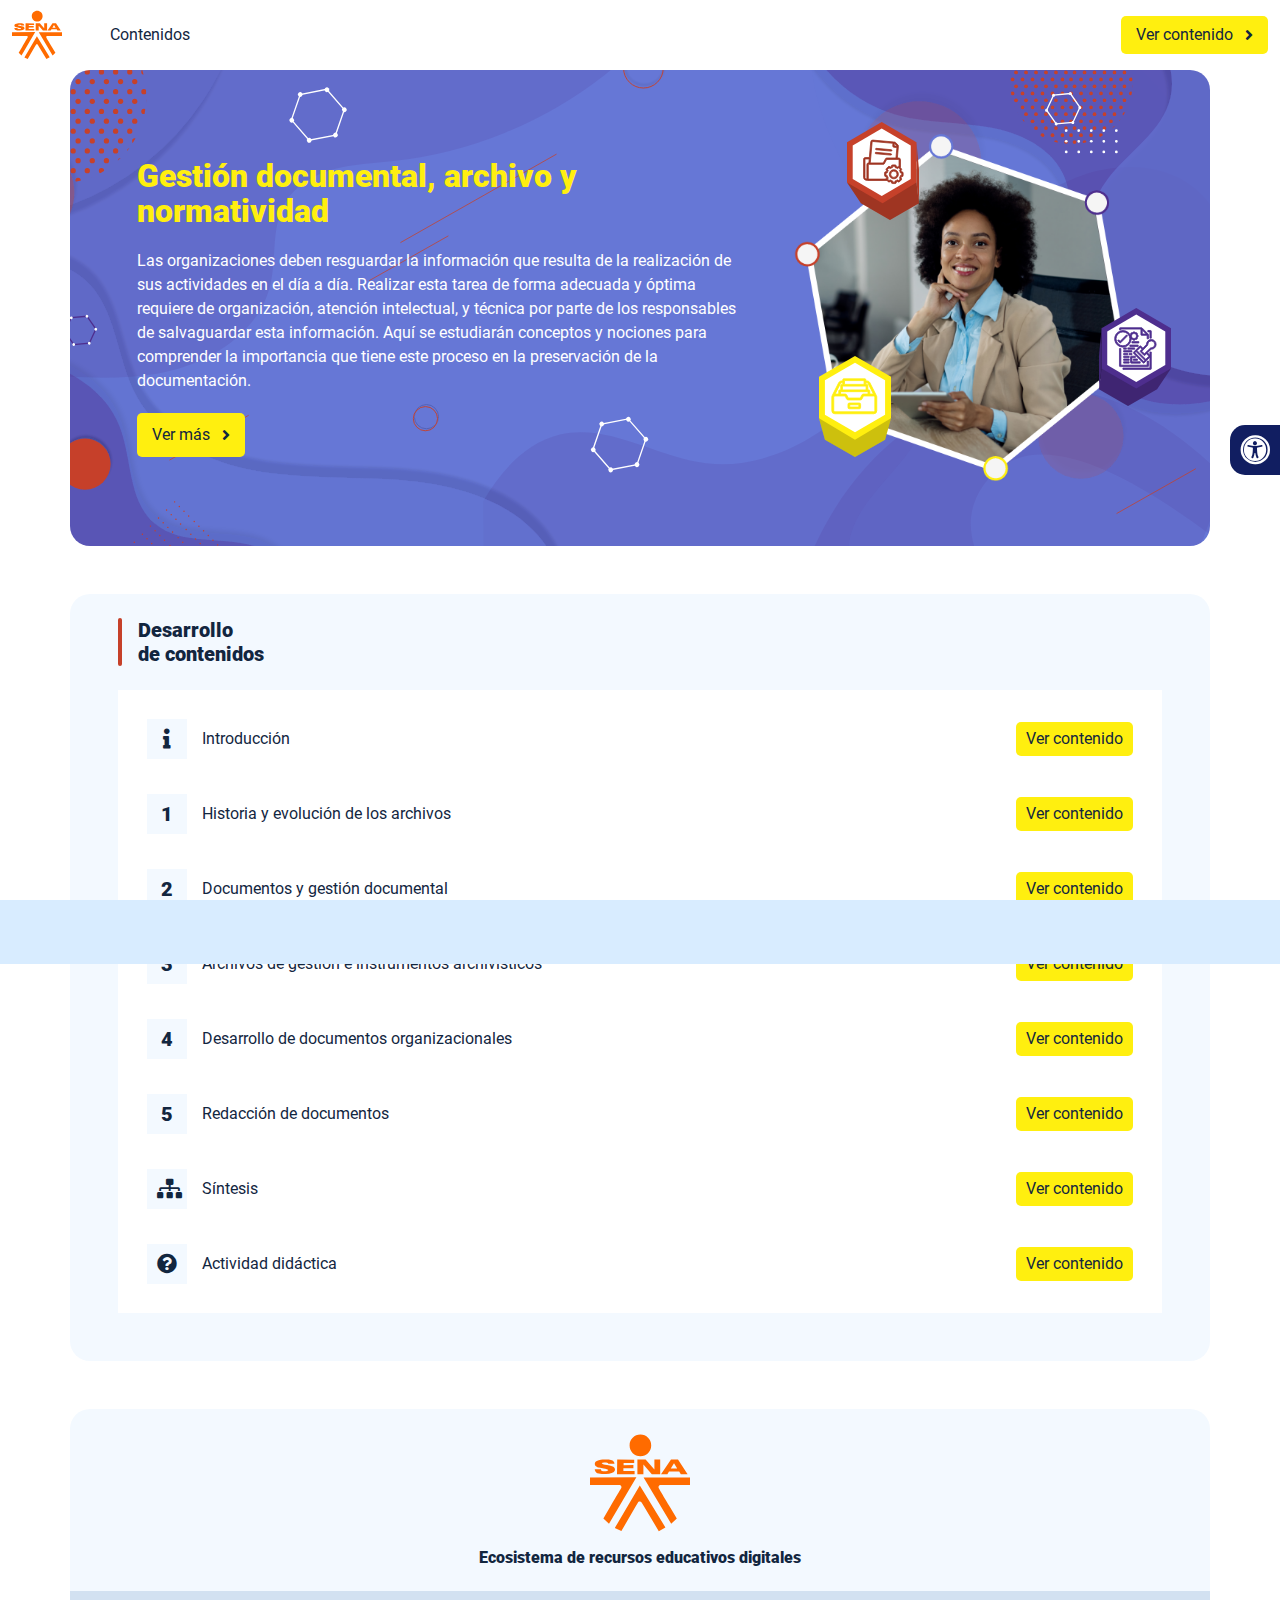
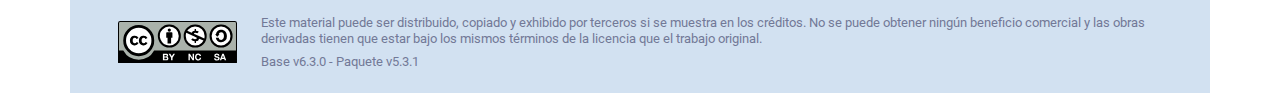
<file: index.html>
<!DOCTYPE html><html lang=""><head><meta charset="utf-8"><meta http-equiv="X-UA-Compatible" content="IE=edge"><meta name="viewport" content="width=device-width,initial-scale=1"><link rel="icon" href="favicon.ico"><title>Gestión documental, archivo y normatividad</title><link href="css/chunk-0c047e41.3babef71.css" rel="prefetch"><link href="css/chunk-25b302c8.3babef71.css" rel="prefetch"><link href="css/chunk-26fc7596.3babef71.css" rel="prefetch"><link href="css/chunk-2d2747e2.3babef71.css" rel="prefetch"><link href="css/chunk-32334cb6.3babef71.css" rel="prefetch"><link href="css/chunk-3c57cd7b.3babef71.css" rel="prefetch"><link href="css/chunk-4f2d402a.3babef71.css" rel="prefetch"><link href="css/chunk-4fde0a08.14d1f3e8.css" rel="prefetch"><link href="css/chunk-515a8379.b8ce51aa.css" rel="prefetch"><link href="css/chunk-59974754.40f78a27.css" rel="prefetch"><link href="css/chunk-6e1e538a.126808df.css" rel="prefetch"><link href="css/chunk-766a929b.57ec8b26.css" rel="prefetch"><link href="css/chunk-f2df7d2c.3babef71.css" rel="prefetch"><link href="css/comple.831dbf52.css" rel="prefetch"><link href="css/creditos.94be174c.css" rel="prefetch"><link href="css/glosario.947ac439.css" rel="prefetch"><link href="css/referencias.b3b1afda.css" rel="prefetch"><link href="js/actividad.d2287e58.js" rel="prefetch"><link href="js/chunk-0206bfa0.7eb1678d.js" rel="prefetch"><link href="js/chunk-0c047e41.da2700f5.js" rel="prefetch"><link href="js/chunk-13a6037e.b9b550ab.js" rel="prefetch"><link href="js/chunk-18f95272.d078ffd9.js" rel="prefetch"><link href="js/chunk-25b302c8.7e764b51.js" rel="prefetch"><link href="js/chunk-26fc7596.0223e8d0.js" rel="prefetch"><link href="js/chunk-2c06842c.ae56870c.js" rel="prefetch"><link href="js/chunk-2d0e96ec.e2ca181d.js" rel="prefetch"><link href="js/chunk-2d208d90.760c08b7.js" rel="prefetch"><link href="js/chunk-2d21d0e2.bfeb6d2c.js" rel="prefetch"><link href="js/chunk-2d22c123.a644a972.js" rel="prefetch"><link href="js/chunk-2d2747e2.013e6804.js" rel="prefetch"><link href="js/chunk-2e80bb9a.24a52a86.js" rel="prefetch"><link href="js/chunk-319206de.4c787e88.js" rel="prefetch"><link href="js/chunk-32334cb6.38590270.js" rel="prefetch"><link href="js/chunk-3c57cd7b.e27cc4b3.js" rel="prefetch"><link href="js/chunk-3d6834f6.1a7bc091.js" rel="prefetch"><link href="js/chunk-4cdd78c0.49699030.js" rel="prefetch"><link href="js/chunk-4f2d402a.301ae45e.js" rel="prefetch"><link href="js/chunk-4fde0a08.7c15f751.js" rel="prefetch"><link href="js/chunk-515a8379.37cc02fe.js" rel="prefetch"><link href="js/chunk-53ccb27e.98af84a3.js" rel="prefetch"><link href="js/chunk-55d286b8.1e2df45a.js" rel="prefetch"><link href="js/chunk-59974754.6385320f.js" rel="prefetch"><link href="js/chunk-6e1e538a.c4319b8c.js" rel="prefetch"><link href="js/chunk-766a929b.1ad13c3d.js" rel="prefetch"><link href="js/chunk-c796899c.cca6ec61.js" rel="prefetch"><link href="js/chunk-e8a7823a.9f284bb7.js" rel="prefetch"><link href="js/chunk-f2df7d2c.de9c9556.js" rel="prefetch"><link href="js/chunk-fde47172.cdad90b9.js" rel="prefetch"><link href="js/comple.5ef4e176.js" rel="prefetch"><link href="js/creditos.82550b37.js" rel="prefetch"><link href="js/glosario.8b39ea31.js" rel="prefetch"><link href="js/intro.58b32fb9.js" rel="prefetch"><link href="js/referencias.de6747bd.js" rel="prefetch"><link href="js/sintesis.9d9d4d83.js" rel="prefetch"><link href="js/tema1.814c0339.js" rel="prefetch"><link href="js/tema2.a5e23e06.js" rel="prefetch"><link href="js/tema3.10b14918.js" rel="prefetch"><link href="js/tema4.d24990b9.js" rel="prefetch"><link href="js/tema5.9ef0cd8a.js" rel="prefetch"><link href="css/app.64101ab6.css" rel="preload" as="style"><link href="css/chunk-vendors.dfe08ae3.css" rel="preload" as="style"><link href="js/app.f544ccdb.js" rel="preload" as="script"><link href="js/chunk-vendors.5d759e7a.js" rel="preload" as="script"><link href="css/chunk-vendors.dfe08ae3.css" rel="stylesheet"><link href="css/app.64101ab6.css" rel="stylesheet"></head><body><noscript><strong>We're sorry but Gestión documental, archivo y normatividad doesn't work properly without JavaScript enabled. Please enable it to continue.</strong></noscript><div id="app"></div><script src="js/chunk-vendors.5d759e7a.js"></script><script src="js/app.f544ccdb.js"></script></body></html>
</file>
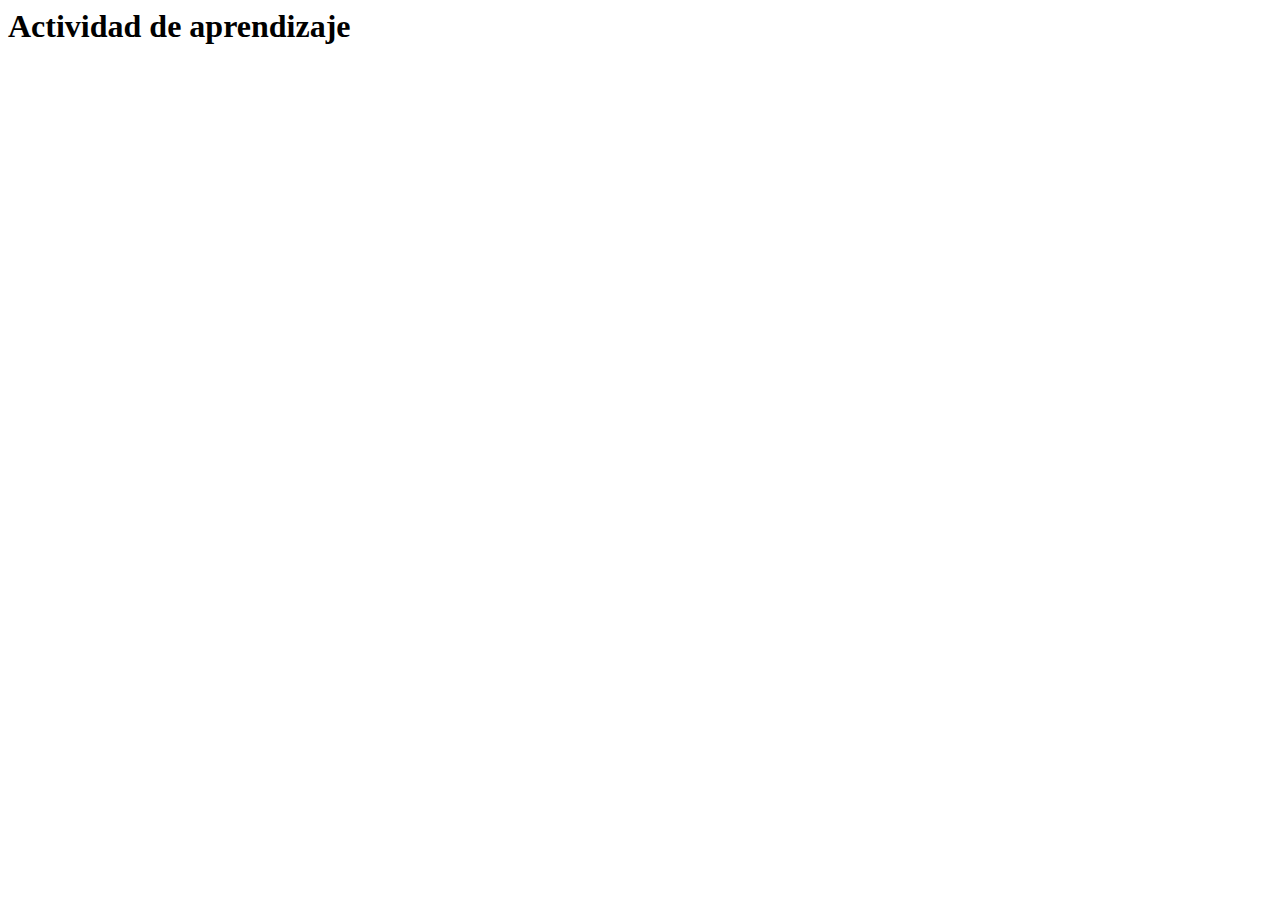
<file: actividades/actividad.html>
<html lang="en">
<head>
  <meta charset="UTF-8">
  <meta http-equiv="X-UA-Compatible" content="IE=edge">
  <meta name="viewport" content="width=device-width, initial-scale=1.0">
  <title>Actividad de aprendizaje</title>
</head>
<body>
  <h1>Actividad de aprendizaje</h1>
</body>
</html>
</file>
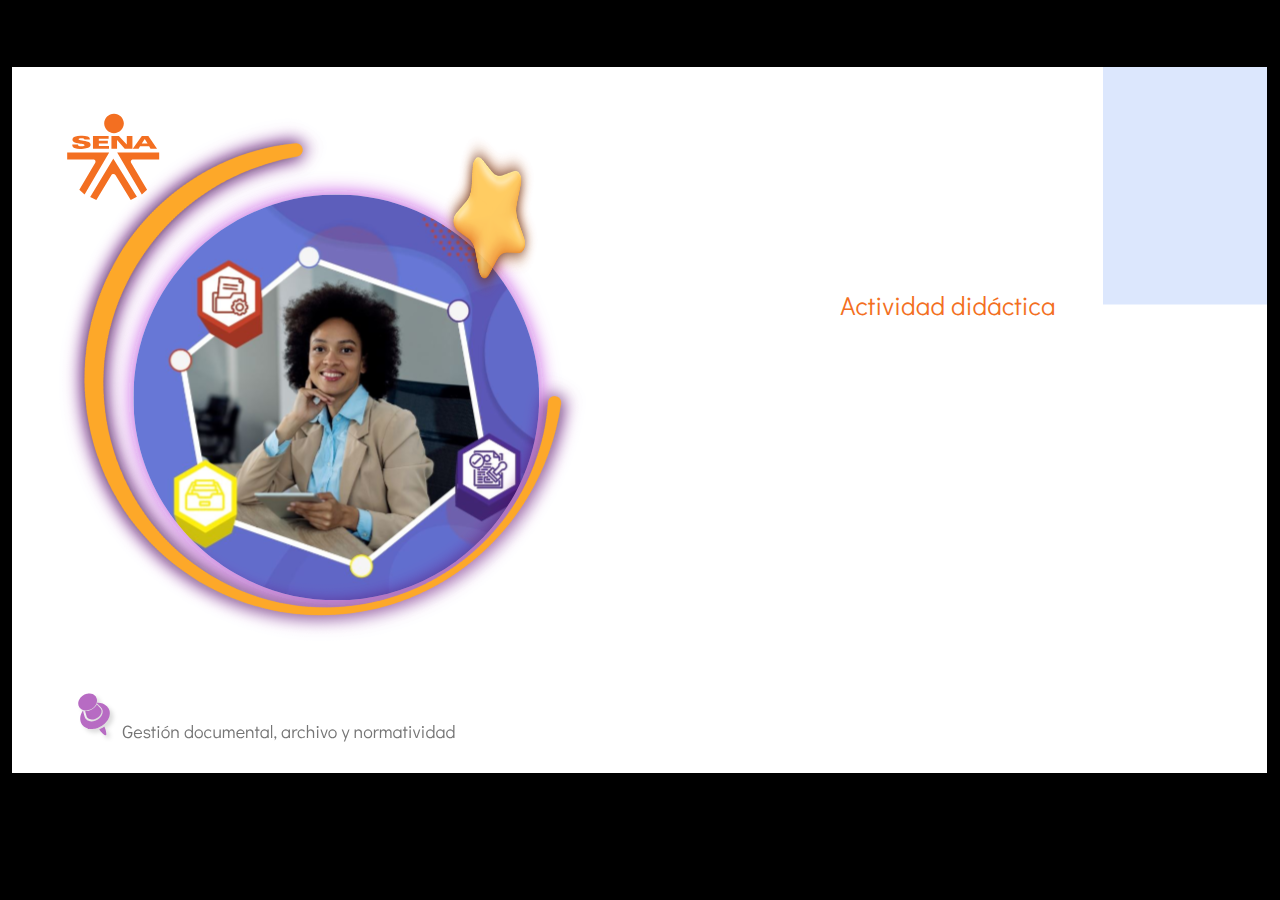
<file: actividades/story.html>
﻿<!doctype html>
<html lang="es">
<head>
  <meta charset="utf-8">
  <!-- Creado con Storyline 360 - http://www.articulate.com  -->
  <!-- version: 3.69.28997.0 -->
  <title>Actividad_did&#225;ctica#CF8 #-134102 TECNICO Emprendimiento y Fomento empresarial</title>
  <meta http-equiv="x-ua-compatible" content="IE=edge"/>
  <meta name="viewport" content="width=device-width,initial-scale=1,user-scalable=no,shrink-to-fit=no,minimal-ui"/>
  <meta name="apple-mobile-web-app-capable" content="yes"/>
  <style>
    html, body { height: 100%; padding: 0; margin: 0 }
    #app { height: 100%; width: 100%; }
  </style>

  <script>
    window.DS = {};
    window.globals = {
      DATA_PATH_BASE: '',
      HAS_FRAME: true,
      HAS_SLIDE: true,

      lmsPresent: false,
      tinCanPresent: false,
      cmi5Present: false,
      aoSupport: false,
      scale: 'show all',
      captureRc: false,
      browserSize: 'optimal',
      bgColor: '#000000',
      features: 'AccessibleVideo,ConnectionMessages,FullScreenToggle,InsertSvgPicture,LayerPresentAsDialog,MultipleQuizTracking,UpdatedThemeEditor',
      themeName: 'classic',
      preloaderColor: '#FFFFFF',
      suppressAnalytics: false,
      productChannel: 'stable',
      publishSource: 'storyline',
      aid: 'aid|5304b41d-7af7-4125-b8d1-83eb222823e2',
      cid: '5fb2ef4c-7292-4ca3-9484-70c706fbd950',
      playerVersion: '3.69.28997.0',
      publishTimestamp: '2022-12-15T04:01:04.8308705Z',
      maxIosVideoElements: 10,
      connectionSettings: { },

      
      parseParams: function(qs) {
        if (window.globals.parsedParams != null) {
          return window.globals.parsedParams;
        }
        qs = (qs || window.location.search.substr(1)).split('+').join(' ');
        var params = {},
            tokens,
            re = /[?&]?([^=]+)=([^&]*)/g;

        while (tokens = re.exec(qs)) {
          params[decodeURIComponent(tokens[1]).trim()] =
            decodeURIComponent(tokens[2]).trim();
        }
        window.globals.parsedParams = params;
        return params;
      }

    };
  </script>
  <script>
    var isIe11 = ('ActiveXObject' in window || window.MSBlobBuilder != null)
      && window.msCrypto != null && !window.ActiveXObject;
    if (isIe11) {
      window.globals.unsupportedBrowser = true;
      document.write(atob('[base64]'));
    }
  </script>
  
  <script>window.THREE = { };</script>
  
</head>
<body style="background: #000000" class="cs-HTML theme-classic">
  <!-- 360 -->
  <script>!function(e){var i=/iPhone/i,o=/iPod/i,n=/iPad/i,t=/(?=.*\bAndroid\b)(?=.*\bMobile\b)/i,d=/Android/i,s=/(?=.*\bAndroid\b)(?=.*\bSD4930UR\b)/i,b=/(?=.*\bAndroid\b)(?=.*\b(?:KFOT|KFTT|KFJWI|KFJWA|KFSOWI|KFTHWI|KFTHWA|KFAPWI|KFAPWA|KFARWI|KFASWI|KFSAWI|KFSAWA)\b)/i,r=/IEMobile/i,h=/(?=.*\bWindows\b)(?=.*\bARM\b)/i,a=/BlackBerry/i,l=/BB10/i,p=/Opera Mini/i,f=/(CriOS|Chrome)(?=.*\bMobile\b)/i,u=/(?=.*\bFirefox\b)(?=.*\bMobile\b)/i,c=new RegExp("(?:Nexus 7|BNTV250|Kindle Fire|Silk|GT-P1000)","i"),w=function(e,i){return e.test(i)},A=function(e){var A=e||navigator.userAgent,v=A.split("[FBAN");if(void 0!==v[1]&&(A=v[0]),this.apple={phone:w(i,A),ipod:w(o,A),tablet:!w(i,A)&&w(n,A),device:w(i,A)||w(o,A)||w(n,A)},this.amazon={phone:w(s,A),tablet:!w(s,A)&&w(b,A),device:w(s,A)||w(b,A)},this.android={phone:w(s,A)||w(t,A),tablet:!w(s,A)&&!w(t,A)&&(w(b,A)||w(d,A)),device:w(s,A)||w(b,A)||w(t,A)||w(d,A)},this.windows={phone:w(r,A),tablet:w(h,A),device:w(r,A)||w(h,A)},this.other={blackberry:w(a,A),blackberry10:w(l,A),opera:w(p,A),firefox:w(u,A),chrome:w(f,A),device:w(a,A)||w(l,A)||w(p,A)||w(u,A)||w(f,A)},this.seven_inch=w(c,A),this.any=this.apple.device||this.android.device||this.windows.device||this.other.device||this.seven_inch,this.phone=this.apple.phone||this.android.phone||this.windows.phone,this.tablet=this.apple.tablet||this.android.tablet||this.windows.tablet,"undefined"==typeof window)return this},v=function(){var e=new A;return e.Class=A,e};"undefined"!=typeof module&&module.exports&&"undefined"==typeof window?module.exports=A:"undefined"!=typeof module&&module.exports&&"undefined"!=typeof window?module.exports=v():"function"==typeof define&&define.amd?define("isMobile",[],e.isMobile=v()):e.isMobile=v()}(this);
    window.isMobile.apple.tablet = window.isMobile.apple.tablet ||
      (navigator.platform === 'MacIntel' && navigator.maxTouchPoints > 1);
    window.isMobile.apple.device = window.isMobile.apple.device || window.isMobile.apple.tablet;
    window.isMobile.tablet = window.isMobile.tablet || window.isMobile.apple.tablet;
    window.isMobile.any = window.isMobile.any || window.isMobile.apple.tablet;
  </script>

  <div id="focus-sink" tabindex="-1"></div>

  <div id="preso"></div>
  <script>
    (function() {

      var classTypes = [ 'desktop', 'mobile', 'phone', 'tablet' ];

      var addDeviceClasses = function(prefix, testObj) {
        var curr, i;
        for (i = 0; i < classTypes.length; i++) {
          curr = classTypes[i];
          if (testObj[curr]) {
            document.body.classList.add(prefix + curr);
          }
        }
      };

      var params = window.globals.parseParams(),
          isDevicePreview = params.devicepreview === '1',
          isPhoneOverride = params.deviceType === 'phone' || (isDevicePreview && params.phone == '1'),
          isTabletOverride = (params.deviceType === 'tablet' || isDevicePreview) && !isPhoneOverride,
          isMobileOverride = isPhoneOverride || isTabletOverride;

      var deviceView = {
        desktop: !window.isMobile.any && !isMobileOverride,
        mobile: window.isMobile.any || isMobileOverride,
        phone: isPhoneOverride || (window.isMobile.phone && !isTabletOverride),
        tablet: isTabletOverride || window.isMobile.tablet
      };

      window.globals.deviceView = deviceView;
      window.isMobile.desktop = !window.isMobile.any;
      window.isMobile.mobile = window.isMobile.any;

      addDeviceClasses('view-', deviceView);

    })();
  </script>
  
  <script src='story_content/user.js' type=text/javascript></script>
  <div class="slide-loader"></div>

  <script>
    if (window.globals.deviceView.isMobile) { var doc = document, loader = doc.body.querySelector('.slide-loader'); [ 1, 2, 3 ].forEach(function(n) { var d = doc.createElement('div'); d.style.backgroundColor = window.globals.preloaderColor; d.classList.add('mobile-loader-dot'); d.classList.add('dot' + n); loader.appendChild(d); }); }
  </script>

  <div class="mobile-load-title-overlay" style="display: none">
    <div class="mobile-load-title">Actividad_did&#225;ctica#CF8 #-134102 TECNICO Emprendimiento y Fomento empresarial</div>
  </div>

  <div class="mobile-chrome-warning"></div>

  
<style>
  .warn-connection-dialog {
    display: none;
    background: transparent;
    pointer-events: none;
    position: fixed;
    left: 0;
    top: 0;
    width: 100%;
    height: 100%;
    z-index: 999;
  }

  .warn-connection-content {
    border-radius: 4px;
    background: white;
    border: 1px solid #E7E7E7;
    color: #333333;
    box-shadow: 0 2px 4px rgba(0, 0, 0, 0.25);
    transition: all 150ms ease-out;
    position: absolute;
    white-space: nowrap;
  }

  .view-phone.is-landscape .warn-connection-content {
    left: 23px;
    bottom: 23px;
  }

  .view-tablet.is-landscape .warn-connection-content {
    left: 50%;
    top: 20px;
    transform: translateX(-50%);
  }

  .is-portrait .warn-connection-content {
    transform: translate(-50%, calc(-100% - 15px));
  }

  .warn-connection-content p {
    display: inline-block;
    margin: 0 8px 0 0;
    line-height: 33px;
    font-size: 11px;
  }

  .warn-connection-content svg {
    position: relative;
    vertical-align: middle;
    margin: 0 2px 2px 8px;
  }

  .view-desktop .warn-connection-content {
    left: 1.5em;
    bottom: 1.5em;
  }

  .view-desktop .warn-connection-content p {
    font-size: 1.1em;
  }

  .is-offline .warn-connection-dialog {
    display: block;
  }

  .is-offline .cs-panel * {
    pointer-events: none !important;
  }

  .is-offline .cs-panel {
    pointer-events: all !important;
  }

  .is-offline #nav-controls * {
    pointer-events: none !important;
  }

  .is-offline #nav-controls {
    pointer-events: all !important;
  }
</style>

<div class="warn-connection-dialog">
  <div class="warn-connection-content">
    <svg width="17" height="15" viewBox="0 0 17 15" xmlns="http://www.w3.org/2000/svg">
      <path fill="#8F0000" stroke="white" d="M16.07,12.98 L15.88,12.23 L9.51,1.21 C8.97,0.26,7.6,0.26,7.06,1.21 L0.69,12.23 C0.15,13.16,0.81,14.36,1.91,14.36 H14.65 C15.47,14.36,16.05,13.7,16.07,12.98 Z"/>
      <path fill="white" stroke="white" d="M8.58,5.5 C8.35,5.28,8.5,5.35,8.21,5.32 C8.09,5.35,7.97,5.49,7.96,5.67 C7.97,5.79,7.98,5.92,7.98,6.04 L7.98,6.04 C7.99,6.17,8,6.31,8.01,6.43 L8.01,6.44 C8.03,6.92,8.06,7.41,8.09,7.9 L8.09,7.9 C8.12,8.39,8.14,8.88,8.17,9.37 C8.17,9.39,8.18,9.42,8.2,9.44 C8.23,9.46,8.25,9.47,8.28,9.47 C8.31,9.47,8.34,9.46,8.35,9.44 C8.37,9.43,8.38,9.4,8.39,9.35 L8.39,9.34 C8.39,9.24,8.4,9.15,8.4,9.05 L8.4,9.05 C8.41,8.96,8.41,8.86,8.42,8.75 C8.43,8.44,8.45,8.12,8.47,7.81 L8.47,7.81 C8.49,7.49,8.51,7.18,8.53,6.87 C8.55,6.46,8.56,6.05,8.59,5.64 L8.6,5.62 C8.6,5.57,8.59,5.53,8.58,5.5 L8.21,5.32 Z"/>
      <circle fill="white" stroke="white" cx="8.3" cy="11.35" r="0.3"/>
    </svg>
    <p>You are offline. Trying to reconnect...</p>
  </div>
</div>

<script>
  (function() {
    window.DS.connection = {
      warningShown: false,
      assets: {},
      loadingAssetGroup: false,
      retryDelay: 500
    };

    // @TODO this is POC code and can be cleaned up a bit more if we move forward
    // with the feature



    // The `window.globals.features` variable must be set in `webpack.dev.config` when testing locally - it is not enough
    // to have it in the data - but it must be set there as well.
    var useConnectionMessages = window.AbortController != null &&
      window.location.protocol != 'file:' &&
      window.globals.features.indexOf('ConnectionMessages') != -1;

    window.DS.connection.useConnectionMessages = useConnectionMessages

    var assetCount = 0;
    var checkLoadedId;
    var connectionSettings = window.globals.connectionSettings;

    if (useConnectionMessages && connectionSettings != null) {
      var contentEl = document.querySelector('.warn-connection-content');
      var messageEl = contentEl.querySelector('p')

      if (connectionSettings.useDarkTheme) {
        contentEl.style.borderColor = '#BABBBA';
        contentEl.style.backgroundColor = '#282828';
        contentEl.style.color = '#FFFFFF';
      }

      if (connectionSettings.message != null) {
        messageEl.textContent = window.decodeURIComponent(connectionSettings.message);
      }
    }

    function checkAssetsReady() {
      for (var i in DS.connection.assets) {
        if (!DS.connection.assets[i].success) {
          return false;
        }
      }
      return true;
    }

    function stopAssetGroup() {
      if (!useConnectionMessages) { return; }

      assetCount = 0;

      DS.connection.oldAssetGroup = DS.connection.assets;
      DS.connection.assets = {};
      DS.connection.loadingAssetGroup = false;
      clearInterval(checkLoadedId);
    }

    function startAssetGroup() {
      if (!useConnectionMessages) { return; }
      var ticks = 0;
      clearInterval(checkLoadedId);
      checkLoadedId = setInterval(function() {
        var loaded = 0;
        if (assetCount === 0 && loaded === 0) {
          clearInterval(checkLoadedId);
          return;
        }

        for (var i in DS.connection.assets) {
          if (DS.connection.assets[i].success) {
            loaded++;
          }
        }

        if (assetCount === loaded && checkAssetsReady()) {
          for (var i in DS.connection.assets) {
            if (DS.connection.assets[i].action) {
              DS.connection.assets[i].action();
            }
          }
          hideWarning();
          stopAssetGroup();
        }
      }, 100)
    }

    function requiredAsset(url, action, retry, type) {
      if (!useConnectionMessages) { return; }
      if (DS.connection.assets[url]) { return; }

      DS.connection.assets[url] = {
        success: false, action: action, retry: retry, type: type
      };
      assetCount = Object.keys(DS.connection.assets).length;
      if (!DS.connection.loadingAssetGroup) {
        startAssetGroup();
      }
      DS.connection.loadingAssetGroup = true;
    }

    function assetLoaded(url) {
      if (!useConnectionMessages) { return; }
      if (DS.connection.assets[url]) {
        DS.connection.assets[url].success = true;
      }
    }

    function assetFailed(url) {
      if (!useConnectionMessages) { return; }
      if (!DS.connection.assets[url]) {
        if (/\.js$/.test(url)) {
          setTimeout(function() {
            if (DS.connection.lastSlideLoaded != null) {
              DS.connection.lastSlideLoaded();
            }
          }, DS.connection.retryDelay);
        }
        return;
      }
      if (!DS.connection.warningShown) { showWarning(); }
      if (DS.connection.assets[url].retry) {
        setTimeout(function() {
          if (!DS.connection.assets[url].success) {
            DS.connection.assets[url].retry()
          }
        }, DS.connection.retryDelay);
      }
    }

    function hideWarning() {
      document.body.classList.remove('is-offline');
      DS.connection.warningShown = false;
    }
    DS.connection.hideWarning = hideWarning

    function showWarning(btn) {
      document.body.classList.add('is-offline')
      DS.connection.warningShown = true;
      updateWarningPosition();
    }

    function updateWarningPosition() {
      if (!DS.connection.warningShown) {
        return;
      }

      var isPortrait = document.body.classList.contains('is-portrait');
      var warningEl = document.querySelector('.warn-connection-content');

      if (isPortrait) {
        var slide = document.querySelector('.primary-slide');
        var slideRect = slide.getBoundingClientRect();

        warningEl.style.top = `${slideRect.top}px`
        warningEl.style.left = `${slideRect.left + slideRect.width / 2}px`
      } else {
        warningEl.style.top = null;
        warningEl.style.left = null;
      }

      window.requestAnimationFrame(updateWarningPosition);
    }

    // these will all be noops if the feature flag isn't set in
    // the data and `window.globals.features`
    DS.connection.requiredAsset = requiredAsset;
    DS.connection.assetLoaded = assetLoaded;
    DS.connection.assetFailed = assetFailed;
    DS.connection.stopAssetGroup = stopAssetGroup;
    DS.connection.startAssetGroup = startAssetGroup;
  })();
</script>


  <script>
    
    if (window.autoSpider && window.vInterfaceObject) {
      document.querySelector('.mobile-load-title-overlay').style.display = 'none';
    }
  </script>

  

  <link rel="stylesheet" href="html5/data/css/output.min.css" data-noprefix/>
</body>
<script src="html5/lib/scripts/bootstrapper.min.js"></script>
</html>
</file>
<file: css/chunk-0c047e41.3babef71.css>
.actividad[data-v-22adfd6b]{background-color:#f2f2f2}.horizontal-scroll__wrapper[data-v-22adfd6b]{overflow:hidden}.horizontal-scroll[data-v-22adfd6b]{display:flex;transition:transform .5s ease-in-out;align-items:center;flex-wrap:nowrap}.horizontal-scroll[data-v-22adfd6b]:not(.row){width:100%}.horizontal-scroll--item-fw[data-v-22adfd6b]>div{flex-grow:0;flex-shrink:0;width:100%;margin:0!important}
</file>
<file: css/chunk-25b302c8.3babef71.css>
.actividad[data-v-22adfd6b]{background-color:#f2f2f2}.horizontal-scroll__wrapper[data-v-22adfd6b]{overflow:hidden}.horizontal-scroll[data-v-22adfd6b]{display:flex;transition:transform .5s ease-in-out;align-items:center;flex-wrap:nowrap}.horizontal-scroll[data-v-22adfd6b]:not(.row){width:100%}.horizontal-scroll--item-fw[data-v-22adfd6b]>div{flex-grow:0;flex-shrink:0;width:100%;margin:0!important}
</file>
<file: css/chunk-26fc7596.3babef71.css>
.actividad[data-v-22adfd6b]{background-color:#f2f2f2}.horizontal-scroll__wrapper[data-v-22adfd6b]{overflow:hidden}.horizontal-scroll[data-v-22adfd6b]{display:flex;transition:transform .5s ease-in-out;align-items:center;flex-wrap:nowrap}.horizontal-scroll[data-v-22adfd6b]:not(.row){width:100%}.horizontal-scroll--item-fw[data-v-22adfd6b]>div{flex-grow:0;flex-shrink:0;width:100%;margin:0!important}
</file>
<file: css/chunk-2d2747e2.3babef71.css>
.actividad[data-v-22adfd6b]{background-color:#f2f2f2}.horizontal-scroll__wrapper[data-v-22adfd6b]{overflow:hidden}.horizontal-scroll[data-v-22adfd6b]{display:flex;transition:transform .5s ease-in-out;align-items:center;flex-wrap:nowrap}.horizontal-scroll[data-v-22adfd6b]:not(.row){width:100%}.horizontal-scroll--item-fw[data-v-22adfd6b]>div{flex-grow:0;flex-shrink:0;width:100%;margin:0!important}
</file>
<file: css/chunk-32334cb6.3babef71.css>
.actividad[data-v-22adfd6b]{background-color:#f2f2f2}.horizontal-scroll__wrapper[data-v-22adfd6b]{overflow:hidden}.horizontal-scroll[data-v-22adfd6b]{display:flex;transition:transform .5s ease-in-out;align-items:center;flex-wrap:nowrap}.horizontal-scroll[data-v-22adfd6b]:not(.row){width:100%}.horizontal-scroll--item-fw[data-v-22adfd6b]>div{flex-grow:0;flex-shrink:0;width:100%;margin:0!important}
</file>
<file: css/chunk-3c57cd7b.3babef71.css>
.actividad[data-v-22adfd6b]{background-color:#f2f2f2}.horizontal-scroll__wrapper[data-v-22adfd6b]{overflow:hidden}.horizontal-scroll[data-v-22adfd6b]{display:flex;transition:transform .5s ease-in-out;align-items:center;flex-wrap:nowrap}.horizontal-scroll[data-v-22adfd6b]:not(.row){width:100%}.horizontal-scroll--item-fw[data-v-22adfd6b]>div{flex-grow:0;flex-shrink:0;width:100%;margin:0!important}
</file>
<file: css/chunk-4f2d402a.3babef71.css>
.actividad[data-v-22adfd6b]{background-color:#f2f2f2}.horizontal-scroll__wrapper[data-v-22adfd6b]{overflow:hidden}.horizontal-scroll[data-v-22adfd6b]{display:flex;transition:transform .5s ease-in-out;align-items:center;flex-wrap:nowrap}.horizontal-scroll[data-v-22adfd6b]:not(.row){width:100%}.horizontal-scroll--item-fw[data-v-22adfd6b]>div{flex-grow:0;flex-shrink:0;width:100%;margin:0!important}
</file>
<file: css/chunk-4fde0a08.14d1f3e8.css>
.actividad[data-v-a108b06a]{background-color:#f2f2f2}.header[data-v-a108b06a]{position:sticky;top:0;padding-top:10px;padding-bottom:10px;background-color:#fff;z-index:10010;line-height:1.1em}.header__logo[data-v-a108b06a]{width:50px}@media (max-width:576px){.header__componente-formativo[data-v-a108b06a]{font-size:.8em}}.header__menu[data-v-a108b06a]{cursor:pointer}.header__menu span[data-v-a108b06a]{font-size:.7em;display:block;line-height:1em;text-align:center;color:#111e61}.header__menu__btn[data-v-a108b06a]{width:30px;height:30px;position:relative;margin-bottom:4px}.header__menu__btn .line-1[data-v-a108b06a],.header__menu__btn .line-2[data-v-a108b06a],.header__menu__btn .line-3[data-v-a108b06a]{height:4px;width:30px;background-color:#111e61;transform-origin:center center;position:absolute;left:0;border-radius:2px}.header__menu__btn .line-1[data-v-a108b06a]{top:4px;-webkit-animation:line-1-inactive-data-v-a108b06a .5s ease-in-out forwards;animation:line-1-inactive-data-v-a108b06a .5s ease-in-out forwards}.header__menu__btn .line-2[data-v-a108b06a]{top:13px;-webkit-animation:line-2-inactive-data-v-a108b06a .5s ease-in-out forwards;animation:line-2-inactive-data-v-a108b06a .5s ease-in-out forwards}.header__menu__btn .line-3[data-v-a108b06a]{top:22px;-webkit-animation:line-3-inactive-data-v-a108b06a .5s ease-in-out forwards;animation:line-3-inactive-data-v-a108b06a .5s ease-in-out forwards}.header__menu__btn[data-v-a108b06a]:hover{cursor:pointer}.header__menu__btn--open .line-1[data-v-a108b06a]{-webkit-animation:line-1-active-data-v-a108b06a .5s ease-in-out forwards;animation:line-1-active-data-v-a108b06a .5s ease-in-out forwards}.header__menu__btn--open .line-2[data-v-a108b06a]{-webkit-animation:line-2-active-data-v-a108b06a .5s ease-in-out forwards;animation:line-2-active-data-v-a108b06a .5s ease-in-out forwards}.header__menu__btn--open .line-3[data-v-a108b06a]{-webkit-animation:line-3-active-data-v-a108b06a .5s ease-in-out forwards;animation:line-3-active-data-v-a108b06a .5s ease-in-out forwards}@-webkit-keyframes line-1-active-data-v-a108b06a{0%{transform:translate(0) rotate(0)}50%{transform:translateY(9px) rotate(0)}to{transform:translateY(9px) rotate(45deg)}}@keyframes line-1-active-data-v-a108b06a{0%{transform:translate(0) rotate(0)}50%{transform:translateY(9px) rotate(0)}to{transform:translateY(9px) rotate(45deg)}}@-webkit-keyframes line-2-active-data-v-a108b06a{0%{transform:scale(1)}to{transform:scale(0)}}@keyframes line-2-active-data-v-a108b06a{0%{transform:scale(1)}to{transform:scale(0)}}@-webkit-keyframes line-3-active-data-v-a108b06a{0%{transform:translate(0) rotate(0)}50%{transform:translateY(-9px) rotate(0)}to{transform:translateY(-9px) rotate(-45deg)}}@keyframes line-3-active-data-v-a108b06a{0%{transform:translate(0) rotate(0)}50%{transform:translateY(-9px) rotate(0)}to{transform:translateY(-9px) rotate(-45deg)}}@-webkit-keyframes line-1-inactive-data-v-a108b06a{0%{transform:translateY(9px) rotate(45deg)}50%{transform:translateY(9px) rotate(0)}to{transform:translate(0) rotate(0)}}@keyframes line-1-inactive-data-v-a108b06a{0%{transform:translateY(9px) rotate(45deg)}50%{transform:translateY(9px) rotate(0)}to{transform:translate(0) rotate(0)}}@-webkit-keyframes line-2-inactive-data-v-a108b06a{0%{transform:scale(0)}to{transform:scale(1)}}@keyframes line-2-inactive-data-v-a108b06a{0%{transform:scale(0)}to{transform:scale(1)}}@-webkit-keyframes line-3-inactive-data-v-a108b06a{0%{transform:translateY(-9px) rotate(-45deg)}50%{transform:translateY(-9px) rotate(0)}to{transform:translate(0) rotate(0)}}@keyframes line-3-inactive-data-v-a108b06a{0%{transform:translateY(-9px) rotate(-45deg)}50%{transform:translateY(-9px) rotate(0)}to{transform:translate(0) rotate(0)}}
</file>
<file: css/chunk-515a8379.b8ce51aa.css>
.actividad{background-color:#f2f2f2}.banner-interno{position:relative}.banner-interno__fondo{position:absolute;top:0;bottom:-50px;left:0;right:0;background-color:#6677d6;background-size:cover;background-position:50%}.banner-interno__titulo{display:flex;align-items:center}.banner-interno__titulo__icono{display:block;width:32px;height:32px;border-radius:50%;background-color:#fff;position:relative}.banner-interno__titulo__icono i{color:#6677d6;position:absolute;left:50%;top:50%;transform:translate(-50%,-50%)}.banner-interno__titulo h1,.banner-interno__titulo h2,.banner-interno__titulo h3,.banner-interno__titulo h4,.banner-interno__titulo h5,.banner-interno__titulo h6{color:#fff;line-height:1.1em}
</file>
<file: css/chunk-59974754.40f78a27.css>
.actividad{background-color:#f2f2f2}.aside-menu{position:sticky;top:70px;flex:0 0 0;width:0;min-height:calc(100vh - 70px);max-height:calc(100vh - 70px);background-color:#f3f9ff;transition:flex .5s ease-in-out,width .5s ease-in-out;overflow-x:hidden;z-index:100001}.aside-menu a{color:#111e61}.aside-menu--open{flex:0 0 300px;width:300px}.aside-menu__content{width:300px;display:flex;flex-direction:column;justify-content:space-between;min-height:calc(100vh - 70px);max-height:calc(100vh - 70px);border-right:1px solid #d8ecff}@media (max-height:800px){.aside-menu__content{min-height:800px;max-height:800px;overflow-y:auto}}.aside-menu__header{padding:10px;text-align:center;background-color:#d8ecff}.aside-menu__header h4{margin:0}.aside-menu__menu{overflow-y:auto;flex-grow:1;list-style:none;padding-left:0;margin-bottom:0}.aside-menu__menu__item--active .aside-menu__menu__item__lnk,.aside-menu__menu__item--active .aside-menu__sec-menu__item__lnk{background-color:#d8ecff;font-weight:700}.aside-menu__menu__item--sub-menu:hover,.aside-menu__menu__item:hover,.aside-menu__sec-menu__item:hover{background-color:#d8ecff}.aside-menu__menu__item--sub-menu{padding-left:10px}.aside-menu__menu__item--sub-menu--active .aside-menu__menu__item__lnk,.aside-menu__menu__item--sub-menu--active .aside-menu__sec-menu__item__lnk{background-color:#d8ecff;font-weight:700;position:relative}.aside-menu__menu__item--sub-menu--active .aside-menu__menu__item__lnk:before,.aside-menu__menu__item--sub-menu--active .aside-menu__sec-menu__item__lnk:before{content:"";display:block;position:absolute;left:0;bottom:0;top:0;width:4px;border-radius:2px;background-color:#c6412a}.aside-menu__menu__item__lnk,.aside-menu__sec-menu__item__lnk{display:flex;align-items:center;padding:10px 15px;line-height:1.1em}.aside-menu__menu__item__lnk i,.aside-menu__menu__item__lnk span,.aside-menu__sec-menu__item__lnk i,.aside-menu__sec-menu__item__lnk span{margin-right:10px}.aside-menu__menu__item__lnk i:last-child,.aside-menu__menu__item__lnk span:last-child,.aside-menu__sec-menu__item__lnk i:last-child,.aside-menu__sec-menu__item__lnk span:last-child{margin-right:0}.aside-menu__sec-menu{background-color:#d8ecff;padding:10px 0;flex-shrink:0;margin-bottom:0}.aside-menu__sec-menu__item{padding:10px 15px}.aside-menu__sec-menu__item__lnk{padding:0;border-radius:1em}.aside-menu__sec-menu__item__lnk i{display:block;width:2em;height:2em;padding:.5em 0;text-align:center;background-color:#fff;border-radius:50%}.aside-menu__sec-menu__item__lnk:hover{background-color:#fff}@media (max-width:992px){.aside-menu{position:fixed;top:70px}}@media (max-width:576px){.aside-menu__sec-menu{padding-bottom:110px}}
</file>
<file: css/chunk-6e1e538a.126808df.css>
.actividad[data-v-4f6b7c58]{background-color:#f2f2f2}.accesibilidad[data-v-4f6b7c58]{position:fixed;right:0;top:50vh;height:50px;background-color:#111e61;border-top-left-radius:15px;border-bottom-left-radius:15px;transform:translateY(-50%) translateX(100%) translateX(-50px);overflow:hidden;transition:transform .3s ease-in-out,height .3s ease-in-out}.accesibilidad[data-v-4f6b7c58]:hover{transform:translateY(-50%) translateX(0);height:12.75rem}.accesibilidad [data-v-4f6b7c58]{color:#fff}.accesibilidad__menu__content .accesibilidad__menu__item[data-v-4f6b7c58]{cursor:pointer}.accesibilidad__menu__content .accesibilidad__menu__item[data-v-4f6b7c58]:hover{background-color:#273685}.accesibilidad__menu__content .accesibilidad__menu__item[data-v-4f6b7c58]:last-child{border:none}.accesibilidad__menu__item[data-v-4f6b7c58]{display:flex;align-items:center;padding:10px;border-bottom:1px solid #273685;line-height:1em;-webkit-user-select:none;-moz-user-select:none;-ms-user-select:none;user-select:none}.accesibilidad__menu i[data-v-4f6b7c58]{font-size:30px;font-style:normal;margin-right:10px;line-height:1em}.accesibilidad__menu img[data-v-4f6b7c58]{width:30px;margin-right:10px}
</file>
<file: css/chunk-766a929b.57ec8b26.css>
.actividad{background-color:#f2f2f2}.barra-avance{display:flex;align-items:center;justify-content:space-between;position:fixed;bottom:0;left:0;width:100%;padding:10px;background-color:#d8ecff;transition:transform .5s ease-in-out;z-index:100000}.barra-avance__barra{margin:0 20px;flex:1;position:relative;max-width:800px}.barra-avance__barra--amarilla,.barra-avance__barra--blanca{height:4px}.barra-avance__barra--amarilla:after,.barra-avance__barra--amarilla:before,.barra-avance__barra--blanca:after,.barra-avance__barra--blanca:before{content:"";display:block;width:10px;height:10px;border-radius:50%;position:absolute;top:50%}.barra-avance__barra--amarilla:before,.barra-avance__barra--blanca:before{left:0;transform:translate(-50%,-50%)}.barra-avance__barra--amarilla:after,.barra-avance__barra--blanca:after{right:0;transform:translate(50%,-50%)}.barra-avance__barra--blanca,.barra-avance__barra--blanca:after,.barra-avance__barra--blanca:before{background-color:#fff}.barra-avance__barra--amarilla{position:absolute;width:100%;top:0;background-color:#ffef0f}.barra-avance__barra--amarilla:after,.barra-avance__barra--amarilla:before{background-color:#ffef0f}.barra-avance__boton--regresar{background-color:#b0c0d2}.barra-avance__boton--regresar span{color:#111e61!important}.barra-avance__boton--disable{opacity:0;pointer-events:none}.barra-avance--open{transform:translateY(0)}.barra-avance--close{transform:translateY(100%)}
</file>
<file: css/chunk-f2df7d2c.3babef71.css>
.actividad[data-v-22adfd6b]{background-color:#f2f2f2}.horizontal-scroll__wrapper[data-v-22adfd6b]{overflow:hidden}.horizontal-scroll[data-v-22adfd6b]{display:flex;transition:transform .5s ease-in-out;align-items:center;flex-wrap:nowrap}.horizontal-scroll[data-v-22adfd6b]:not(.row){width:100%}.horizontal-scroll--item-fw[data-v-22adfd6b]>div{flex-grow:0;flex-shrink:0;width:100%;margin:0!important}
</file>
<file: css/comple.831dbf52.css>
.banner-interno{position:relative}.banner-interno__fondo{position:absolute;top:0;bottom:-50px;left:0;right:0;background-color:#6677d6;background-size:cover;background-position:50%}.banner-interno__titulo{display:flex;align-items:center}.banner-interno__titulo__icono{display:block;width:32px;height:32px;border-radius:50%;background-color:#fff;position:relative}.banner-interno__titulo__icono i{color:#6677d6;position:absolute;left:50%;top:50%;transform:translate(-50%,-50%)}.banner-interno__titulo h1,.banner-interno__titulo h2,.banner-interno__titulo h3,.banner-interno__titulo h4,.banner-interno__titulo h5,.banner-interno__titulo h6{color:#fff;line-height:1.1em}.actividad{background-color:#f2f2f2}.complementario__enlaces{display:flex;justify-content:center;flex-wrap:wrap}.complementario__enlaces a{margin:0 5px}.complementario__btn{font-size:1.5em;line-height:1em}table{width:calc(100% - 1px);min-width:800px}table thead{background-color:#d8ecff}table thead th{border-color:#d8ecff}table td,table th{padding:25px 20px;text-align:center}
</file>
<file: css/creditos.94be174c.css>
.banner-interno{position:relative}.banner-interno__fondo{position:absolute;top:0;bottom:-50px;left:0;right:0;background-color:#6677d6;background-size:cover;background-position:50%}.banner-interno__titulo{display:flex;align-items:center}.banner-interno__titulo__icono{display:block;width:32px;height:32px;border-radius:50%;background-color:#fff;position:relative}.banner-interno__titulo__icono i{color:#6677d6;position:absolute;left:50%;top:50%;transform:translate(-50%,-50%)}.banner-interno__titulo h1,.banner-interno__titulo h2,.banner-interno__titulo h3,.banner-interno__titulo h4,.banner-interno__titulo h5,.banner-interno__titulo h6{color:#fff;line-height:1.1em}.actividad{background-color:#f2f2f2}.creditos-vista .tarjeta.credito{background-color:#d2e1f1}.creditos{color:#727997;overflow-x:auto}.creditos__item{min-width:490px}.creditos p{line-height:1.3em;margin-bottom:0;color:#727997}.creditos__titulo{font-weight:700;background-color:#d2e1f1;padding:5px 10px;border-top-radius:5px;border-top-left-radius:5px;border-top-right-radius:5px}.creditos table td,.creditos table th{border-color:#d2e1f1}
</file>
<file: css/glosario.947ac439.css>
.banner-interno{position:relative}.banner-interno__fondo{position:absolute;top:0;bottom:-50px;left:0;right:0;background-color:#6677d6;background-size:cover;background-position:50%}.banner-interno__titulo{display:flex;align-items:center}.banner-interno__titulo__icono{display:block;width:32px;height:32px;border-radius:50%;background-color:#fff;position:relative}.banner-interno__titulo__icono i{color:#6677d6;position:absolute;left:50%;top:50%;transform:translate(-50%,-50%)}.banner-interno__titulo h1,.banner-interno__titulo h2,.banner-interno__titulo h3,.banner-interno__titulo h4,.banner-interno__titulo h5,.banner-interno__titulo h6{color:#fff;line-height:1.1em}.actividad{background-color:#f2f2f2}.glosario__letra-item{display:flex}.glosario__letra-item__texto{padding-top:5px}.glosario__letra-item__letra__icono{width:32px;height:32px;position:relative;line-height:1em;border-radius:50%;background-color:#d2e1f1}.glosario__letra-item__letra__icono span{position:absolute;left:50%;top:50%;transform:translate(-50%,-50%);font-size:1.1em;font-weight:900}
</file>
<file: css/referencias.b3b1afda.css>
.banner-interno{position:relative}.banner-interno__fondo{position:absolute;top:0;bottom:-50px;left:0;right:0;background-color:#6677d6;background-size:cover;background-position:50%}.banner-interno__titulo{display:flex;align-items:center}.banner-interno__titulo__icono{display:block;width:32px;height:32px;border-radius:50%;background-color:#fff;position:relative}.banner-interno__titulo__icono i{color:#6677d6;position:absolute;left:50%;top:50%;transform:translate(-50%,-50%)}.banner-interno__titulo h1,.banner-interno__titulo h2,.banner-interno__titulo h3,.banner-interno__titulo h4,.banner-interno__titulo h5,.banner-interno__titulo h6{color:#fff;line-height:1.1em}.actividad{background-color:#f2f2f2}.referencias__item:last-child hr{display:none}.referencias__item a{color:#2196f3;text-decoration:underline;overflow-wrap:break-word}
</file>
<file: css/app.64101ab6.css>
*,:after,:before{box-sizing:inherit}html{height:100%;line-height:1.15;box-sizing:border-box;-webkit-font-smoothing:antialiased;-moz-osx-font-smoothing:grayscale;-webkit-text-size-adjust:100%;-ms-text-size-adjust:100%;text-rendering:optimizeLegibility}a,abbr,acronym,address,applet,article,aside,audio,b,big,blockquote,body,canvas,caption,center,cite,code,dd,del,details,dfn,div,dl,dt,em,embed,fieldset,figcaption,figure,footer,form,h1,h2,h3,h4,h5,h6,header,hgroup,html,i,iframe,img,ins,kbd,label,legend,li,mark,menu,nav,object,ol,output,p,pre,q,ruby,s,samp,section,small,span,strike,strong,sub,summary,sup,table,tbody,td,tfoot,th,thead,time,tr,tt,u,ul,var,video{margin:0;padding:0;border:0;outline:0;background:transparent;vertical-align:baseline}article,aside,details,figcaption,figure,footer,header,main,menu,nav,section,summary{display:block}[hidden],template{display:none}hr{box-sizing:content-box;height:0;border-bottom:1px solid #e8e8e8;border-left:0;border-right:0;border-top:0;margin:1.5em 0;overflow:visible}[hidden]{display:none}a{font-family:Roboto,sans-serif;font-size:1em;font-weight:400;text-decoration:none;color:#12263f;background-color:transparent;transition:all .15s ease-in-out;-webkit-text-decoration-skip:objects}a:active,a:hover{outline-width:0}a:active,a:focus,a:hover{color:#000}[type=button],[type=reset],[type=submit],button{-webkit-appearance:none;-moz-appearance:none;appearance:none;cursor:pointer;display:inline-block;vertical-align:middle;border:0;border-radius:5px;color:#12263f;background-color:#ffef0f;font-family:Roboto,sans-serif;font-weight:400;font-size:1em;-webkit-font-smoothing:antialiased;line-height:1em;white-space:nowrap;text-decoration:none;text-transform:none;padding:.75em 1.5em;margin:0;-webkit-user-select:none;-moz-user-select:none;-ms-user-select:none;user-select:none;overflow:visible;transition:background-color .15s ease-in-out}[type=button]:focus,[type=button]:hover,[type=reset]:focus,[type=reset]:hover,[type=submit]:focus,[type=submit]:hover,button:focus,button:hover{background-color:#ffef0f;color:#12263f}[type=button]:disabled,[type=reset]:disabled,[type=submit]:disabled,button:disabled{cursor:not-allowed;opacity:.5}[type=button]:disabled:hover,[type=reset]:disabled:hover,[type=submit]:disabled:hover,button:disabled:hover{background-color:#ffef0f}input,select,textarea{margin:0;display:block;font-family:Roboto,sans-serif;font-size:16px}input{overflow:visible}[type=color],[type=date],[type=datetime-local],[type=datetime],[type=email],[type=month],[type=number],[type=password],[type=search],[type=tel],[type=text],[type=time],[type=url],[type=week],input:not([type]),select,select[multiple],textarea{background-color:#fff;border:1px solid #e8e8e8;border-radius:5px;box-shadow:inset 0 1px 3px rgba(0,0,0,.06);box-sizing:inherit;margin-bottom:.75em;padding:.5em;transition:border-color .15s ease-in-out;width:100%}[type=color]:hover,[type=date]:hover,[type=datetime-local]:hover,[type=datetime]:hover,[type=email]:hover,[type=month]:hover,[type=number]:hover,[type=password]:hover,[type=search]:hover,[type=tel]:hover,[type=text]:hover,[type=time]:hover,[type=url]:hover,[type=week]:hover,input:not([type]):hover,select:hover,select[multiple]:hover,textarea:hover{border-color:shade(#e8e8e8,20%)}[type=color]:focus,[type=date]:focus,[type=datetime-local]:focus,[type=datetime]:focus,[type=email]:focus,[type=month]:focus,[type=number]:focus,[type=password]:focus,[type=search]:focus,[type=tel]:focus,[type=text]:focus,[type=time]:focus,[type=url]:focus,[type=week]:focus,input:not([type]):focus,select:focus,select[multiple]:focus,textarea:focus{border-color:#c6412a;box-shadow:inset 0 1px 3px rgba(0,0,0,.06),0 0 5px rgba(82,101,209,.7);outline:none}[type=color]:disabled,[type=date]:disabled,[type=datetime-local]:disabled,[type=datetime]:disabled,[type=email]:disabled,[type=month]:disabled,[type=number]:disabled,[type=password]:disabled,[type=search]:disabled,[type=tel]:disabled,[type=text]:disabled,[type=time]:disabled,[type=url]:disabled,[type=week]:disabled,input:not([type]):disabled,select:disabled,select[multiple]:disabled,textarea:disabled{background-color:shade(#fff,5%);cursor:not-allowed}[type=color]:disabled:hover,[type=date]:disabled:hover,[type=datetime-local]:disabled:hover,[type=datetime]:disabled:hover,[type=email]:disabled:hover,[type=month]:disabled:hover,[type=number]:disabled:hover,[type=password]:disabled:hover,[type=search]:disabled:hover,[type=tel]:disabled:hover,[type=text]:disabled:hover,[type=time]:disabled:hover,[type=url]:disabled:hover,[type=week]:disabled:hover,input:not([type]):disabled:hover,select:disabled:hover,select[multiple]:disabled:hover,textarea:disabled:hover{border:1px solid #e8e8e8}select{text-transform:none;max-width:100%;border-radius:5px}::-webkit-file-upload-button{background-color:#ffef0f;border:none;cursor:pointer;color:#12263f;border-radius:5px;padding:.75em 1.5em}::-webkit-file-upload-button:hover{background-color:#ffef0f}optgroup{font-weight:700}fieldset{border:1px solid #e8e8e8;background-color:transparent;padding:1.5em;-webkit-margin-start:0;-webkit-margin-end:0;-webkit-padding-before:1.5em;-webkit-padding-start:1.5em;-webkit-padding-end:1.5em;-webkit-padding-after:1.5em}legend{box-sizing:border-box;color:inherit;display:table;max-width:100%;padding:0;white-space:normal;font-weight:600;-webkit-padding-start:0;-webkit-padding-end:0}label,legend{margin-bottom:.375em}label{display:block;font-size:1em;font-family:Roboto,sans-serif;font-weight:900}textarea{overflow:auto;resize:vertical}[type=checkbox],[type=radio]{box-sizing:border-box;padding:0;display:inline;margin-right:.375em}[type=number]::-webkit-inner-spin-button,[type=number]::-webkit-outer-spin-button{height:auto}[type=search]{-webkit-appearance:textfield;outline-offset:-2px}[type=search]::-webkit-search-cancel-button,[type=search]::-webkit-search-decoration{-webkit-appearance:none;-moz-appearance:none}::-moz-placeholder{color:#999}:-ms-input-placeholder{color:#999}::placeholder{color:#999}::-webkit-file-upload-button{-webkit-appearance:button;-moz-appearance:button;font:inherit}[type=file]{margin-bottom:.75em;width:100%}[type=button],[type=reset],[type=submit],button{-webkit-appearance:button}[type=button]::-moz-focus-inner,[type=reset]::-moz-focus-inner,[type=submit]::-moz-focus-inner,button::-moz-focus-inner{border-style:none;padding:0}[type=button]:-moz-focusring,[type=reset]:-moz-focusring,[type=submit]:-moz-focusring,button:-moz-focusring{outline:1px dotted ButtonText}progress{vertical-align:baseline}ol,ul{list-style:none;margin-bottom:1em}dt{font-weight:700}figure,img,picture,svg{margin:0;width:100%;max-width:100%}figcaption{display:block;background-color:#e8e8e8;padding:.75em 1.5em;font-size:.8em;font-weight:700}img,svg{display:block;border-style:none}svg:not(:root){overflow:hidden}audio,canvas,progress,video{display:inline-block}audio:not([controls]){display:none;height:0}template{display:none}table{border-collapse:collapse;border-spacing:0;table-layout:fixed;width:100%}td,th,tr{vertical-align:middle}td,th{border:1px solid #e8e8e8;padding:.75em}th{font-size:.875em;line-height:1.2}td{line-height:1.5}body{font-size:16px;font-weight:400;line-height:1.5}body,h1,h2,h3,h4,h5,h6{color:#12263f;font-family:Roboto,sans-serif}h1,h2,h3,h4,h5,h6{font-weight:900;line-height:1.2;margin:0 0 .75em}h1{font-size:2em}h2{font-size:1.5em}h3{font-size:1.25em}h4{font-size:1.125em}h5{font-size:1em}h6{font-size:.875em}p{font-family:Roboto,sans-serif;font-size:1em;font-weight:400;line-height:1.5;color:#12263f;margin-bottom:1em}b,strong{font-weight:700}dfn,em,i{font-style:italic}br{line-height:2em}u{text-decoration:underline}code,kbd,pre,samp{color:#727997;font-family:Lucida Console,Courier New,monospace;font-size:1em}sub,sup{font-size:75%;line-height:0;position:relative;vertical-align:baseline}sub{bottom:-.25em}sup{top:-.5em}small{font-size:80%}mark{background-color:#ffeb3b;color:#000}abbr[title]{border-bottom:none;text-decoration:underline;-webkit-text-decoration:underline dotted;text-decoration:underline dotted}blockquote,q{quotes:none}::selection{background:#2196f3!important;color:#fff!important;text-shadow:none}::-moz-selection{background:#2196f3!important;color:#fff!important;text-shadow:none}img::selection{background:transparent}img::-moz-selection{background:transparent}body{-webkit-tap-highlight-color:#2196F3!important}details,menu{display:block}summary{display:list-item}@media print{*,:after,:before,:first-letter,:first-line{background:transparent!important;color:#000!important;box-shadow:none!important;text-shadow:none!important}a,a:visited{text-decoration:underline}a[href]:after{content:" (" attr(href) ")"}a abbr[title]:after{content:" (" attr(title) ")"}a[href^="#"]:after,a[href^="javascript:"]:after{content:""}blockquote,pre{border:1px solid #999;page-break-inside:avoid}thead{display:table-header-group}img,tr{page-break-inside:avoid}img{max-width:100%!important}h2,h3,p{orphans:3;widows:3}h2,h3{page-break-after:avoid}}[data-aos][data-aos][data-aos-duration="50"],body[data-aos-duration="50"] [data-aos]{transition-duration:50ms}[data-aos][data-aos][data-aos-delay="50"],body[data-aos-delay="50"] [data-aos]{transition-delay:0s}[data-aos][data-aos][data-aos-delay="50"].aos-animate,body[data-aos-delay="50"] [data-aos].aos-animate{transition-delay:50ms}[data-aos][data-aos][data-aos-duration="100"],body[data-aos-duration="100"] [data-aos]{transition-duration:.1s}[data-aos][data-aos][data-aos-delay="100"],body[data-aos-delay="100"] [data-aos]{transition-delay:0s}[data-aos][data-aos][data-aos-delay="100"].aos-animate,body[data-aos-delay="100"] [data-aos].aos-animate{transition-delay:.1s}[data-aos][data-aos][data-aos-duration="150"],body[data-aos-duration="150"] [data-aos]{transition-duration:.15s}[data-aos][data-aos][data-aos-delay="150"],body[data-aos-delay="150"] [data-aos]{transition-delay:0s}[data-aos][data-aos][data-aos-delay="150"].aos-animate,body[data-aos-delay="150"] [data-aos].aos-animate{transition-delay:.15s}[data-aos][data-aos][data-aos-duration="200"],body[data-aos-duration="200"] [data-aos]{transition-duration:.2s}[data-aos][data-aos][data-aos-delay="200"],body[data-aos-delay="200"] [data-aos]{transition-delay:0s}[data-aos][data-aos][data-aos-delay="200"].aos-animate,body[data-aos-delay="200"] [data-aos].aos-animate{transition-delay:.2s}[data-aos][data-aos][data-aos-duration="250"],body[data-aos-duration="250"] [data-aos]{transition-duration:.25s}[data-aos][data-aos][data-aos-delay="250"],body[data-aos-delay="250"] [data-aos]{transition-delay:0s}[data-aos][data-aos][data-aos-delay="250"].aos-animate,body[data-aos-delay="250"] [data-aos].aos-animate{transition-delay:.25s}[data-aos][data-aos][data-aos-duration="300"],body[data-aos-duration="300"] [data-aos]{transition-duration:.3s}[data-aos][data-aos][data-aos-delay="300"],body[data-aos-delay="300"] [data-aos]{transition-delay:0s}[data-aos][data-aos][data-aos-delay="300"].aos-animate,body[data-aos-delay="300"] [data-aos].aos-animate{transition-delay:.3s}[data-aos][data-aos][data-aos-duration="350"],body[data-aos-duration="350"] [data-aos]{transition-duration:.35s}[data-aos][data-aos][data-aos-delay="350"],body[data-aos-delay="350"] [data-aos]{transition-delay:0s}[data-aos][data-aos][data-aos-delay="350"].aos-animate,body[data-aos-delay="350"] [data-aos].aos-animate{transition-delay:.35s}[data-aos][data-aos][data-aos-duration="400"],body[data-aos-duration="400"] [data-aos]{transition-duration:.4s}[data-aos][data-aos][data-aos-delay="400"],body[data-aos-delay="400"] [data-aos]{transition-delay:0s}[data-aos][data-aos][data-aos-delay="400"].aos-animate,body[data-aos-delay="400"] [data-aos].aos-animate{transition-delay:.4s}[data-aos][data-aos][data-aos-duration="450"],body[data-aos-duration="450"] [data-aos]{transition-duration:.45s}[data-aos][data-aos][data-aos-delay="450"],body[data-aos-delay="450"] [data-aos]{transition-delay:0s}[data-aos][data-aos][data-aos-delay="450"].aos-animate,body[data-aos-delay="450"] [data-aos].aos-animate{transition-delay:.45s}[data-aos][data-aos][data-aos-duration="500"],body[data-aos-duration="500"] [data-aos]{transition-duration:.5s}[data-aos][data-aos][data-aos-delay="500"],body[data-aos-delay="500"] [data-aos]{transition-delay:0s}[data-aos][data-aos][data-aos-delay="500"].aos-animate,body[data-aos-delay="500"] [data-aos].aos-animate{transition-delay:.5s}[data-aos][data-aos][data-aos-duration="550"],body[data-aos-duration="550"] [data-aos]{transition-duration:.55s}[data-aos][data-aos][data-aos-delay="550"],body[data-aos-delay="550"] [data-aos]{transition-delay:0s}[data-aos][data-aos][data-aos-delay="550"].aos-animate,body[data-aos-delay="550"] [data-aos].aos-animate{transition-delay:.55s}[data-aos][data-aos][data-aos-duration="600"],body[data-aos-duration="600"] [data-aos]{transition-duration:.6s}[data-aos][data-aos][data-aos-delay="600"],body[data-aos-delay="600"] [data-aos]{transition-delay:0s}[data-aos][data-aos][data-aos-delay="600"].aos-animate,body[data-aos-delay="600"] [data-aos].aos-animate{transition-delay:.6s}[data-aos][data-aos][data-aos-duration="650"],body[data-aos-duration="650"] [data-aos]{transition-duration:.65s}[data-aos][data-aos][data-aos-delay="650"],body[data-aos-delay="650"] [data-aos]{transition-delay:0s}[data-aos][data-aos][data-aos-delay="650"].aos-animate,body[data-aos-delay="650"] [data-aos].aos-animate{transition-delay:.65s}[data-aos][data-aos][data-aos-duration="700"],body[data-aos-duration="700"] [data-aos]{transition-duration:.7s}[data-aos][data-aos][data-aos-delay="700"],body[data-aos-delay="700"] [data-aos]{transition-delay:0s}[data-aos][data-aos][data-aos-delay="700"].aos-animate,body[data-aos-delay="700"] [data-aos].aos-animate{transition-delay:.7s}[data-aos][data-aos][data-aos-duration="750"],body[data-aos-duration="750"] [data-aos]{transition-duration:.75s}[data-aos][data-aos][data-aos-delay="750"],body[data-aos-delay="750"] [data-aos]{transition-delay:0s}[data-aos][data-aos][data-aos-delay="750"].aos-animate,body[data-aos-delay="750"] [data-aos].aos-animate{transition-delay:.75s}[data-aos][data-aos][data-aos-duration="800"],body[data-aos-duration="800"] [data-aos]{transition-duration:.8s}[data-aos][data-aos][data-aos-delay="800"],body[data-aos-delay="800"] [data-aos]{transition-delay:0s}[data-aos][data-aos][data-aos-delay="800"].aos-animate,body[data-aos-delay="800"] [data-aos].aos-animate{transition-delay:.8s}[data-aos][data-aos][data-aos-duration="850"],body[data-aos-duration="850"] [data-aos]{transition-duration:.85s}[data-aos][data-aos][data-aos-delay="850"],body[data-aos-delay="850"] [data-aos]{transition-delay:0s}[data-aos][data-aos][data-aos-delay="850"].aos-animate,body[data-aos-delay="850"] [data-aos].aos-animate{transition-delay:.85s}[data-aos][data-aos][data-aos-duration="900"],body[data-aos-duration="900"] [data-aos]{transition-duration:.9s}[data-aos][data-aos][data-aos-delay="900"],body[data-aos-delay="900"] [data-aos]{transition-delay:0s}[data-aos][data-aos][data-aos-delay="900"].aos-animate,body[data-aos-delay="900"] [data-aos].aos-animate{transition-delay:.9s}[data-aos][data-aos][data-aos-duration="950"],body[data-aos-duration="950"] [data-aos]{transition-duration:.95s}[data-aos][data-aos][data-aos-delay="950"],body[data-aos-delay="950"] [data-aos]{transition-delay:0s}[data-aos][data-aos][data-aos-delay="950"].aos-animate,body[data-aos-delay="950"] [data-aos].aos-animate{transition-delay:.95s}[data-aos][data-aos][data-aos-duration="1000"],body[data-aos-duration="1000"] [data-aos]{transition-duration:1s}[data-aos][data-aos][data-aos-delay="1000"],body[data-aos-delay="1000"] [data-aos]{transition-delay:0s}[data-aos][data-aos][data-aos-delay="1000"].aos-animate,body[data-aos-delay="1000"] [data-aos].aos-animate{transition-delay:1s}[data-aos][data-aos][data-aos-duration="1050"],body[data-aos-duration="1050"] [data-aos]{transition-duration:1.05s}[data-aos][data-aos][data-aos-delay="1050"],body[data-aos-delay="1050"] [data-aos]{transition-delay:0s}[data-aos][data-aos][data-aos-delay="1050"].aos-animate,body[data-aos-delay="1050"] [data-aos].aos-animate{transition-delay:1.05s}[data-aos][data-aos][data-aos-duration="1100"],body[data-aos-duration="1100"] [data-aos]{transition-duration:1.1s}[data-aos][data-aos][data-aos-delay="1100"],body[data-aos-delay="1100"] [data-aos]{transition-delay:0s}[data-aos][data-aos][data-aos-delay="1100"].aos-animate,body[data-aos-delay="1100"] [data-aos].aos-animate{transition-delay:1.1s}[data-aos][data-aos][data-aos-duration="1150"],body[data-aos-duration="1150"] [data-aos]{transition-duration:1.15s}[data-aos][data-aos][data-aos-delay="1150"],body[data-aos-delay="1150"] [data-aos]{transition-delay:0s}[data-aos][data-aos][data-aos-delay="1150"].aos-animate,body[data-aos-delay="1150"] [data-aos].aos-animate{transition-delay:1.15s}[data-aos][data-aos][data-aos-duration="1200"],body[data-aos-duration="1200"] [data-aos]{transition-duration:1.2s}[data-aos][data-aos][data-aos-delay="1200"],body[data-aos-delay="1200"] [data-aos]{transition-delay:0s}[data-aos][data-aos][data-aos-delay="1200"].aos-animate,body[data-aos-delay="1200"] [data-aos].aos-animate{transition-delay:1.2s}[data-aos][data-aos][data-aos-duration="1250"],body[data-aos-duration="1250"] [data-aos]{transition-duration:1.25s}[data-aos][data-aos][data-aos-delay="1250"],body[data-aos-delay="1250"] [data-aos]{transition-delay:0s}[data-aos][data-aos][data-aos-delay="1250"].aos-animate,body[data-aos-delay="1250"] [data-aos].aos-animate{transition-delay:1.25s}[data-aos][data-aos][data-aos-duration="1300"],body[data-aos-duration="1300"] [data-aos]{transition-duration:1.3s}[data-aos][data-aos][data-aos-delay="1300"],body[data-aos-delay="1300"] [data-aos]{transition-delay:0s}[data-aos][data-aos][data-aos-delay="1300"].aos-animate,body[data-aos-delay="1300"] [data-aos].aos-animate{transition-delay:1.3s}[data-aos][data-aos][data-aos-duration="1350"],body[data-aos-duration="1350"] [data-aos]{transition-duration:1.35s}[data-aos][data-aos][data-aos-delay="1350"],body[data-aos-delay="1350"] [data-aos]{transition-delay:0s}[data-aos][data-aos][data-aos-delay="1350"].aos-animate,body[data-aos-delay="1350"] [data-aos].aos-animate{transition-delay:1.35s}[data-aos][data-aos][data-aos-duration="1400"],body[data-aos-duration="1400"] [data-aos]{transition-duration:1.4s}[data-aos][data-aos][data-aos-delay="1400"],body[data-aos-delay="1400"] [data-aos]{transition-delay:0s}[data-aos][data-aos][data-aos-delay="1400"].aos-animate,body[data-aos-delay="1400"] [data-aos].aos-animate{transition-delay:1.4s}[data-aos][data-aos][data-aos-duration="1450"],body[data-aos-duration="1450"] [data-aos]{transition-duration:1.45s}[data-aos][data-aos][data-aos-delay="1450"],body[data-aos-delay="1450"] [data-aos]{transition-delay:0s}[data-aos][data-aos][data-aos-delay="1450"].aos-animate,body[data-aos-delay="1450"] [data-aos].aos-animate{transition-delay:1.45s}[data-aos][data-aos][data-aos-duration="1500"],body[data-aos-duration="1500"] [data-aos]{transition-duration:1.5s}[data-aos][data-aos][data-aos-delay="1500"],body[data-aos-delay="1500"] [data-aos]{transition-delay:0s}[data-aos][data-aos][data-aos-delay="1500"].aos-animate,body[data-aos-delay="1500"] [data-aos].aos-animate{transition-delay:1.5s}[data-aos][data-aos][data-aos-duration="1550"],body[data-aos-duration="1550"] [data-aos]{transition-duration:1.55s}[data-aos][data-aos][data-aos-delay="1550"],body[data-aos-delay="1550"] [data-aos]{transition-delay:0s}[data-aos][data-aos][data-aos-delay="1550"].aos-animate,body[data-aos-delay="1550"] [data-aos].aos-animate{transition-delay:1.55s}[data-aos][data-aos][data-aos-duration="1600"],body[data-aos-duration="1600"] [data-aos]{transition-duration:1.6s}[data-aos][data-aos][data-aos-delay="1600"],body[data-aos-delay="1600"] [data-aos]{transition-delay:0s}[data-aos][data-aos][data-aos-delay="1600"].aos-animate,body[data-aos-delay="1600"] [data-aos].aos-animate{transition-delay:1.6s}[data-aos][data-aos][data-aos-duration="1650"],body[data-aos-duration="1650"] [data-aos]{transition-duration:1.65s}[data-aos][data-aos][data-aos-delay="1650"],body[data-aos-delay="1650"] [data-aos]{transition-delay:0s}[data-aos][data-aos][data-aos-delay="1650"].aos-animate,body[data-aos-delay="1650"] [data-aos].aos-animate{transition-delay:1.65s}[data-aos][data-aos][data-aos-duration="1700"],body[data-aos-duration="1700"] [data-aos]{transition-duration:1.7s}[data-aos][data-aos][data-aos-delay="1700"],body[data-aos-delay="1700"] [data-aos]{transition-delay:0s}[data-aos][data-aos][data-aos-delay="1700"].aos-animate,body[data-aos-delay="1700"] [data-aos].aos-animate{transition-delay:1.7s}[data-aos][data-aos][data-aos-duration="1750"],body[data-aos-duration="1750"] [data-aos]{transition-duration:1.75s}[data-aos][data-aos][data-aos-delay="1750"],body[data-aos-delay="1750"] [data-aos]{transition-delay:0s}[data-aos][data-aos][data-aos-delay="1750"].aos-animate,body[data-aos-delay="1750"] [data-aos].aos-animate{transition-delay:1.75s}[data-aos][data-aos][data-aos-duration="1800"],body[data-aos-duration="1800"] [data-aos]{transition-duration:1.8s}[data-aos][data-aos][data-aos-delay="1800"],body[data-aos-delay="1800"] [data-aos]{transition-delay:0s}[data-aos][data-aos][data-aos-delay="1800"].aos-animate,body[data-aos-delay="1800"] [data-aos].aos-animate{transition-delay:1.8s}[data-aos][data-aos][data-aos-duration="1850"],body[data-aos-duration="1850"] [data-aos]{transition-duration:1.85s}[data-aos][data-aos][data-aos-delay="1850"],body[data-aos-delay="1850"] [data-aos]{transition-delay:0s}[data-aos][data-aos][data-aos-delay="1850"].aos-animate,body[data-aos-delay="1850"] [data-aos].aos-animate{transition-delay:1.85s}[data-aos][data-aos][data-aos-duration="1900"],body[data-aos-duration="1900"] [data-aos]{transition-duration:1.9s}[data-aos][data-aos][data-aos-delay="1900"],body[data-aos-delay="1900"] [data-aos]{transition-delay:0s}[data-aos][data-aos][data-aos-delay="1900"].aos-animate,body[data-aos-delay="1900"] [data-aos].aos-animate{transition-delay:1.9s}[data-aos][data-aos][data-aos-duration="1950"],body[data-aos-duration="1950"] [data-aos]{transition-duration:1.95s}[data-aos][data-aos][data-aos-delay="1950"],body[data-aos-delay="1950"] [data-aos]{transition-delay:0s}[data-aos][data-aos][data-aos-delay="1950"].aos-animate,body[data-aos-delay="1950"] [data-aos].aos-animate{transition-delay:1.95s}[data-aos][data-aos][data-aos-duration="2000"],body[data-aos-duration="2000"] [data-aos]{transition-duration:2s}[data-aos][data-aos][data-aos-delay="2000"],body[data-aos-delay="2000"] [data-aos]{transition-delay:0s}[data-aos][data-aos][data-aos-delay="2000"].aos-animate,body[data-aos-delay="2000"] [data-aos].aos-animate{transition-delay:2s}[data-aos][data-aos][data-aos-duration="2050"],body[data-aos-duration="2050"] [data-aos]{transition-duration:2.05s}[data-aos][data-aos][data-aos-delay="2050"],body[data-aos-delay="2050"] [data-aos]{transition-delay:0s}[data-aos][data-aos][data-aos-delay="2050"].aos-animate,body[data-aos-delay="2050"] [data-aos].aos-animate{transition-delay:2.05s}[data-aos][data-aos][data-aos-duration="2100"],body[data-aos-duration="2100"] [data-aos]{transition-duration:2.1s}[data-aos][data-aos][data-aos-delay="2100"],body[data-aos-delay="2100"] [data-aos]{transition-delay:0s}[data-aos][data-aos][data-aos-delay="2100"].aos-animate,body[data-aos-delay="2100"] [data-aos].aos-animate{transition-delay:2.1s}[data-aos][data-aos][data-aos-duration="2150"],body[data-aos-duration="2150"] [data-aos]{transition-duration:2.15s}[data-aos][data-aos][data-aos-delay="2150"],body[data-aos-delay="2150"] [data-aos]{transition-delay:0s}[data-aos][data-aos][data-aos-delay="2150"].aos-animate,body[data-aos-delay="2150"] [data-aos].aos-animate{transition-delay:2.15s}[data-aos][data-aos][data-aos-duration="2200"],body[data-aos-duration="2200"] [data-aos]{transition-duration:2.2s}[data-aos][data-aos][data-aos-delay="2200"],body[data-aos-delay="2200"] [data-aos]{transition-delay:0s}[data-aos][data-aos][data-aos-delay="2200"].aos-animate,body[data-aos-delay="2200"] [data-aos].aos-animate{transition-delay:2.2s}[data-aos][data-aos][data-aos-duration="2250"],body[data-aos-duration="2250"] [data-aos]{transition-duration:2.25s}[data-aos][data-aos][data-aos-delay="2250"],body[data-aos-delay="2250"] [data-aos]{transition-delay:0s}[data-aos][data-aos][data-aos-delay="2250"].aos-animate,body[data-aos-delay="2250"] [data-aos].aos-animate{transition-delay:2.25s}[data-aos][data-aos][data-aos-duration="2300"],body[data-aos-duration="2300"] [data-aos]{transition-duration:2.3s}[data-aos][data-aos][data-aos-delay="2300"],body[data-aos-delay="2300"] [data-aos]{transition-delay:0s}[data-aos][data-aos][data-aos-delay="2300"].aos-animate,body[data-aos-delay="2300"] [data-aos].aos-animate{transition-delay:2.3s}[data-aos][data-aos][data-aos-duration="2350"],body[data-aos-duration="2350"] [data-aos]{transition-duration:2.35s}[data-aos][data-aos][data-aos-delay="2350"],body[data-aos-delay="2350"] [data-aos]{transition-delay:0s}[data-aos][data-aos][data-aos-delay="2350"].aos-animate,body[data-aos-delay="2350"] [data-aos].aos-animate{transition-delay:2.35s}[data-aos][data-aos][data-aos-duration="2400"],body[data-aos-duration="2400"] [data-aos]{transition-duration:2.4s}[data-aos][data-aos][data-aos-delay="2400"],body[data-aos-delay="2400"] [data-aos]{transition-delay:0s}[data-aos][data-aos][data-aos-delay="2400"].aos-animate,body[data-aos-delay="2400"] [data-aos].aos-animate{transition-delay:2.4s}[data-aos][data-aos][data-aos-duration="2450"],body[data-aos-duration="2450"] [data-aos]{transition-duration:2.45s}[data-aos][data-aos][data-aos-delay="2450"],body[data-aos-delay="2450"] [data-aos]{transition-delay:0s}[data-aos][data-aos][data-aos-delay="2450"].aos-animate,body[data-aos-delay="2450"] [data-aos].aos-animate{transition-delay:2.45s}[data-aos][data-aos][data-aos-duration="2500"],body[data-aos-duration="2500"] [data-aos]{transition-duration:2.5s}[data-aos][data-aos][data-aos-delay="2500"],body[data-aos-delay="2500"] [data-aos]{transition-delay:0s}[data-aos][data-aos][data-aos-delay="2500"].aos-animate,body[data-aos-delay="2500"] [data-aos].aos-animate{transition-delay:2.5s}[data-aos][data-aos][data-aos-duration="2550"],body[data-aos-duration="2550"] [data-aos]{transition-duration:2.55s}[data-aos][data-aos][data-aos-delay="2550"],body[data-aos-delay="2550"] [data-aos]{transition-delay:0s}[data-aos][data-aos][data-aos-delay="2550"].aos-animate,body[data-aos-delay="2550"] [data-aos].aos-animate{transition-delay:2.55s}[data-aos][data-aos][data-aos-duration="2600"],body[data-aos-duration="2600"] [data-aos]{transition-duration:2.6s}[data-aos][data-aos][data-aos-delay="2600"],body[data-aos-delay="2600"] [data-aos]{transition-delay:0s}[data-aos][data-aos][data-aos-delay="2600"].aos-animate,body[data-aos-delay="2600"] [data-aos].aos-animate{transition-delay:2.6s}[data-aos][data-aos][data-aos-duration="2650"],body[data-aos-duration="2650"] [data-aos]{transition-duration:2.65s}[data-aos][data-aos][data-aos-delay="2650"],body[data-aos-delay="2650"] [data-aos]{transition-delay:0s}[data-aos][data-aos][data-aos-delay="2650"].aos-animate,body[data-aos-delay="2650"] [data-aos].aos-animate{transition-delay:2.65s}[data-aos][data-aos][data-aos-duration="2700"],body[data-aos-duration="2700"] [data-aos]{transition-duration:2.7s}[data-aos][data-aos][data-aos-delay="2700"],body[data-aos-delay="2700"] [data-aos]{transition-delay:0s}[data-aos][data-aos][data-aos-delay="2700"].aos-animate,body[data-aos-delay="2700"] [data-aos].aos-animate{transition-delay:2.7s}[data-aos][data-aos][data-aos-duration="2750"],body[data-aos-duration="2750"] [data-aos]{transition-duration:2.75s}[data-aos][data-aos][data-aos-delay="2750"],body[data-aos-delay="2750"] [data-aos]{transition-delay:0s}[data-aos][data-aos][data-aos-delay="2750"].aos-animate,body[data-aos-delay="2750"] [data-aos].aos-animate{transition-delay:2.75s}[data-aos][data-aos][data-aos-duration="2800"],body[data-aos-duration="2800"] [data-aos]{transition-duration:2.8s}[data-aos][data-aos][data-aos-delay="2800"],body[data-aos-delay="2800"] [data-aos]{transition-delay:0s}[data-aos][data-aos][data-aos-delay="2800"].aos-animate,body[data-aos-delay="2800"] [data-aos].aos-animate{transition-delay:2.8s}[data-aos][data-aos][data-aos-duration="2850"],body[data-aos-duration="2850"] [data-aos]{transition-duration:2.85s}[data-aos][data-aos][data-aos-delay="2850"],body[data-aos-delay="2850"] [data-aos]{transition-delay:0s}[data-aos][data-aos][data-aos-delay="2850"].aos-animate,body[data-aos-delay="2850"] [data-aos].aos-animate{transition-delay:2.85s}[data-aos][data-aos][data-aos-duration="2900"],body[data-aos-duration="2900"] [data-aos]{transition-duration:2.9s}[data-aos][data-aos][data-aos-delay="2900"],body[data-aos-delay="2900"] [data-aos]{transition-delay:0s}[data-aos][data-aos][data-aos-delay="2900"].aos-animate,body[data-aos-delay="2900"] [data-aos].aos-animate{transition-delay:2.9s}[data-aos][data-aos][data-aos-duration="2950"],body[data-aos-duration="2950"] [data-aos]{transition-duration:2.95s}[data-aos][data-aos][data-aos-delay="2950"],body[data-aos-delay="2950"] [data-aos]{transition-delay:0s}[data-aos][data-aos][data-aos-delay="2950"].aos-animate,body[data-aos-delay="2950"] [data-aos].aos-animate{transition-delay:2.95s}[data-aos][data-aos][data-aos-duration="3000"],body[data-aos-duration="3000"] [data-aos]{transition-duration:3s}[data-aos][data-aos][data-aos-delay="3000"],body[data-aos-delay="3000"] [data-aos]{transition-delay:0s}[data-aos][data-aos][data-aos-delay="3000"].aos-animate,body[data-aos-delay="3000"] [data-aos].aos-animate{transition-delay:3s}[data-aos]{pointer-events:none}[data-aos].aos-animate{pointer-events:auto}[data-aos][data-aos][data-aos-easing=linear],body[data-aos-easing=linear] [data-aos]{transition-timing-function:cubic-bezier(.25,.25,.75,.75)}[data-aos][data-aos][data-aos-easing=ease],body[data-aos-easing=ease] [data-aos]{transition-timing-function:ease}[data-aos][data-aos][data-aos-easing=ease-in],body[data-aos-easing=ease-in] [data-aos]{transition-timing-function:ease-in}[data-aos][data-aos][data-aos-easing=ease-out],body[data-aos-easing=ease-out] [data-aos]{transition-timing-function:ease-out}[data-aos][data-aos][data-aos-easing=ease-in-out],body[data-aos-easing=ease-in-out] [data-aos]{transition-timing-function:ease-in-out}[data-aos][data-aos][data-aos-easing=ease-in-back],body[data-aos-easing=ease-in-back] [data-aos]{transition-timing-function:cubic-bezier(.6,-.28,.735,.045)}[data-aos][data-aos][data-aos-easing=ease-out-back],body[data-aos-easing=ease-out-back] [data-aos]{transition-timing-function:cubic-bezier(.175,.885,.32,1.275)}[data-aos][data-aos][data-aos-easing=ease-in-out-back],body[data-aos-easing=ease-in-out-back] [data-aos]{transition-timing-function:cubic-bezier(.68,-.55,.265,1.55)}[data-aos][data-aos][data-aos-easing=ease-in-sine],body[data-aos-easing=ease-in-sine] [data-aos]{transition-timing-function:cubic-bezier(.47,0,.745,.715)}[data-aos][data-aos][data-aos-easing=ease-out-sine],body[data-aos-easing=ease-out-sine] [data-aos]{transition-timing-function:cubic-bezier(.39,.575,.565,1)}[data-aos][data-aos][data-aos-easing=ease-in-out-sine],body[data-aos-easing=ease-in-out-sine] [data-aos]{transition-timing-function:cubic-bezier(.445,.05,.55,.95)}[data-aos][data-aos][data-aos-easing=ease-in-quad],body[data-aos-easing=ease-in-quad] [data-aos]{transition-timing-function:cubic-bezier(.55,.085,.68,.53)}[data-aos][data-aos][data-aos-easing=ease-out-quad],body[data-aos-easing=ease-out-quad] [data-aos]{transition-timing-function:cubic-bezier(.25,.46,.45,.94)}[data-aos][data-aos][data-aos-easing=ease-in-out-quad],body[data-aos-easing=ease-in-out-quad] [data-aos]{transition-timing-function:cubic-bezier(.455,.03,.515,.955)}[data-aos][data-aos][data-aos-easing=ease-in-cubic],body[data-aos-easing=ease-in-cubic] [data-aos]{transition-timing-function:cubic-bezier(.55,.085,.68,.53)}[data-aos][data-aos][data-aos-easing=ease-out-cubic],body[data-aos-easing=ease-out-cubic] [data-aos]{transition-timing-function:cubic-bezier(.25,.46,.45,.94)}[data-aos][data-aos][data-aos-easing=ease-in-out-cubic],body[data-aos-easing=ease-in-out-cubic] [data-aos]{transition-timing-function:cubic-bezier(.455,.03,.515,.955)}[data-aos][data-aos][data-aos-easing=ease-in-quart],body[data-aos-easing=ease-in-quart] [data-aos]{transition-timing-function:cubic-bezier(.55,.085,.68,.53)}[data-aos][data-aos][data-aos-easing=ease-out-quart],body[data-aos-easing=ease-out-quart] [data-aos]{transition-timing-function:cubic-bezier(.25,.46,.45,.94)}[data-aos][data-aos][data-aos-easing=ease-in-out-quart],body[data-aos-easing=ease-in-out-quart] [data-aos]{transition-timing-function:cubic-bezier(.455,.03,.515,.955)}@media screen{html:not(.no-js) [data-aos^=fade][data-aos^=fade]{opacity:0;transition-property:opacity,transform}html:not(.no-js) [data-aos^=fade][data-aos^=fade].aos-animate{opacity:1;transform:none}html:not(.no-js) [data-aos=fade-up]{transform:translate3d(0,100px,0)}html:not(.no-js) [data-aos=fade-down]{transform:translate3d(0,-100px,0)}html:not(.no-js) [data-aos=fade-right]{transform:translate3d(-100px,0,0)}html:not(.no-js) [data-aos=fade-left]{transform:translate3d(100px,0,0)}html:not(.no-js) [data-aos=fade-up-right]{transform:translate3d(-100px,100px,0)}html:not(.no-js) [data-aos=fade-up-left]{transform:translate3d(100px,100px,0)}html:not(.no-js) [data-aos=fade-down-right]{transform:translate3d(-100px,-100px,0)}html:not(.no-js) [data-aos=fade-down-left]{transform:translate3d(100px,-100px,0)}html:not(.no-js) [data-aos^=zoom][data-aos^=zoom]{opacity:0;transition-property:opacity,transform}html:not(.no-js) [data-aos^=zoom][data-aos^=zoom].aos-animate{opacity:1;transform:translateZ(0) scale(1)}html:not(.no-js) [data-aos=zoom-in]{transform:scale(.6)}html:not(.no-js) [data-aos=zoom-in-up]{transform:translate3d(0,100px,0) scale(.6)}html:not(.no-js) [data-aos=zoom-in-down]{transform:translate3d(0,-100px,0) scale(.6)}html:not(.no-js) [data-aos=zoom-in-right]{transform:translate3d(-100px,0,0) scale(.6)}html:not(.no-js) [data-aos=zoom-in-left]{transform:translate3d(100px,0,0) scale(.6)}html:not(.no-js) [data-aos=zoom-out]{transform:scale(1.2)}html:not(.no-js) [data-aos=zoom-out-up]{transform:translate3d(0,100px,0) scale(1.2)}html:not(.no-js) [data-aos=zoom-out-down]{transform:translate3d(0,-100px,0) scale(1.2)}html:not(.no-js) [data-aos=zoom-out-right]{transform:translate3d(-100px,0,0) scale(1.2)}html:not(.no-js) [data-aos=zoom-out-left]{transform:translate3d(100px,0,0) scale(1.2)}html:not(.no-js) [data-aos^=flip][data-aos^=flip]{-webkit-backface-visibility:hidden;backface-visibility:hidden;transition-property:transform}html:not(.no-js) [data-aos=flip-left]{transform:perspective(2500px) rotateY(-100deg)}html:not(.no-js) [data-aos=flip-left].aos-animate{transform:perspective(2500px) rotateY(0)}html:not(.no-js) [data-aos=flip-right]{transform:perspective(2500px) rotateY(100deg)}html:not(.no-js) [data-aos=flip-right].aos-animate{transform:perspective(2500px) rotateY(0)}html:not(.no-js) [data-aos=flip-up]{transform:perspective(2500px) rotateX(-100deg)}html:not(.no-js) [data-aos=flip-up].aos-animate{transform:perspective(2500px) rotateX(0)}html:not(.no-js) [data-aos=flip-down]{transform:perspective(2500px) rotateX(100deg)}html:not(.no-js) [data-aos=flip-down].aos-animate{transform:perspective(2500px) rotateX(0)}}.actividad{background-color:#f2f2f2}@font-face{font-family:Roboto;font-style:normal;font-weight:100;font-display:swap;src:local("Roboto Thin"),local("Roboto-Thin"),url(/fonts/roboto-100.woff2) format("woff2");unicode-range:U+00??,U+0131,U+0152-0153,U+02bb-02bc,U+02c6,U+02da,U+02dc,U+2000-206f,U+2074,U+20ac,U+2122,U+2191,U+2193,U+2212,U+2215,U+feff,U+fffd}@font-face{font-family:Roboto;font-style:italic;font-weight:100;font-display:swap;src:local("Roboto Thin Italic"),local("Roboto-Thin-Italic"),url(/fonts/roboto-100-italic.woff2) format("woff2");unicode-range:U+00??,U+0131,U+0152-0153,U+02bb-02bc,U+02c6,U+02da,U+02dc,U+2000-206f,U+2074,U+20ac,U+2122,U+2191,U+2193,U+2212,U+2215,U+feff,U+fffd}@font-face{font-family:Roboto;font-style:normal;font-weight:400;font-display:swap;src:local("Roboto Regular"),local("Roboto-Regular"),url(/fonts/roboto-400.woff2) format("woff2");unicode-range:U+00??,U+0131,U+0152-0153,U+02bb-02bc,U+02c6,U+02da,U+02dc,U+2000-206f,U+2074,U+20ac,U+2122,U+2191,U+2193,U+2212,U+2215,U+feff,U+fffd}@font-face{font-family:Roboto;font-style:italic;font-weight:400;font-display:swap;src:local("Roboto Regular Italic"),local("Roboto-Regular-Italic"),url(/fonts/roboto-400-italic.woff2) format("woff2");unicode-range:U+00??,U+0131,U+0152-0153,U+02bb-02bc,U+02c6,U+02da,U+02dc,U+2000-206f,U+2074,U+20ac,U+2122,U+2191,U+2193,U+2212,U+2215,U+feff,U+fffd}@font-face{font-family:Roboto;font-style:normal;font-weight:700;font-display:swap;src:local("Roboto Bold"),local("Roboto-Bold"),url(/fonts/roboto-700.woff2) format("woff2");unicode-range:U+00??,U+0131,U+0152-0153,U+02bb-02bc,U+02c6,U+02da,U+02dc,U+2000-206f,U+2074,U+20ac,U+2122,U+2191,U+2193,U+2212,U+2215,U+feff,U+fffd}@font-face{font-family:Roboto;font-style:italic;font-weight:700;font-display:swap;src:local("Roboto Bold Italic"),local("Roboto-Bold-Italic"),url(/fonts/roboto-700-italic.woff2) format("woff2");unicode-range:U+00??,U+0131,U+0152-0153,U+02bb-02bc,U+02c6,U+02da,U+02dc,U+2000-206f,U+2074,U+20ac,U+2122,U+2191,U+2193,U+2212,U+2215,U+feff,U+fffd}@font-face{font-family:Roboto;font-style:normal;font-weight:900;font-display:swap;src:local("Roboto Black"),local("Roboto-Black"),url(/fonts/roboto-900.woff2) format("woff2");unicode-range:U+00??,U+0131,U+0152-0153,U+02bb-02bc,U+02c6,U+02da,U+02dc,U+2000-206f,U+2074,U+20ac,U+2122,U+2191,U+2193,U+2212,U+2215,U+feff,U+fffd}@font-face{font-family:Roboto;font-style:italic;font-weight:900;font-display:swap;src:local("Roboto Black Italic"),local("Roboto-Black-Italic"),url(/fonts/roboto-900-italic.woff2) format("woff2");unicode-range:U+00??,U+0131,U+0152-0153,U+02bb-02bc,U+02c6,U+02da,U+02dc,U+2000-206f,U+2074,U+20ac,U+2122,U+2191,U+2193,U+2212,U+2215,U+feff,U+fffd}.h1,.h2,.h3,.h4,.h5,.h6,.titulo-principal__numero span{font-family:Roboto,sans-serif;font-weight:900;line-height:1.2;margin:0 0 .75em;color:#12263f}.h1,.titulo-principal__numero span{font-size:2em}.h2{font-size:1.5em}.h3{font-size:1.25em}.h4{font-size:1.125em}.h5{font-size:1em}.h6{font-size:.875em}.text-small{font-size:.8em}.text-thin,.texto-thin{font-weight:100}.text-regular,.texto-regular{font-weight:400}.text-bold,.texto-bold{font-weight:700}.text-black,.texto-black{font-weight:900}.text-center,.texto-centro{text-align:center}.text-white,.text-white *,.text-white--hover:active,.text-white--hover:active *,.text-white--hover:focus,.text-white--hover:focus *,.text-white--hover:hover,.text-white--hover:hover *,.text-white i,.text-white span,.texto-blanco,.texto-blanco *,.texto-blanco--hover:active,.texto-blanco--hover:active *,.texto-blanco--hover:focus,.texto-blanco--hover:focus *,.texto-blanco--hover:hover,.texto-blanco--hover:hover *,.texto-blanco i,.texto-blanco span{color:#fff!important}.titulo-principal{border-bottom:3px solid #e8e8e8;margin-bottom:48px;padding-bottom:20px;display:flex;align-items:center}.titulo-principal__numero{min-width:45px;height:45px;margin-right:15px;position:relative}.titulo-principal__numero span{margin-bottom:0;position:absolute;top:50%;left:50%;transform:translate(-50%,-50%)}.titulo-principal h1{margin-bottom:0}.titulo-principal.color-primario .titulo-principal__numero{background-color:#6677d6}.titulo-principal.color-primario .titulo-principal__numero span{color:#12263f}.titulo-principal.color-secundario .titulo-principal__numero{background-color:#4e2e8e}.titulo-principal.color-secundario .titulo-principal__numero span{color:#fff}.titulo-principal.color-acento-contenido .titulo-principal__numero{background-color:#c6412a}.titulo-principal.color-acento-contenido .titulo-principal__numero span{color:#fff}.titulo-principal.color-acento-botones .titulo-principal__numero{background-color:#ffef0f}.titulo-principal.color-acento-botones .titulo-principal__numero span{color:#12263f}.titulo-segundo{margin-bottom:48px}.titulo-segundo:after{content:"";display:block;height:3px;width:140px;border-left:50px solid;border-left-color:#e8e8e8;background-color:#e8e8e8}.titulo-segundo.color-primario:after{border-left-color:#6677d6}.titulo-segundo.color-secundario:after{border-left-color:#4e2e8e}.titulo-segundo.color-acento-contenido:after{border-left-color:#c6412a}.titulo-segundo.color-acento-botones:after{border-left-color:#ffef0f}.titulo-tercero{margin-bottom:36px}.titulo-cuarto,.titulo-quinto{margin-bottom:24px}.titulo-quinto{text-align:center}.titulo-quinto>*{display:inline-block;border-bottom:4px solid #6677d6;padding:0 15px 5px;position:relative}.titulo-quinto>:before{content:"";display:block;position:absolute;transform:translate(-50%,-50%);width:0;height:0;border-left:10px solid transparent;border-right:10px solid transparent;border-top:10px solid;left:50%;top:calc(100% + 6px);border-top-color:#6677d6}.titulo-quinto.color-primario>*{border-bottom-color:#6677d6!important}.titulo-quinto.color-primario>:before{border-top-color:#6677d6}.titulo-quinto.color-secundario>*{border-bottom-color:#4e2e8e!important}.titulo-quinto.color-secundario>:before{border-top-color:#4e2e8e}.titulo-quinto.color-acento-contenido>*{border-bottom-color:#c6412a!important}.titulo-quinto.color-acento-contenido>:before{border-top-color:#c6412a}.titulo-quinto.color-acento-botones>*{border-bottom-color:#ffef0f!important}.titulo-quinto.color-acento-botones>:before{border-top-color:#ffef0f}.titulo-sexto{margin-bottom:24px;border-left:5px solid;padding:5px 0 5px 15px}.titulo-sexto h5{display:inline-block;margin-right:10px;margin-bottom:0}.titulo-sexto.color-primario{border-left-color:#6677d6}.titulo-sexto.color-secundario{border-left-color:#4e2e8e}.titulo-sexto.color-acento-contenido{border-left-color:#c6412a}.titulo-sexto.color-acento-botones{border-left-color:#ffef0f}.etiqueta{padding:2px 6px 5px;margin-right:5px;color:#fff;background-color:#6677d6}.cajon{position:relative}.cajon:before{content:"";display:block;width:25px;height:10px;position:absolute;top:0;left:0}.cajon.color-primario{background-color:#fff}.cajon.color-primario:before{background-color:#6677d6}.cajon.color-secundario{background-color:#7e59c9}.cajon.color-secundario:before{background-color:#4e2e8e}.cajon.color-acento-contenido{background-color:#ebaa9e}.cajon.color-acento-contenido:before{background-color:#c6412a}.cajon.color-acento-botones{background-color:#fffbc2}.cajon.color-acento-botones:before{background-color:#ffef0f}.cajon-b{position:relative}.cajon-b:before{content:"";display:block;position:absolute;opacity:.35;top:0;left:0;right:60%;bottom:50%}.cajon-b>*{position:relative}.cajon-b.arriba-derecha:before{top:0;left:60%;right:0;bottom:50%}.cajon-b.abajo-derecha:before{top:50%;left:60%;right:0;bottom:0}.cajon-b.abajo-izquierda:before{top:50%;left:0;right:60%;bottom:0}.cajon-b.color-primario:before{background-color:#6677d6}.cajon-b.color-secundario:before{background-color:#4e2e8e}.cajon-b.color-acento-contenido:before{background-color:#c6412a}.cajon-b.color-acento-botones:before{background-color:#ffef0f}.lista-ol--cuadro li,.lista-ol li,.lista-ul--color li,.lista-ul--separador li,.lista-ul li{display:flex;margin-bottom:10px}.lista-ol--cuadro li>span:first-of-type,.lista-ol li>span:first-of-type,.lista-ul--color li>span:first-of-type,.lista-ul--separador li>span:first-of-type,.lista-ul li>span:first-of-type{margin-right:5px}.lista-ol--separador li,.lista-ul--separador li{padding-bottom:15px;margin-bottom:15px;border-bottom:1px solid #b0c0d2}.lista-ol--separador li:last-child,.lista-ul--separador li:last-child{padding-bottom:0;border-bottom:none}.lista-ol--cuadro li{display:flex}.lista-ol--cuadro__vineta{background-color:#c6412a;display:inline-block;min-width:24px;height:24px;color:#fff;position:relative;margin-right:8px}.lista-ol--cuadro__vineta span{position:absolute;top:50%;left:50%;transform:translate(-50%,-50%);line-height:1em}.lista-ul--color li>i:first-of-type,.lista-ul--separador li>i:first-of-type,.lista-ul li>i:first-of-type{position:relative;top:4px;margin-right:7px}.lista-ul--color li ul,.lista-ul--separador li ul,.lista-ul li ul{padding-left:15px}.lista-ul--color li ul .lista-ul__vineta:before,.lista-ul--separador li ul .lista-ul__vineta:before,.lista-ul li ul .lista-ul__vineta:before{content:"- "}.lista-ul__vineta{top:0!important}.lista-ul__vineta:before{content:"• ";line-height:1em}.lista-ul--color li>i:first-of-type{color:#c6412a}a{cursor:pointer}p a{text-decoration:underline}.boton,.boton--sm{background-color:#ffef0f;color:#12263f;padding:10px 15px;border-radius:5px;display:inline-block;display:inline-flex;align-items:center;transform:scale(1)}.boton *,.boton--sm *{color:#12263f}.boton--sm span+i,.boton span+i{margin-left:8px}.boton--sm:active,.boton--sm:focus,.boton--sm:hover,.boton:active,.boton:focus,.boton:hover{background-color:#ffef0f;transform:scale(1.05)}.boton--sm:active *,.boton--sm:focus *,.boton--sm:hover *,.boton:active *,.boton:focus *,.boton:hover *{color:#12263f}.boton--sm{padding:5px 10px}.boton.color-primario,.color-primario.boton--sm{background-color:#6677d6}.boton.color-primario *,.color-primario.boton--sm *{color:#12263f}.boton.color-primario:active,.boton.color-primario:focus,.boton.color-primario:hover,.color-primario.boton--sm:active,.color-primario.boton--sm:focus,.color-primario.boton--sm:hover{background-color:#6677d6}.boton.color-primario:active *,.boton.color-primario:focus *,.boton.color-primario:hover *,.color-primario.boton--sm:active *,.color-primario.boton--sm:focus *,.color-primario.boton--sm:hover *{color:#12263f}.boton.color-secundario,.color-secundario.boton--sm{background-color:#4e2e8e}.boton.color-secundario *,.color-secundario.boton--sm *{color:#fff}.boton.color-secundario:active,.boton.color-secundario:focus,.boton.color-secundario:hover,.color-secundario.boton--sm:active,.color-secundario.boton--sm:focus,.color-secundario.boton--sm:hover{background-color:#4e2e8e}.boton.color-secundario:active *,.boton.color-secundario:focus *,.boton.color-secundario:hover *,.color-secundario.boton--sm:active *,.color-secundario.boton--sm:focus *,.color-secundario.boton--sm:hover *{color:#fff}.boton.color-acento-contenido,.color-acento-contenido.boton--sm{background-color:#c6412a}.boton.color-acento-contenido *,.color-acento-contenido.boton--sm *{color:#fff}.boton.color-acento-contenido:active,.boton.color-acento-contenido:focus,.boton.color-acento-contenido:hover,.color-acento-contenido.boton--sm:active,.color-acento-contenido.boton--sm:focus,.color-acento-contenido.boton--sm:hover{background-color:#c6412a}.boton.color-acento-contenido:active *,.boton.color-acento-contenido:focus *,.boton.color-acento-contenido:hover *,.color-acento-contenido.boton--sm:active *,.color-acento-contenido.boton--sm:focus *,.color-acento-contenido.boton--sm:hover *{color:#fff}.boton.color-acento-botones,.color-acento-botones.boton--sm{background-color:#ffef0f}.boton.color-acento-botones *,.color-acento-botones.boton--sm *{color:#12263f}.boton.color-acento-botones:active,.boton.color-acento-botones:focus,.boton.color-acento-botones:hover,.color-acento-botones.boton--sm:active,.color-acento-botones.boton--sm:focus,.color-acento-botones.boton--sm:hover{background-color:#ffef0f}.boton.color-acento-botones:active *,.boton.color-acento-botones:focus *,.boton.color-acento-botones:hover *,.color-acento-botones.boton--sm:active *,.color-acento-botones.boton--sm:focus *,.color-acento-botones.boton--sm:hover *{color:#12263f}.info-state,.info-state-bg,.info-state-bg p,.info-state p{color:#03a9f4}.info-state-bg{background-color:#edf9ff}.success-state,.success-state-bg,.success-state-bg label,.success-state-bg p,.success-state label,.success-state p{color:#449d48}.success-state-bg [type=color],.success-state-bg [type=date],.success-state-bg [type=datetime-local],.success-state-bg [type=datetime],.success-state-bg [type=email],.success-state-bg [type=month],.success-state-bg [type=number],.success-state-bg [type=password],.success-state-bg [type=search],.success-state-bg [type=tel],.success-state-bg [type=text],.success-state-bg [type=time],.success-state-bg [type=url],.success-state-bg [type=week],.success-state-bg input:not([type]),.success-state-bg select,.success-state-bg select[multiple],.success-state-bg textarea,.success-state [type=color],.success-state [type=date],.success-state [type=datetime-local],.success-state [type=datetime],.success-state [type=email],.success-state [type=month],.success-state [type=number],.success-state [type=password],.success-state [type=search],.success-state [type=tel],.success-state [type=text],.success-state [type=time],.success-state [type=url],.success-state [type=week],.success-state input:not([type]),.success-state select,.success-state select[multiple],.success-state textarea{background-color:#fcfefc;border-color:#6ec071;color:#449d48}.success-state-bg [type=color]:focus,.success-state-bg [type=date]:focus,.success-state-bg [type=datetime-local]:focus,.success-state-bg [type=datetime]:focus,.success-state-bg [type=email]:focus,.success-state-bg [type=month]:focus,.success-state-bg [type=number]:focus,.success-state-bg [type=password]:focus,.success-state-bg [type=search]:focus,.success-state-bg [type=tel]:focus,.success-state-bg [type=text]:focus,.success-state-bg [type=time]:focus,.success-state-bg [type=url]:focus,.success-state-bg [type=week]:focus,.success-state-bg input:not([type]):focus,.success-state-bg select:focus,.success-state-bg select[multiple]:focus,.success-state-bg textarea:focus,.success-state [type=color]:focus,.success-state [type=date]:focus,.success-state [type=datetime-local]:focus,.success-state [type=datetime]:focus,.success-state [type=email]:focus,.success-state [type=month]:focus,.success-state [type=number]:focus,.success-state [type=password]:focus,.success-state [type=search]:focus,.success-state [type=tel]:focus,.success-state [type=text]:focus,.success-state [type=time]:focus,.success-state [type=url]:focus,.success-state [type=week]:focus,.success-state input:not([type]):focus,.success-state select:focus,.success-state select[multiple]:focus,.success-state textarea:focus{border-color:#6ec071;box-shadow:inset 0 1px 3px rgba(0,0,0,.06),0 0 5px rgba(92,184,96,.7)}.success-state-bg{background-color:#f2f9f2}.warning-state,.warning-state-bg,.warning-state-bg label,.warning-state-bg p,.warning-state label,.warning-state p{color:#a19100}.warning-state-bg [type=color],.warning-state-bg [type=date],.warning-state-bg [type=datetime-local],.warning-state-bg [type=datetime],.warning-state-bg [type=email],.warning-state-bg [type=month],.warning-state-bg [type=number],.warning-state-bg [type=password],.warning-state-bg [type=search],.warning-state-bg [type=tel],.warning-state-bg [type=text],.warning-state-bg [type=time],.warning-state-bg [type=url],.warning-state-bg [type=week],.warning-state-bg input:not([type]),.warning-state-bg select,.warning-state-bg select[multiple],.warning-state-bg textarea,.warning-state [type=color],.warning-state [type=date],.warning-state [type=datetime-local],.warning-state [type=datetime],.warning-state [type=email],.warning-state [type=month],.warning-state [type=number],.warning-state [type=password],.warning-state [type=search],.warning-state [type=tel],.warning-state [type=text],.warning-state [type=time],.warning-state [type=url],.warning-state [type=week],.warning-state input:not([type]),.warning-state select,.warning-state select[multiple],.warning-state textarea{background-color:#fffffd;border-color:#fff388;color:#bba700}.warning-state-bg [type=color]:focus,.warning-state-bg [type=date]:focus,.warning-state-bg [type=datetime-local]:focus,.warning-state-bg [type=datetime]:focus,.warning-state-bg [type=email]:focus,.warning-state-bg [type=month]:focus,.warning-state-bg [type=number]:focus,.warning-state-bg [type=password]:focus,.warning-state-bg [type=search]:focus,.warning-state-bg [type=tel]:focus,.warning-state-bg [type=text]:focus,.warning-state-bg [type=time]:focus,.warning-state-bg [type=url]:focus,.warning-state-bg [type=week]:focus,.warning-state-bg input:not([type]):focus,.warning-state-bg select:focus,.warning-state-bg select[multiple]:focus,.warning-state-bg textarea:focus,.warning-state [type=color]:focus,.warning-state [type=date]:focus,.warning-state [type=datetime-local]:focus,.warning-state [type=datetime]:focus,.warning-state [type=email]:focus,.warning-state [type=month]:focus,.warning-state [type=number]:focus,.warning-state [type=password]:focus,.warning-state [type=search]:focus,.warning-state [type=tel]:focus,.warning-state [type=text]:focus,.warning-state [type=time]:focus,.warning-state [type=url]:focus,.warning-state [type=week]:focus,.warning-state input:not([type]):focus,.warning-state select:focus,.warning-state select[multiple]:focus,.warning-state textarea:focus{border-color:#fff388;box-shadow:inset 0 1px 3px rgba(0,0,0,.06),0 0 5px rgba(255,243,136,.7)}.warning-state-bg{background-color:#fffcde}.danger-state,.danger-state-bg,.danger-state-bg label,.danger-state-bg p,.danger-state label,.danger-state p{color:#c1271c}.danger-state-bg [type=color],.danger-state-bg [type=date],.danger-state-bg [type=datetime-local],.danger-state-bg [type=datetime],.danger-state-bg [type=email],.danger-state-bg [type=month],.danger-state-bg [type=number],.danger-state-bg [type=password],.danger-state-bg [type=search],.danger-state-bg [type=tel],.danger-state-bg [type=text],.danger-state-bg [type=time],.danger-state-bg [type=url],.danger-state-bg [type=week],.danger-state-bg input:not([type]),.danger-state-bg select,.danger-state-bg select[multiple],.danger-state-bg textarea,.danger-state [type=color],.danger-state [type=date],.danger-state [type=datetime-local],.danger-state [type=datetime],.danger-state [type=email],.danger-state [type=month],.danger-state [type=number],.danger-state [type=password],.danger-state [type=search],.danger-state [type=tel],.danger-state [type=text],.danger-state [type=time],.danger-state [type=url],.danger-state [type=week],.danger-state input:not([type]),.danger-state select,.danger-state select[multiple],.danger-state textarea{background-color:#fffdfc;border-color:#e45146;color:#c1271c}.danger-state-bg [type=color]:focus,.danger-state-bg [type=date]:focus,.danger-state-bg [type=datetime-local]:focus,.danger-state-bg [type=datetime]:focus,.danger-state-bg [type=email]:focus,.danger-state-bg [type=month]:focus,.danger-state-bg [type=number]:focus,.danger-state-bg [type=password]:focus,.danger-state-bg [type=search]:focus,.danger-state-bg [type=tel]:focus,.danger-state-bg [type=text]:focus,.danger-state-bg [type=time]:focus,.danger-state-bg [type=url]:focus,.danger-state-bg [type=week]:focus,.danger-state-bg input:not([type]):focus,.danger-state-bg select:focus,.danger-state-bg select[multiple]:focus,.danger-state-bg textarea:focus,.danger-state [type=color]:focus,.danger-state [type=date]:focus,.danger-state [type=datetime-local]:focus,.danger-state [type=datetime]:focus,.danger-state [type=email]:focus,.danger-state [type=month]:focus,.danger-state [type=number]:focus,.danger-state [type=password]:focus,.danger-state [type=search]:focus,.danger-state [type=tel]:focus,.danger-state [type=text]:focus,.danger-state [type=time]:focus,.danger-state [type=url]:focus,.danger-state [type=week]:focus,.danger-state input:not([type]):focus,.danger-state select:focus,.danger-state select[multiple]:focus,.danger-state textarea:focus{border-color:#e45146;box-shadow:inset 0 1px 3px rgba(0,0,0,.06),0 0 5px rgba(225,60,48,.7)}.danger-state-bg{background-color:#fdf4f4}.hidden-slot{position:absolute;opacity:0;height:0;overflow:hidden;pointer-events:none}.hidden-slot *{width:0;height:0}.html-constraste-activo .barra-avance,.html-constraste-activo .barra-avance iframe,.html-constraste-activo .barra-avance img,.html-constraste-activo .contenedor-principal,.html-constraste-activo .contenedor-principal iframe,.html-constraste-activo .contenedor-principal img,.html-constraste-activo .header,.html-constraste-activo .header iframe,.html-constraste-activo .header img{filter:invert(100%)}.contenedor-principal{display:flex;align-items:flex-start}.seccion-principal{width:100%}.seccion-principal--barra-avance-open .curso-main-container{padding-bottom:80px!important}.insignia{display:inline-block;color:#fff;background-color:#c6412a;border-radius:.5em;padding:5px;line-height:1em}.tarjeta__template--azul-claro{background-color:#f3f9ff}.titulo__template--a{position:relative;padding-left:20px}.titulo__template--a span{line-height:1.1em}.titulo__template--a:before{content:"";display:block;width:4px;background-color:#c6412a;position:absolute;top:0;bottom:0;left:0;border-radius:2px}.container,.container-fluid{position:relative}.curso-main-container{min-height:100vh;background-color:#f3f9ff}.curso-main-container>.container{overflow-x:hidden}.curso-main-container:after{content:"";display:block;height:1px}hr{border-color:#b0c0d2}.video{border-radius:10px}.carousel-control-next,.carousel-control-prev{background-color:transparent;border-radius:0}.separador-container{padding:45px 0}.separador{height:20px;overflow:hidden;position:relative}.separador:after{content:"";position:absolute;top:0;left:50%;display:block;background-color:#ccc;width:40%;height:15px;filter:blur(5px);transform:translate(-50%,-50%);border-radius:50%}.acordion{position:relative}.acordion__header{display:flex;align-items:center;margin-bottom:25px;cursor:pointer;justify-content:space-between}.acordion__accion__btn--a,.acordion__accion__btn--b{width:40px;height:40px;border-radius:50%;position:relative}.acordion__accion__btn--a i,.acordion__accion__btn--b i{position:absolute;top:50%;left:50%;transform:translate(-50%,-50%)}.acordion__accion__btn--a{background-color:#fff;box-shadow:0 3px 5px 0 rgba(17,30,97,.3)}.acordion__accion__btn--b{border:1px solid #111e61}.acordion__contenido{overflow:hidden;transition:height .5s ease-in-out}.acordion .indicador__container{transform:translateY(15px)}.bloque-texto-a{position:relative}.bloque-texto-a:before{content:"";display:block;position:absolute;top:0;bottom:0;left:50%;right:0}.bloque-texto-a>div{position:relative}.bloque-texto-a.color-primario,.bloque-texto-a__texto{background-color:#fff}.bloque-texto-a.color-primario:before{background-color:#6677d6}.bloque-texto-a.color-secundario{background-color:#7e59c9}.bloque-texto-a.color-secundario:before{background-color:#4e2e8e}.bloque-texto-a.color-acento-contenido{background-color:#e69789}.bloque-texto-a.color-acento-contenido:before{background-color:#c6412a}.bloque-texto-a.color-acento-botones{background-color:#fff9a8}.bloque-texto-a.color-acento-botones:before{background-color:#ffef0f}.bloque-texto-b{position:relative}.bloque-texto-b:before{content:"";display:block;position:absolute;top:40%;bottom:0;left:35%;right:0}.bloque-texto-b__texto{position:relative}.bloque-texto-b__texto *{display:inline}.bloque-texto-b i{font-size:2.5em;color:#c6412a}.bloque-texto-b i:first-of-type{margin-right:15px}.bloque-texto-b i:last-of-type{margin-left:15px;vertical-align:text-top}.bloque-texto-b.color-primario:before{background-color:#6677d6}.bloque-texto-b.color-secundario:before{background-color:#4e2e8e}.bloque-texto-b.color-acento-contenido:before{background-color:#c6412a}.bloque-texto-b.color-acento-botones:before{background-color:#ffef0f}.bloque-texto-c i{font-size:2.5em;color:#c6412a}.bloque-texto-c:after{content:"";display:block;width:30px;height:30px;background-color:#c6412a;position:relative;left:calc(100% - 30px)}.bloque-texto-c.color-primario{background-color:#6677d6}.bloque-texto-c.color-secundario{background-color:#4e2e8e}.bloque-texto-c.color-acento-contenido{background-color:#c6412a}.bloque-texto-c.color-acento-botones{background-color:#ffef0f}.bloque-texto-d{border-top:1px solid #c6412a;position:relative}.bloque-texto-d:before{content:"";display:block;position:absolute;top:40%;bottom:0;left:35%;right:0}.bloque-texto-d__texto{position:relative}.bloque-texto-d__texto *{display:inline}.bloque-texto-d i{font-size:2.5em;color:#c6412a}.bloque-texto-d i:first-of-type{margin-right:15px}.bloque-texto-d i:last-of-type{margin-left:15px;vertical-align:text-top}.bloque-texto-d__autor,.bloque-texto-e__autor{text-align:right;position:relative}.bloque-texto-d.color-primario:before{background-color:#6677d6}.bloque-texto-d.color-secundario:before{background-color:#4e2e8e}.bloque-texto-d.color-acento-contenido:before{background-color:#c6412a}.bloque-texto-d.color-acento-botones:before{background-color:#ffef0f}.bloque-texto-e__texto *{display:inline}.bloque-texto-e i{font-size:2.5em;color:#c6412a}.bloque-texto-e i:first-of-type{margin-right:15px}.bloque-texto-e i:last-of-type{margin-left:15px;vertical-align:text-top}.bloque-texto-e.color-primario{background-color:#6677d6}.bloque-texto-e.color-secundario{background-color:#4e2e8e}.bloque-texto-e.color-acento-contenido{background-color:#c6412a}.bloque-texto-e.color-acento-botones{background-color:#ffef0f}.bloque-texto-f{display:flex;flex-direction:column;position:relative;padding-bottom:50px}.bloque-texto-f:before{content:"";display:block;position:absolute;top:0;left:0;right:0;bottom:50px}.bloque-texto-f__comillas{position:static}.bloque-texto-f__comillas i{position:absolute;font-size:2.5em;color:#c6412a}.bloque-texto-f__comillas i:first-of-type{margin-right:15px;top:0;left:40px;transform:translate(-50%,-50%)}.bloque-texto-f__comillas i:last-of-type{margin-left:15px;vertical-align:text-top;top:calc(100% - 50px);right:10px;margin:0;transform:translate(-50%,-50%)}.bloque-texto-f__texto{position:relative}.bloque-texto-f__texto *{display:inline}.bloque-texto-f__autor{text-align:center;position:relative}.bloque-texto-f__avatar{position:relative;height:50px}.bloque-texto-f__avatar__img{background-color:#fff;position:absolute;top:0;left:50%;transform:translateX(-50%);width:100px;border-radius:50%;overflow:hidden;border:5px solid #fff;box-shadow:0 0 10px 0 rgba(0,0,0,.3)}.bloque-texto-f.color-primario:before{background-color:#6677d6}.bloque-texto-f.color-secundario:before{background-color:#4e2e8e}.bloque-texto-f.color-acento-contenido:before{background-color:#c6412a}.bloque-texto-f.color-acento-botones:before{background-color:#ffef0f}.bloque-texto-g{position:relative;display:flex;justify-content:flex-end}.bloque-texto-g__img{width:50%;position:absolute;top:0;left:0;bottom:0;background-position:50%;background-size:cover}.bloque-texto-g__texto{position:relative;width:60%;background-color:hsla(0,0%,100%,.95)}.bloque-texto-g__texto *{display:inline}@media (max-width:992px){.bloque-texto-g{padding-top:40%!important}.bloque-texto-g__img{width:100%;height:50%}.bloque-texto-g__texto{width:100%}}@media (max-width:576px){.bloque-texto-g{padding-top:200px!important}.bloque-texto-g__img{height:250px}}.bloque-texto-g.color-primario{background-color:#6677d6}.bloque-texto-g.color-secundario{background-color:#4e2e8e}.bloque-texto-g.color-acento-contenido{background-color:#c6412a}.bloque-texto-g.color-acento-botones{background-color:#ffef0f}.tabs-a__tab{display:block;width:100%;text-align:left;background-color:#d8ecff;padding:15px 20px;border-radius:5px;color:#111e61;line-height:1.2em}.tabs-a__tab__text{overflow:hidden;text-overflow:ellipsis}.tabs-a__tab:last-child{margin-bottom:0!important}.tabs-a__tab:active,.tabs-a__tab:focus,.tabs-a__tab:hover{color:#111e61}.tabs-a__tab__selected{font-weight:700}@media (min-width:992px){.tabs-a__tab__selected{position:relative}.tabs-a__tab__selected:before{content:"";display:block;position:absolute;right:0;top:50%;width:15px;height:15px;transform:translate(5px,-50%) rotate(45deg);background-color:#ffef0f}}.tabs-a__content-item{opacity:0}.tabs-a__content-item--active{-webkit-animation:tab-content-active .5s ease-in-out forwards;animation:tab-content-active .5s ease-in-out forwards}.tabs-a.color-primario .tabs-a__tab:active,.tabs-a.color-primario .tabs-a__tab:focus,.tabs-a.color-primario .tabs-a__tab:hover,.tabs-a.color-primario .tabs-a__tab__selected{background-color:#6677d6;color:#12263f}.tabs-a.color-primario .tabs-a__tab__selected:before{background-color:#6677d6}.tabs-a.color-secundario .tabs-a__tab:active,.tabs-a.color-secundario .tabs-a__tab:focus,.tabs-a.color-secundario .tabs-a__tab:hover,.tabs-a.color-secundario .tabs-a__tab__selected{background-color:#4e2e8e;color:#fff}.tabs-a.color-secundario .tabs-a__tab__selected:before{background-color:#4e2e8e}.tabs-a.color-acento-contenido .tabs-a__tab:active,.tabs-a.color-acento-contenido .tabs-a__tab:focus,.tabs-a.color-acento-contenido .tabs-a__tab:hover,.tabs-a.color-acento-contenido .tabs-a__tab__selected{background-color:#c6412a;color:#fff}.tabs-a.color-acento-contenido .tabs-a__tab__selected:before{background-color:#c6412a}.tabs-a.color-acento-botones .tabs-a__tab:active,.tabs-a.color-acento-botones .tabs-a__tab:focus,.tabs-a.color-acento-botones .tabs-a__tab:hover,.tabs-a.color-acento-botones .tabs-a__tab__selected{background-color:#ffef0f;color:#12263f}.tabs-a.color-acento-botones .tabs-a__tab__selected:before{background-color:#ffef0f}@-webkit-keyframes tab-content-active{0%{opacity:0}to{opacity:1}}@keyframes tab-content-active{0%{opacity:0}to{opacity:1}}.tabs-b{border-bottom:1px solid #afafaf}.tabs-b__tab{display:flex;flex-direction:column;align-items:center;padding:20px;background-color:#f6f6f6;border-right:2px solid #afafaf;border-bottom:2px solid #afafaf;cursor:pointer}.tabs-b__tab:active,.tabs-b__tab:focus,.tabs-b__tab:hover{background-color:#e8e8e8}.tabs-b__tab:last-child{border-right:none}.tabs-b__tab__icon{width:50px;margin-bottom:20px}.tabs-b__tab__title{text-align:center;font-size:.875em;line-height:1.1em;display:flex;height:100%;align-items:center}.tabs-b__tab--active{border-top:5px solid!important;border-bottom:none}.tabs-b__tab--active,.tabs-b__tab--active:active,.tabs-b__tab--active:focus,.tabs-b__tab--active:hover{background-color:transparent}.tabs-b__tab--active .tabs-b__tab__title{font-weight:700}@media (min-width:576px) and (max-width:992px){.tabs-b__tab{border-top:2px solid #afafaf}.tabs-b__tab:first-child{border-left:2px solid #afafaf}.tabs-b__tab:last-child{border-right:2px solid #afafaf}.tabs-b__tab:nth-child(4){border-left:2px solid #afafaf}.tabs-b__tab:nth-child(n+4){border-top:none}.tabs-b__tab--active:nth-child(-n+3){border-bottom:2px solid #afafaf}}@media (max-width:576px){.tabs-b__tab:last-child{border-right:2px solid #afafaf}.tabs-b__tab:nth-child(-n+2){border-top:2px solid #afafaf}.tabs-b__tab:nth-child(odd){border-left:2px solid #afafaf}}.tabs-b.color-primario .tabs-b__tab--active{border-top-color:#6677d6!important}.tabs-b.color-secundario .tabs-b__tab--active{border-top-color:#4e2e8e!important}.tabs-b.color-acento-contenido .tabs-b__tab--active{border-top-color:#c6412a!important}.tabs-b.color-acento-botones .tabs-b__tab--active{border-top-color:#ffef0f!important}.tabs-c{border-bottom:1px solid #afafaf}.tabs-c__header{margin-bottom:15px}.tabs-c__tab{border-bottom:4px solid #e8e8e8;line-height:1.2;text-align:center;display:flex;align-items:center;justify-content:center;position:relative}.tabs-c__tab:after,.tabs-c__tab:before{content:"";display:block;position:absolute;transform:translate(-50%,-50%)}.tabs-c__tab:after{width:2px;height:20px;top:50%;right:-2px;background-color:#e8e8e8}.tabs-c__tab:last-child:after{display:none}@media (min-width:992px) and (max-width:1200px){.tabs-c__tab:nth-child(3n):after{display:none}}@media (min-width:576px) and (max-width:992px){.tabs-c__tab:nth-child(2n):after{display:none}}@media (max-width:576px){.tabs-c__tab:after{display:none}}.tabs-c__tab--active{border-bottom:4px solid!important}.tabs-c__tab--active:before{width:0;height:0;border-left:10px solid transparent;border-right:10px solid transparent;border-top:10px solid;left:50%;top:calc(100% + 6px)}.tabs-c__tab--active:active,.tabs-c__tab--active:focus,.tabs-c__tab--active:hover{background-color:transparent}.tabs-c__tab--active .tabs-b__tab__title{font-weight:700}.tabs-c.color-primario .tabs-c__tab--active{border-bottom-color:#6677d6!important}.tabs-c.color-primario .tabs-c__tab--active:before{border-top-color:#6677d6}.tabs-c.color-secundario .tabs-c__tab--active{border-bottom-color:#4e2e8e!important}.tabs-c.color-secundario .tabs-c__tab--active:before{border-top-color:#4e2e8e}.tabs-c.color-acento-contenido .tabs-c__tab--active{border-bottom-color:#c6412a!important}.tabs-c.color-acento-contenido .tabs-c__tab--active:before{border-top-color:#c6412a}.tabs-c.color-acento-botones .tabs-c__tab--active{border-bottom-color:#ffef0f!important}.tabs-c.color-acento-botones .tabs-c__tab--active:before{border-top-color:#ffef0f}.fade-enter-active,.fade-leave-active{transition:opacity .5s}.fade-enter,.fade-leave-to{opacity:0}table *{line-height:1.2}table caption{margin-top:5px;color:#12263f;font-size:.8em;background-color:#e8e8e8;padding:.75em 1.5em;font-weight:700}.tabla-a{overflow-x:auto}.tabla-a table{min-width:700px}.tabla-a thead{border-top:5px solid;color:#111e61;background-color:#e8e8e8}.tabla-a th{border-color:#e8e8e8;font-weight:700;text-align:center;font-size:1.125em}.tabla-a.color-primario thead{border-color:#6677d6}.tabla-a.color-secundario thead{border-color:#4e2e8e}.tabla-a.color-acento-contenido thead{border-color:#c6412a}.tabla-a.color-acento-botones thead{border-color:#ffef0f}.tabla-b,.tabla-c{overflow-x:auto}.tabla-b__header{background-color:#c6412a;padding:15px;text-align:center;position:sticky;left:0}.tabla-b__header *{color:#fff}.tabla-b table,.tabla-c table{table-layout:auto;min-width:700px}.tabla-b tr:nth-child(2n),.tabla-c tr:nth-child(2n){background-color:hsla(0,0%,91%,.4)}.tabla-b td,.tabla-b th,.tabla-c td,.tabla-c th{border:none;padding:20px 40px}.tabla-b th,.tabla-c th{width:200px;border-right:1px solid #e8e8e8}.color-primario.tabla-c .tabla-b__header,.tabla-b.color-primario .tabla-b__header{background-color:#6677d6}.color-primario.tabla-c .tabla-b__header *,.tabla-b.color-primario .tabla-b__header *{color:#12263f}.color-secundario.tabla-c .tabla-b__header,.tabla-b.color-secundario .tabla-b__header{background-color:#4e2e8e}.color-secundario.tabla-c .tabla-b__header *,.tabla-b.color-secundario .tabla-b__header *{color:#fff}.color-acento-contenido.tabla-c .tabla-b__header,.tabla-b.color-acento-contenido .tabla-b__header{background-color:#c6412a}.color-acento-contenido.tabla-c .tabla-b__header *,.tabla-b.color-acento-contenido .tabla-b__header *{color:#fff}.color-acento-botones.tabla-c .tabla-b__header,.tabla-b.color-acento-botones .tabla-b__header{background-color:#ffef0f}.color-acento-botones.tabla-c .tabla-b__header *,.tabla-b.color-acento-botones .tabla-b__header *{color:#12263f}.tabla-c{box-shadow:0 0 10px 0 rgba(0,0,0,.25)}.tabla-c table{border-radius:10px;border-collapse:collapse}.tabla-c caption{border-radius:0}.tabla-c td,.tabla-c th{border:none;padding:20px}.tabla-c th{width:16%}.tabla-c th+td{width:36%}.tabla-c td{width:16%}.tabla-c td:first-child{width:36%}.linea-tiempo-a{position:relative;padding:30px 0}.linea-tiempo-a__row{display:flex;align-items:center;margin-bottom:90px;position:relative;cursor:pointer}.linea-tiempo-a__row:after,.linea-tiempo-a__row:before{content:"";display:block;top:50%;left:50%;width:40px;height:40px;border-radius:50%;position:absolute;transform:translate(-50%,-50%)}.linea-tiempo-a__row:after{width:20px;height:20px;background:#d2e1f1}.linea-tiempo-a__row:nth-child(2n){flex-direction:row-reverse}.linea-tiempo-a__row:nth-child(2n) .linea-tiempo-a__content{text-align:left}.linea-tiempo-a__row:nth-child(2n) .linea-tiempo-a__text{align-items:flex-start;margin-right:0;margin-left:80px}.linea-tiempo-a__row:nth-child(2n) .linea-tiempo-a__icon{justify-content:flex-end}.linea-tiempo-a__row:nth-child(2n) .linea-tiempo-a__icon__container{margin-left:0;margin-right:50px}.linea-tiempo-a__row:nth-child(2n) .linea-tiempo-a__icon__container:before{left:auto;right:0;transform:translate(35%,-50%) rotate(45deg)}.linea-tiempo-a__row:nth-child(2n):hover .linea-tiempo-a__icon__container{transform:scale(1.3) translateX(-15px)}.linea-tiempo-a__row:nth-child(2n):hover .linea-tiempo-a__text{transform:translateX(-30px)}.linea-tiempo-a__row:hover .linea-tiempo-a__icon__container{transform:scale(1.3) translateX(15px)}.linea-tiempo-a__row:hover .linea-tiempo-a__text{transform:translateX(30px)}.linea-tiempo-a__row:last-child{margin-bottom:0}.linea-tiempo-a__content{width:50%;text-align:right}.linea-tiempo-a__content span{display:block;margin:0;max-width:250px;line-height:1.1em}.linea-tiempo-a__text{display:flex;flex-direction:column;align-items:flex-end;margin-right:80px;transition:transform .3s ease-in-out}.linea-tiempo-a__icon{display:flex}.linea-tiempo-a__icon__container{position:relative;width:130px;height:130px;background:#c6412a;border-radius:50%;margin-left:50px;transition:transform .3s ease-in-out;display:flex;justify-content:center;align-items:center}.linea-tiempo-a__icon__container:before{content:"";display:block;top:50%;left:0;width:30px;height:30px;position:absolute;background:#c6412a;transform:translate(-35%,-50%) rotate(45deg)}.linea-tiempo-a__icon__container span{position:relative;text-align:center;font-weight:900}.linea-tiempo-a__icon img{width:60px;position:absolute;top:50%;left:50%;transform:translate(-50%,-50%)}.linea-tiempo-a:before{content:"";display:block;top:0;left:50%;width:10px;height:100%;border-radius:5px;position:absolute;background:#d2e1f1;transform:translate(-50%)}@media screen and (max-width:768px){.linea-tiempo-a__row:nth-child(2n) .linea-tiempo-a__text{margin-left:40px}.linea-tiempo-a__row:nth-child(2n):hover .linea-tiempo-a__icon__container{transform:scale(1.3) translateX(-5px)}.linea-tiempo-a__row:nth-child(2n):hover .linea-tiempo-a__text{transform:translateX(-10px)}.linea-tiempo-a__row:hover .linea-tiempo-a__icon__container{transform:scale(1.3) translateX(5px)}.linea-tiempo-a__row:hover .linea-tiempo-a__text{transform:translateX(10px)}.linea-tiempo-a__text{margin-right:40px}}@media screen and (max-width:450px){.linea-tiempo-a__content span{font-size:16px}.linea-tiempo-a__icon__container{width:100px;height:100px}.linea-tiempo-a__icon__container span{font-size:16px}.linea-tiempo-a__icon__inner{width:100%;height:100%}.linea-tiempo-a__icon__inner:after{width:70px;height:70px}.linea-tiempo-a__icon img{width:40px}}.linea-tiempo-a.color-primario .linea-tiempo-a__row:before{background-color:#6677d6}.linea-tiempo-a.color-primario .linea-tiempo-a__icon__container{background-color:#6677d6;color:#12263f}.linea-tiempo-a.color-primario .linea-tiempo-a__icon__container:before{background-color:#6677d6}.linea-tiempo-a.color-secundario .linea-tiempo-a__row:before{background-color:#4e2e8e}.linea-tiempo-a.color-secundario .linea-tiempo-a__icon__container{background-color:#4e2e8e;color:#fff}.linea-tiempo-a.color-secundario .linea-tiempo-a__icon__container:before{background-color:#4e2e8e}.linea-tiempo-a.color-acento-contenido .linea-tiempo-a__row:before{background-color:#c6412a}.linea-tiempo-a.color-acento-contenido .linea-tiempo-a__icon__container{background-color:#c6412a;color:#fff}.linea-tiempo-a.color-acento-contenido .linea-tiempo-a__icon__container:before{background-color:#c6412a}.linea-tiempo-a.color-acento-botones .linea-tiempo-a__row:before{background-color:#ffef0f}.linea-tiempo-a.color-acento-botones .linea-tiempo-a__icon__container{background-color:#ffef0f;color:#12263f}.linea-tiempo-a.color-acento-botones .linea-tiempo-a__icon__container:before{background-color:#ffef0f}.linea-tiempo-b{position:relative}.linea-tiempo-b__icon{padding-top:100%;border-radius:50%;position:relative}.linea-tiempo-b__icon:after{content:"";display:block;width:15px;height:4px;position:absolute;left:100%;top:50%;transform:translateY(-50%)}.linea-tiempo-b__icon img{position:absolute;width:80%;top:50%;left:50%;transform:translate(-50%,-50%)}.linea-tiempo-b__row{margin-bottom:50px}.linea-tiempo-b__row:last-child{margin-bottom:0}@media (min-width:768px){.linea-tiempo-b__row:nth-child(odd){flex-direction:row-reverse}.linea-tiempo-b__row:nth-child(odd) .linea-tiempo-b__content{text-align:right}.linea-tiempo-b__row:nth-child(odd) .linea-tiempo-b__icon:after{right:100%;left:auto}}.linea-tiempo-b__line{margin-left:calc(50% - 2px)}.linea-tiempo-b__line:after{content:"";display:block;position:absolute;border-left:4px dotted #727997;top:0;bottom:0}.linea-tiempo-b.color-primario .linea-tiempo-b__icon,.linea-tiempo-b.color-primario .linea-tiempo-b__icon:after{background-color:#6677d6}.linea-tiempo-b.color-secundario .linea-tiempo-b__icon,.linea-tiempo-b.color-secundario .linea-tiempo-b__icon:after{background-color:#4e2e8e}.linea-tiempo-b.color-acento-contenido .linea-tiempo-b__icon,.linea-tiempo-b.color-acento-contenido .linea-tiempo-b__icon:after{background-color:#c6412a}.linea-tiempo-b.color-acento-botones .linea-tiempo-b__icon,.linea-tiempo-b.color-acento-botones .linea-tiempo-b__icon:after{background-color:#ffef0f}.linea-tiempo-c{display:flex;flex-direction:column}.linea-tiempo-c__header{display:flex;align-items:center}.linea-tiempo-c__header__items{display:flex;flex:auto}.linea-tiempo-c__header__items .horizontal-scroll{align-items:flex-end!important}.linea-tiempo-c__header__item{display:flex;flex-direction:column;align-items:center;cursor:pointer}.linea-tiempo-c__header__item__year{line-height:1.1em;text-align:center;margin-bottom:10px}.linea-tiempo-c__header__item__line-container{width:100%;display:flex;align-items:center}.linea-tiempo-c__header__item__line-container:after,.linea-tiempo-c__header__item__line-container:before{content:"";display:block;width:50%;height:3px;background-color:#ccc}.linea-tiempo-c__header__item__dot{min-width:20px;max-width:20px;min-height:20px;max-height:20px;border:3px solid #ccc;border-radius:50%}.linea-tiempo-c__header__item--active .linea-tiempo-c__header__item__year{font-weight:900}.linea-tiempo-c__header__item--active .linea-tiempo-c__header__item__line-container:before{background-color:#c6412a}.linea-tiempo-c__header__item--active .linea-tiempo-c__header__item__dot{border-color:#c6412a;position:relative}.linea-tiempo-c__header__item--active .linea-tiempo-c__header__item__dot:after{content:"";display:block;width:9px;height:9px;background-color:#c6412a;border-radius:50%;position:absolute;left:50%;top:50%;transform:translate(-50%,-50%)}.linea-tiempo-c__header__item--before .linea-tiempo-c__header__item__line-container:after,.linea-tiempo-c__header__item--before .linea-tiempo-c__header__item__line-container:before{background-color:#c6412a}.linea-tiempo-c__header__item--before .linea-tiempo-c__header__item__dot{border-color:#c6412a}.linea-tiempo-c__header__item:first-child .linea-tiempo-c__header__item__line-container:before,.linea-tiempo-c__header__item:last-child .linea-tiempo-c__header__item__line-container:after{background-color:transparent!important}.linea-tiempo-c__header__btn,.linea-tiempo-c__header__btn--left,.linea-tiempo-c__header__btn--right,.pasos-b__header__btn--left,.pasos-b__header__btn--right{min-width:50px;max-width:50px;min-height:50px;max-height:50px;flex:auto;border-radius:50%;border:2px solid #ccc;background-color:#fff;position:relative;cursor:pointer;transition:border-color .2s ease-in-out}.linea-tiempo-c__header__btn--left i,.linea-tiempo-c__header__btn--right i,.linea-tiempo-c__header__btn i,.pasos-b__header__btn--left i,.pasos-b__header__btn--right i{position:absolute;left:50%;top:50%;transform:translate(-45%,-45%);font-size:1.3em;display:block;line-height:1em}.linea-tiempo-c__header__btn--left:hover,.linea-tiempo-c__header__btn--right:hover,.linea-tiempo-c__header__btn:hover,.pasos-b__header__btn--left:hover,.pasos-b__header__btn--right:hover{border-color:#c6412a}@media (max-width:768px){.linea-tiempo-c__header__items{flex-wrap:wrap;justify-content:center}.linea-tiempo-c__header__item{flex:none;min-width:25%;margin-bottom:10px}}@media (max-width:576px){.linea-tiempo-c__header__btn,.linea-tiempo-c__header__btn--left,.linea-tiempo-c__header__btn--right,.pasos-b__header__btn--left,.pasos-b__header__btn--right{min-width:30px;max-width:30px;min-height:30px;max-height:30px}}.linea-tiempo-c.color-primario .linea-tiempo-c__header__item--active .linea-tiempo-c__header__item__line-container:before{background-color:#6677d6}.linea-tiempo-c.color-primario .linea-tiempo-c__header__item--active .linea-tiempo-c__header__item__dot{border-color:#6677d6}.linea-tiempo-c.color-primario .linea-tiempo-c__header__item--active .linea-tiempo-c__header__item__dot:after,.linea-tiempo-c.color-primario .linea-tiempo-c__header__item--before .linea-tiempo-c__header__item__line-container:after,.linea-tiempo-c.color-primario .linea-tiempo-c__header__item--before .linea-tiempo-c__header__item__line-container:before{background-color:#6677d6}.linea-tiempo-c.color-primario .linea-tiempo-c__header__item--before .linea-tiempo-c__header__item__dot{border-color:#6677d6}.linea-tiempo-c.color-secundario .linea-tiempo-c__header__item--active .linea-tiempo-c__header__item__line-container:before{background-color:#4e2e8e}.linea-tiempo-c.color-secundario .linea-tiempo-c__header__item--active .linea-tiempo-c__header__item__dot{border-color:#4e2e8e}.linea-tiempo-c.color-secundario .linea-tiempo-c__header__item--active .linea-tiempo-c__header__item__dot:after,.linea-tiempo-c.color-secundario .linea-tiempo-c__header__item--before .linea-tiempo-c__header__item__line-container:after,.linea-tiempo-c.color-secundario .linea-tiempo-c__header__item--before .linea-tiempo-c__header__item__line-container:before{background-color:#4e2e8e}.linea-tiempo-c.color-secundario .linea-tiempo-c__header__item--before .linea-tiempo-c__header__item__dot{border-color:#4e2e8e}.linea-tiempo-c.color-acento-contenido .linea-tiempo-c__header__item--active .linea-tiempo-c__header__item__line-container:before{background-color:#c6412a}.linea-tiempo-c.color-acento-contenido .linea-tiempo-c__header__item--active .linea-tiempo-c__header__item__dot{border-color:#c6412a}.linea-tiempo-c.color-acento-contenido .linea-tiempo-c__header__item--active .linea-tiempo-c__header__item__dot:after,.linea-tiempo-c.color-acento-contenido .linea-tiempo-c__header__item--before .linea-tiempo-c__header__item__line-container:after,.linea-tiempo-c.color-acento-contenido .linea-tiempo-c__header__item--before .linea-tiempo-c__header__item__line-container:before{background-color:#c6412a}.linea-tiempo-c.color-acento-contenido .linea-tiempo-c__header__item--before .linea-tiempo-c__header__item__dot{border-color:#c6412a}.linea-tiempo-c.color-acento-botones .linea-tiempo-c__header__item--active .linea-tiempo-c__header__item__line-container:before{background-color:#ffef0f}.linea-tiempo-c.color-acento-botones .linea-tiempo-c__header__item--active .linea-tiempo-c__header__item__dot{border-color:#ffef0f}.linea-tiempo-c.color-acento-botones .linea-tiempo-c__header__item--active .linea-tiempo-c__header__item__dot:after,.linea-tiempo-c.color-acento-botones .linea-tiempo-c__header__item--before .linea-tiempo-c__header__item__line-container:after,.linea-tiempo-c.color-acento-botones .linea-tiempo-c__header__item--before .linea-tiempo-c__header__item__line-container:before{background-color:#ffef0f}.linea-tiempo-c.color-acento-botones .linea-tiempo-c__header__item--before .linea-tiempo-c__header__item__dot{border-color:#ffef0f}.linea-tiempo-c .indicador__container{transform:translateY(10px)}.linea-tiempo-d__item--selected .linea-tiempo-d__item__content__title,.linea-tiempo-d__item--selected .linea-tiempo-d__item__number{font-weight:700}.linea-tiempo-d__item__col-number{display:flex;flex-direction:column}.linea-tiempo-d__item__dots{flex:1;display:flex;justify-content:center;padding:5px 0}.linea-tiempo-d__item__dots:after{content:"";display:block;width:0;height:100%;border-left:5px dotted #d8ecff}.linea-tiempo-d__item__number{justify-content:center;min-width:40px;transition:background-color .3s ease-in-out,color .3s ease-in-out}.linea-tiempo-d__item__content__title,.linea-tiempo-d__item__number{display:flex;align-items:center;height:40px;cursor:pointer}.linea-tiempo-d__item__content__title:hover{font-weight:700}.linea-tiempo-d__item__content__slot{overflow:hidden;transition:height .5s ease-in-out}.linea-tiempo-d .tarjeta{border-radius:5px}.linea-tiempo-d.color-primario .linea-tiempo-d__item--selected .linea-tiempo-d__item__number{background-color:#6677d6;color:#12263f}.linea-tiempo-d.color-secundario .linea-tiempo-d__item--selected .linea-tiempo-d__item__number{background-color:#4e2e8e;color:#fff}.linea-tiempo-d.color-acento-contenido .linea-tiempo-d__item--selected .linea-tiempo-d__item__number{background-color:#c6412a;color:#fff}.linea-tiempo-d.color-acento-botones .linea-tiempo-d__item--selected .linea-tiempo-d__item__number{background-color:#ffef0f;color:#12263f}.linea-tiempo-e{width:100%;position:relative}.linea-tiempo-e:before{content:"";position:absolute;top:0;bottom:0;left:25%;width:5px;background:#ddd;transform:translateX(-50%)}.linea-tiempo-e__item{display:flex;position:relative;padding:25px 0}.linea-tiempo-e__item__header{margin-bottom:.5em;width:25%;padding-right:30px;text-align:right;position:relative}.linea-tiempo-e__item__header:before{content:"";position:absolute;width:20px;height:20px;border-radius:50%;border:5px solid;background-color:#fff;top:20px;right:-20px;z-index:99;transform:translateX(-50%)}.linea-tiempo-e__item__body{width:75%;padding-left:30px}@media (max-width:576px){.linea-tiempo-e:before{display:none}.linea-tiempo-e .linea-tiempo-e__item{flex-direction:column}.linea-tiempo-e .linea-tiempo-e__item__header{width:100%;text-align:left;padding:0;margin-bottom:15px}.linea-tiempo-e .linea-tiempo-e__item__header:before{display:none}.linea-tiempo-e .linea-tiempo-e__item__body{width:100%;padding:0}}.linea-tiempo-e.color-primario .linea-tiempo-e__item__header:before{border-color:#6677d6}.linea-tiempo-e.color-secundario .linea-tiempo-e__item__header:before{border-color:#4e2e8e}.linea-tiempo-e.color-acento-contenido .linea-tiempo-e__item__header:before{border-color:#c6412a}.linea-tiempo-e.color-acento-botones .linea-tiempo-e__item__header:before{border-color:#ffef0f}.anexo{display:block;background-color:#f3f9ff;position:relative;margin-left:30px;padding:20px;padding-left:50px;white-space:normal;text-align:left;border-radius:10px}.anexo *{line-height:1.2;color:#2196f3}.anexo p{margin-bottom:0}.anexo__icono{width:45px;position:absolute;left:-15px;top:0}.anexo:active,.anexo:focus,.anexo:hover{background-color:#daecff}.pasos-a,.pasos-a__numero{position:relative}.pasos-a__numero{align-self:stretch}.pasos-a__numero:after{content:"";position:absolute;border-left:3px solid;z-index:1}.pasos-a .bottom:after{height:50%;left:50%;top:50%}.pasos-a .full:after{height:100%;left:50%}.pasos-a .top:after{height:50%;left:50%;top:0}.pasos-a__linea div{padding:0;height:40px}.pasos-a__linea .hor-line{border-top:3px solid;margin:0;top:17px;position:relative}.pasos-a__linea__esquina{display:flex;overflow:hidden}.pasos-a__linea__esquina__linea{border:3px solid;width:100%;position:relative;border-radius:15px}.pasos-a__linea .top-right{left:50%;top:-50%}.pasos-a__linea .left-bottom{left:calc(-50% + 3px);top:calc(50% - 3px)}.pasos-a__linea .top-left{left:calc(-50% + 3px);top:-50%}.pasos-a__linea .right-bottom{left:50%;top:calc(50% - 3px)}.pasos-a__circle{width:50px;height:50px;min-width:50px;border-radius:50%;z-index:2;position:relative}.pasos-a__circle div{position:absolute;top:50%;left:50%;transform:translate(-50%,-50%)}.pasos-a.color-primario .pasos-a__numero:after{border-left-color:#6677d6}.pasos-a.color-primario .pasos-a__linea .hor-line{border-top-color:#6677d6}.pasos-a.color-primario .pasos-a__linea__esquina__linea{border-color:#6677d6}.pasos-a.color-primario .pasos-a__circle{background-color:#6677d6}.pasos-a.color-primario .pasos-a__circle div{color:#12263f}.pasos-a.color-secundario .pasos-a__numero:after{border-left-color:#4e2e8e}.pasos-a.color-secundario .pasos-a__linea .hor-line{border-top-color:#4e2e8e}.pasos-a.color-secundario .pasos-a__linea__esquina__linea{border-color:#4e2e8e}.pasos-a.color-secundario .pasos-a__circle{background-color:#4e2e8e}.pasos-a.color-secundario .pasos-a__circle div{color:#fff}.pasos-a.color-acento-contenido .pasos-a__numero:after{border-left-color:#c6412a}.pasos-a.color-acento-contenido .pasos-a__linea .hor-line{border-top-color:#c6412a}.pasos-a.color-acento-contenido .pasos-a__linea__esquina__linea{border-color:#c6412a}.pasos-a.color-acento-contenido .pasos-a__circle{background-color:#c6412a}.pasos-a.color-acento-contenido .pasos-a__circle div{color:#fff}.pasos-a.color-acento-botones .pasos-a__numero:after{border-left-color:#ffef0f}.pasos-a.color-acento-botones .pasos-a__linea .hor-line{border-top-color:#ffef0f}.pasos-a.color-acento-botones .pasos-a__linea__esquina__linea{border-color:#ffef0f}.pasos-a.color-acento-botones .pasos-a__circle{background-color:#ffef0f}.pasos-a.color-acento-botones .pasos-a__circle div{color:#12263f}.pasos-b{flex-direction:column}.pasos-b,.pasos-b__header{display:flex}.pasos-b__header__items{display:flex;flex:auto}.pasos-b__header__item{display:flex;flex-direction:column;align-items:center}.pasos-b__header__item__tittle{text-align:center;line-height:1.1em}.pasos-b__header__item__line-container{width:100%;display:flex;align-items:center;margin-bottom:10px}.pasos-b__header__item__line-container:after,.pasos-b__header__item__line-container:before{content:"";display:block;width:50%;height:3px;background-color:#ccc}.pasos-b__header__item__dot{min-width:40px;max-width:40px;min-height:40px;max-height:40px;border:3px solid #ccc;border-radius:50%;position:relative}.pasos-b__header__item__dot i,.pasos-b__header__item__dot span{display:block;position:absolute;left:50%;top:50%;transform:translate(-50%,-50%);line-height:1em}.pasos-b__header__item__dot i{color:#fff;display:none}.pasos-b__header__item--active .pasos-b__header__item__tittle{font-weight:900}.pasos-b__header__item--active .pasos-b__header__item__line-container:before{background-color:#6ec071}.pasos-b__header__item--active .pasos-b__header__item__dot{position:relative}.pasos-b__header__item--active .pasos-b__header__item__dot span{color:#fff}.pasos-b__header__item--before .pasos-b__header__item__line-container:after,.pasos-b__header__item--before .pasos-b__header__item__line-container:before{background-color:#6ec071}.pasos-b__header__item--before .pasos-b__header__item__dot{border-color:#6ec071;background-color:#6ec071}.pasos-b__header__item--before .pasos-b__header__item__dot span{display:none}.pasos-b__header__item--before .pasos-b__header__item__dot i{display:block}.pasos-b__header__item:first-child .pasos-b__header__item__line-container:before,.pasos-b__header__item:last-child .pasos-b__header__item__line-container:after{background-color:transparent}.pasos-b__header__btn{min-width:50px;max-width:50px;min-height:50px;max-height:50px;flex:auto;border-radius:50%;border:2px solid #ccc;background-color:#fff;position:relative;cursor:pointer;transition:border-color .2s ease-in-out}.pasos-b__header__btn i{position:absolute;left:50%;top:50%;transform:translate(-45%,-45%);font-size:1.3em;display:block;line-height:1em}.pasos-b__header__btn:hover{border-color:#c6412a}.pasos-b__header .horizontal-scroll{align-items:baseline!important}@media (max-width:768px){.pasos-b__header__items{flex-wrap:wrap;justify-content:center}.pasos-b__header__item{flex:none;min-width:25%;margin-bottom:10px}}@media (max-width:576px){.pasos-b__header__btn{min-width:30px;max-width:30px;min-height:30px;max-height:30px}}.pasos-b.color-primario .pasos-b__header__item--active .pasos-b__header__item__dot{border-color:#6677d6;background-color:#6677d6}.pasos-b.color-primario .pasos-b__header__item--active .pasos-b__header__item__dot span{color:#12263f}.pasos-b.color-secundario .pasos-b__header__item--active .pasos-b__header__item__dot{border-color:#4e2e8e;background-color:#4e2e8e}.pasos-b.color-secundario .pasos-b__header__item--active .pasos-b__header__item__dot span{color:#fff}.pasos-b.color-acento-contenido .pasos-b__header__item--active .pasos-b__header__item__dot{border-color:#c6412a;background-color:#c6412a}.pasos-b.color-acento-contenido .pasos-b__header__item--active .pasos-b__header__item__dot span{color:#fff}.pasos-b.color-acento-botones .pasos-b__header__item--active .pasos-b__header__item__dot{border-color:#ffef0f;background-color:#ffef0f}.pasos-b.color-acento-botones .pasos-b__header__item--active .pasos-b__header__item__dot span{color:#12263f}.pasos-b .indicador__container{transform:translateY(15px)}.video{position:relative;width:100%;padding-top:56.25%}.video iframe{position:absolute;top:0;left:0;width:100%;height:100%}.imagen-titulo,.imagen-titulo--der,.imagen-titulo--izq{position:relative}.imagen-titulo--der:before,.imagen-titulo--izq:before,.imagen-titulo:before{content:"";display:block;position:absolute;width:50%;height:70%;bottom:-10px;border-radius:10px}.imagen-titulo--der figure,.imagen-titulo--izq figure,.imagen-titulo figure{position:relative}.imagen-titulo__titulo{position:absolute;bottom:10%;background-color:#4e2e8e;padding:10px}.imagen-titulo--der{margin-right:10px}.imagen-titulo--der:before{right:-10px}.imagen-titulo--der .imagen-titulo__titulo{right:0}.imagen-titulo--izq{margin-left:10px}.imagen-titulo--izq:before{left:-10px}.imagen-titulo--izq .imagen-titulo__titulo{left:0}.color-primario.imagen-titulo--der .imagen-titulo__titulo,.color-primario.imagen-titulo--der:before,.color-primario.imagen-titulo--izq .imagen-titulo__titulo,.color-primario.imagen-titulo--izq:before,.imagen-titulo.color-primario .imagen-titulo__titulo,.imagen-titulo.color-primario:before{background-color:#6677d6}.color-primario.imagen-titulo--der .imagen-titulo__titulo *,.color-primario.imagen-titulo--izq .imagen-titulo__titulo *,.imagen-titulo.color-primario .imagen-titulo__titulo *{color:#12263f}.color-secundario.imagen-titulo--der .imagen-titulo__titulo,.color-secundario.imagen-titulo--der:before,.color-secundario.imagen-titulo--izq .imagen-titulo__titulo,.color-secundario.imagen-titulo--izq:before,.imagen-titulo.color-secundario .imagen-titulo__titulo,.imagen-titulo.color-secundario:before{background-color:#4e2e8e}.color-secundario.imagen-titulo--der .imagen-titulo__titulo *,.color-secundario.imagen-titulo--izq .imagen-titulo__titulo *,.imagen-titulo.color-secundario .imagen-titulo__titulo *{color:#fff}.color-acento-contenido.imagen-titulo--der .imagen-titulo__titulo,.color-acento-contenido.imagen-titulo--der:before,.color-acento-contenido.imagen-titulo--izq .imagen-titulo__titulo,.color-acento-contenido.imagen-titulo--izq:before,.imagen-titulo.color-acento-contenido .imagen-titulo__titulo,.imagen-titulo.color-acento-contenido:before{background-color:#c6412a}.color-acento-contenido.imagen-titulo--der .imagen-titulo__titulo *,.color-acento-contenido.imagen-titulo--izq .imagen-titulo__titulo *,.imagen-titulo.color-acento-contenido .imagen-titulo__titulo *{color:#fff}.color-acento-botones.imagen-titulo--der .imagen-titulo__titulo,.color-acento-botones.imagen-titulo--der:before,.color-acento-botones.imagen-titulo--izq .imagen-titulo__titulo,.color-acento-botones.imagen-titulo--izq:before,.imagen-titulo.color-acento-botones .imagen-titulo__titulo,.imagen-titulo.color-acento-botones:before{background-color:#ffef0f}.color-acento-botones.imagen-titulo--der .imagen-titulo__titulo *,.color-acento-botones.imagen-titulo--izq .imagen-titulo__titulo *,.imagen-titulo.color-acento-botones .imagen-titulo__titulo *{color:#12263f}.tarjeta{border-radius:20px}.tarjeta--container>.tarjeta{border-radius:0}.tarjeta--container>.tarjeta:first-child{border-top-left-radius:20px;border-bottom-left-radius:20px}.tarjeta--container>.tarjeta:last-child{border-top-right-radius:20px;border-bottom-right-radius:20px}.tarjeta--blanca{background-color:#fff}.tarjeta--gris{background-color:#f6f6f6}.tarjeta--azul{background-color:#d8ecff}.tarjeta--boton{border-radius:20px;background-color:#f6f6f6;cursor:pointer;transition:background-color .3s ease-in-out}.tarjeta--boton.color-primario:active,.tarjeta--boton.color-primario:focus,.tarjeta--boton.color-primario:hover{background-color:#6677d6}.tarjeta--boton.color-primario:active *,.tarjeta--boton.color-primario:focus *,.tarjeta--boton.color-primario:hover *{color:#12263f}.tarjeta--boton.color-secundario:active,.tarjeta--boton.color-secundario:focus,.tarjeta--boton.color-secundario:hover{background-color:#4e2e8e}.tarjeta--boton.color-secundario:active *,.tarjeta--boton.color-secundario:focus *,.tarjeta--boton.color-secundario:hover *{color:#fff}.tarjeta--boton.color-acento-contenido:active,.tarjeta--boton.color-acento-contenido:focus,.tarjeta--boton.color-acento-contenido:hover{background-color:#c6412a}.tarjeta--boton.color-acento-contenido:active *,.tarjeta--boton.color-acento-contenido:focus *,.tarjeta--boton.color-acento-contenido:hover *{color:#fff}.tarjeta--boton.color-acento-botones:active,.tarjeta--boton.color-acento-botones:focus,.tarjeta--boton.color-acento-botones:hover{background-color:#ffef0f}.tarjeta--boton.color-acento-botones:active *,.tarjeta--boton.color-acento-botones:focus *,.tarjeta--boton.color-acento-botones:hover *{color:#12263f}.tarjeta--tabla{background-color:#d8ecff}.tarjeta--tabla:nth-child(2n){background-color:#f3f9ff}.tarjeta.color-primario{background-color:#6677d6}.tarjeta.color-primario *{color:#12263f}.tarjeta.color-primario--borde{background-color:#fff;color:#12263f;border:4px solid #6677d6}.tarjeta.color-secundario{background-color:#4e2e8e}.tarjeta.color-secundario *{color:#fff}.tarjeta.color-secundario--borde{background-color:#d8ccef;color:#12263f;border:4px solid #4e2e8e}.tarjeta.color-acento-contenido{background-color:#c6412a}.tarjeta.color-acento-contenido *{color:#fff}.tarjeta.color-acento-contenido--borde{background-color:#fcf4f3;color:#12263f;border:4px solid #c6412a}.tarjeta.color-acento-botones{background-color:#ffef0f}.tarjeta.color-acento-botones *{color:#12263f}.tarjeta.color-acento-botones--borde{background-color:#fff;color:#12263f;border:4px solid #ffef0f}.tarjeta-avatar{height:100%;position:relative;padding-top:75px}.tarjeta-avatar>img{position:absolute;left:50%;top:0;transform:translateX(-50%);display:block;width:150px;margin:0 auto}.tarjeta-avatar .tarjeta{display:inline-block;padding-top:60px!important;height:100%}.tarjeta-avatar-b{display:flex}.tarjeta-avatar-b__img{min-width:20%;max-width:20%;position:relative;display:flex;align-items:center}.tarjeta-avatar-b .tarjeta{width:100%;margin-left:-10%;padding-left:10%}.tarjeta-numerada{border:2px solid;border-radius:20px;position:relative;margin-left:30px}.tarjeta-numerada__numero{border-radius:60px;width:60px;height:60px;display:inline-block;position:absolute;left:0;top:25px;transform:translateX(-50%)}.tarjeta-numerada__numero div{position:absolute;left:50%;top:50%;transform:translate(-50%,-50%)}.tarjeta-numerada.color-primario{border-color:#6677d6}.tarjeta-numerada.color-primario .tarjeta-numerada__numero{background-color:#6677d6}.tarjeta-numerada.color-primario .tarjeta-numerada__numero div{color:#12263f}.tarjeta-numerada.color-secundario{border-color:#4e2e8e}.tarjeta-numerada.color-secundario .tarjeta-numerada__numero{background-color:#4e2e8e}.tarjeta-numerada.color-secundario .tarjeta-numerada__numero div{color:#fff}.tarjeta-numerada.color-acento-contenido{border-color:#c6412a}.tarjeta-numerada.color-acento-contenido .tarjeta-numerada__numero{background-color:#c6412a}.tarjeta-numerada.color-acento-contenido .tarjeta-numerada__numero div{color:#fff}.tarjeta-numerada.color-acento-botones{border-color:#ffef0f}.tarjeta-numerada.color-acento-botones .tarjeta-numerada__numero{background-color:#ffef0f}.tarjeta-numerada.color-acento-botones .tarjeta-numerada__numero div{color:#12263f}.tarjeta-flip{background-color:transparent!important;perspective:1000px;height:100%}.tarjeta-flip.tarjeta .tarjeta-flip__contenido,.tarjeta-flip.tarjeta .tarjeta-flip__img{border-radius:20px;overflow:hidden}.tarjeta-flip__contenedor{position:relative;width:100%;height:100%;transition:transform .5s ease-in-out;transform-style:preserve-3d}.tarjeta-flip:hover .tarjeta-flip__contenedor{transform:rotateY(180deg)}.tarjeta-flip__contenido,.tarjeta-flip__img{-webkit-backface-visibility:hidden;backface-visibility:hidden}.tarjeta-flip__img{position:absolute;inset:0;background-size:cover;background-position:50%}.tarjeta-flip__contenido{transform:rotateY(180deg);height:100%}.tarjeta-flip.color-primario .tarjeta-flip__img{background-color:#6677d6}.tarjeta-flip.color-primario .tarjeta-flip__contenido{background-color:#6677d6;color:#12263f}.tarjeta-flip.color-secundario .tarjeta-flip__img{background-color:#4e2e8e}.tarjeta-flip.color-secundario .tarjeta-flip__contenido{background-color:#4e2e8e;color:#fff}.tarjeta-flip.color-acento-contenido .tarjeta-flip__img{background-color:#c6412a}.tarjeta-flip.color-acento-contenido .tarjeta-flip__contenido{background-color:#c6412a;color:#fff}.tarjeta-flip.color-acento-botones .tarjeta-flip__img{background-color:#ffef0f}.tarjeta-flip.color-acento-botones .tarjeta-flip__contenido{background-color:#ffef0f;color:#12263f}.tarjeta-slide{height:100%;position:relative;overflow:hidden}.tarjeta-slide__img{position:absolute;inset:0;background-size:cover;background-position:50%;transform:translate(0);transition:transform .3s ease-in-out}.tarjeta-slide.arriba:hover .tarjeta-slide__img{transform:translateY(-100%)}.tarjeta-slide.abajo:hover .tarjeta-slide__img{transform:translateY(100%)}.tarjeta-slide.izquierda:hover .tarjeta-slide__img{transform:translate(-100%)}.tarjeta-slide.derecha:hover .tarjeta-slide__img{transform:translate(100%)}.tarjeta-slide.color-primario .tarjeta-slide__img{background-color:#6677d6}.tarjeta-slide.color-secundario .tarjeta-slide__img{background-color:#4e2e8e}.tarjeta-slide.color-acento-contenido .tarjeta-slide__img{background-color:#c6412a}.tarjeta-slide.color-acento-botones .tarjeta-slide__img{background-color:#ffef0f}.tarjeta-avatar-slide{overflow-x:hidden}.tarjeta-avatar-slide:hover .tarjeta-avatar-slide__img{transform:translateX(-50%)}.tarjeta-avatar-slide__img{display:flex;width:200%;position:relative;transition:transform .3s ease-in-out}.tarjeta-avatar-slide__img__item{flex:1;display:flex;justify-content:center}.slyder-a{position:relative}.slyder-a__btn--atrs,.slyder-a__btn--sigt{width:50px;height:50px;background-color:#fff;border-radius:50%;background-image:url(../img/arrow.813beb4d.svg);background-repeat:no-repeat;background-size:16px 24px;background-position:50%;border:1px solid #d8ecff;top:50%;z-index:10000;opacity:.7;box-shadow:0 0 0 0 rgba(0,0,0,.3);transition:opacity .3s ease-in-out,box-shadow .3s ease-in-out;cursor:pointer}.slyder-a__btn--atrs:hover,.slyder-a__btn--sigt:hover{opacity:1;box-shadow:0 0 5px 0 rgba(0,0,0,.3);border-color:#fff}.slyder-a__bullets{display:flex;z-index:10000}.slyder-a__bullets__item{width:15px;height:15px;background-color:#fff;border-radius:50%;box-shadow:0 0 5px 0 transparent;margin:0 10px;cursor:pointer;opacity:.7;transition:opacity .3s ease-in-out,box-shadow .3s ease-in-out;border:1px solid #d8ecff}.slyder-a__bullets__item--active{background-color:#727997;border-color:#727997;opacity:1}.slyder-a__bullets__item:hover{opacity:1;box-shadow:0 0 5px 0 rgba(0,0,0,.3);border-color:#727997}.slyder-a__tipo-a{position:absolute;inset:0}.slyder-a__tipo-a .slyder-a__btn--atrs,.slyder-a__tipo-a .slyder-a__btn--sigt{position:absolute}.slyder-a__tipo-a .slyder-a__btn--sigt{transform:translateY(-50%) rotate(-90deg);right:15px}.slyder-a__tipo-a .slyder-a__btn--sigt .indicador__container{transform:translateY(15px) rotate(90deg)}.slyder-a__tipo-a .slyder-a__btn--atrs{transform:translateY(-50%) rotate(90deg);left:15px}.slyder-a__tipo-a .slyder-a__bullets{position:absolute;bottom:50px;left:50%;transform:translateX(-50%)}.slyder-a__tipo-b{position:relative;display:flex;justify-content:space-between;align-items:center}.slyder-a__tipo-b .slyder-a__btn--sigt{transform:rotate(-90deg);right:15px}.slyder-a__tipo-b .slyder-a__btn--sigt .indicador__container{transform:rotate(90deg)}.slyder-a__tipo-b .slyder-a__btn--atrs{transform:rotate(90deg);left:15px}.slyder-a__tipo-b .slyder-a__bullets{position:relative}.slyder-a__tipo-b .hide{opacity:0;pointer-events:none}.slyder-b__img,.slyder-c__img{border-radius:10px;overflow:hidden}.slyder-c__content__header{align-items:center;justify-content:space-between}.slyder-c .indicador__container{transform:translateX(-15px)}.slyder-d__imagen{position:relative}.slyder-d__content{position:absolute;bottom:0}.slyder-d__content__card{background-color:#fff}@media (max-width:768px){.slyder-d__content{position:relative}}.slyder-d .indicador__container{transform:translateY(5px)}.slyder__action{display:flex;align-items:center;justify-content:flex-end}.slyder__btn{display:block;width:30px;height:30px;position:relative;background-color:#e8e8e8;margin-left:15px}.slyder__btn i{position:absolute;top:50%;left:50%;transform:translate(-50%,-50%)}.slyder__btn:hover{background-color:#b0c0d2}.slyder-f{display:flex}.slyder-f__main{width:84%}.slyder-f__btn{width:8%;display:flex;align-items:center;justify-content:center;cursor:pointer}.slyder-f__btn i{font-size:4rem}.modal-a{pointer-events:none}.modal-a__content{position:fixed;top:50%;left:50%;background-color:#fff;width:90%;max-width:1300px;max-height:100vh;overflow-y:auto;z-index:110001;border-radius:20px;transform:translate(-50%,-50%) scale(0);transition:transform .3s ease-in-out}.modal-a__fondo{position:fixed;background-color:rgba(0,0,0,.9);top:0;left:0;bottom:0;right:0;opacity:0;z-index:110000;transition:opacity .3s ease-in-out;cursor:pointer}.modal-a__close-btn{position:absolute;width:30px;height:30px;top:10px;right:10px;border-radius:50%;cursor:pointer}.modal-a__close-btn i{font-size:1.5em;position:absolute;top:50%;left:50%;transform:translate(-50%,-50%)}.modal-a--abierto{pointer-events:auto}.modal-a--abierto .modal-a__content{transform:translate(-50%,-50%) scale(1)}.modal-a--abierto .modal-a__fondo{opacity:1}.img-infografica,.img-infografica-b{position:relative}.img-infografica-b__item,.img-infografica__item{position:absolute;cursor:pointer;transform:translate(-50%,-50%);width:2.5%}.img-infografica-b__item:hover .img-infografica-b__item__tooltip,.img-infografica-b__item:hover .img-infografica__item__tooltip,.img-infografica__item:hover .img-infografica-b__item__tooltip,.img-infografica__item:hover .img-infografica__item__tooltip{opacity:1}.img-infografica-b__item__tooltip,.img-infografica__item__tooltip{position:absolute;bottom:calc(100% + 5px);left:50%;transform:translateX(-50%);background-color:#ccc;padding:10px;width:150px;opacity:0;transition:opacity .3s ease-in-out;pointer-events:none}.img-infografica-b__item__tooltip span,.img-infografica__item__tooltip span{display:block;text-align:center;line-height:1em}.img-infografica-b__item__dot,.img-infografica__item__dot{position:relative;width:100%;padding-top:100%}.img-infografica-b__item__dot i,.img-infografica__item__dot i{position:absolute;top:50%;left:50%;transform:translate(-50%,-50%)}.img-infografica-b__item__dot:after,.img-infografica-b__item__dot:before,.img-infografica__item__dot:after,.img-infografica__item__dot:before{content:"";display:block;width:100%;height:100%;border-radius:50%;position:absolute;top:0;left:0;transition:transform .3s ease-in-out,opacity .3s ease-in-out;opacity:.7}.img-infografica-b__item__dot:after,.img-infografica__item__dot:after{-webkit-animation:pulse 2s infinite;animation:pulse 2s infinite;pointer-events:none}.img-infografica-b__item__numero,.img-infografica__item__numero{position:absolute;left:50%;top:50%;transform:translate(-50%,-50%);font-weight:700;line-height:1em}.img-infografica-b__card,.img-infografica__card{position:absolute;width:300px;opacity:0;pointer-events:none;transition:opacity .3s ease-in-out,transform .3s ease-in-out;transform:translateY(-10px);cursor:pointer}.img-infografica-b__card--selected,.img-infografica__card--selected{opacity:1;transform:translateY(0);pointer-events:auto}.img-infografica-b__indicador,.img-infografica__indicador{position:absolute}.img-infografica-b.color-primario .img-infografica-b__item__dot i,.img-infografica-b.color-primario .img-infografica__item__dot i,.img-infografica.color-primario .img-infografica-b__item__dot i,.img-infografica.color-primario .img-infografica__item__dot i{color:#12263f}.img-infografica-b.color-primario .img-infografica-b__item__dot:after,.img-infografica-b.color-primario .img-infografica-b__item__dot:before,.img-infografica-b.color-primario .img-infografica__item__dot:after,.img-infografica-b.color-primario .img-infografica__item__dot:before,.img-infografica.color-primario .img-infografica-b__item__dot:after,.img-infografica.color-primario .img-infografica-b__item__dot:before,.img-infografica.color-primario .img-infografica__item__dot:after,.img-infografica.color-primario .img-infografica__item__dot:before{background-color:#6677d6}.img-infografica-b.color-primario .img-infografica__item__numero,.img-infografica.color-primario .img-infografica__item__numero{color:#12263f}.img-infografica-b.color-secundario .img-infografica-b__item__dot i,.img-infografica-b.color-secundario .img-infografica__item__dot i,.img-infografica.color-secundario .img-infografica-b__item__dot i,.img-infografica.color-secundario .img-infografica__item__dot i{color:#fff}.img-infografica-b.color-secundario .img-infografica-b__item__dot:after,.img-infografica-b.color-secundario .img-infografica-b__item__dot:before,.img-infografica-b.color-secundario .img-infografica__item__dot:after,.img-infografica-b.color-secundario .img-infografica__item__dot:before,.img-infografica.color-secundario .img-infografica-b__item__dot:after,.img-infografica.color-secundario .img-infografica-b__item__dot:before,.img-infografica.color-secundario .img-infografica__item__dot:after,.img-infografica.color-secundario .img-infografica__item__dot:before{background-color:#4e2e8e}.img-infografica-b.color-acento-contenido .img-infografica-b__item__dot i,.img-infografica-b.color-acento-contenido .img-infografica__item__dot i,.img-infografica-b.color-secundario .img-infografica__item__numero,.img-infografica.color-acento-contenido .img-infografica-b__item__dot i,.img-infografica.color-acento-contenido .img-infografica__item__dot i,.img-infografica.color-secundario .img-infografica__item__numero{color:#fff}.img-infografica-b.color-acento-contenido .img-infografica-b__item__dot:after,.img-infografica-b.color-acento-contenido .img-infografica-b__item__dot:before,.img-infografica-b.color-acento-contenido .img-infografica__item__dot:after,.img-infografica-b.color-acento-contenido .img-infografica__item__dot:before,.img-infografica.color-acento-contenido .img-infografica-b__item__dot:after,.img-infografica.color-acento-contenido .img-infografica-b__item__dot:before,.img-infografica.color-acento-contenido .img-infografica__item__dot:after,.img-infografica.color-acento-contenido .img-infografica__item__dot:before{background-color:#c6412a}.img-infografica-b.color-acento-contenido .img-infografica__item__numero,.img-infografica.color-acento-contenido .img-infografica__item__numero{color:#fff}.img-infografica-b.color-acento-botones .img-infografica-b__item__dot i,.img-infografica-b.color-acento-botones .img-infografica__item__dot i,.img-infografica.color-acento-botones .img-infografica-b__item__dot i,.img-infografica.color-acento-botones .img-infografica__item__dot i{color:#12263f}.img-infografica-b.color-acento-botones .img-infografica-b__item__dot:after,.img-infografica-b.color-acento-botones .img-infografica-b__item__dot:before,.img-infografica-b.color-acento-botones .img-infografica__item__dot:after,.img-infografica-b.color-acento-botones .img-infografica__item__dot:before,.img-infografica.color-acento-botones .img-infografica-b__item__dot:after,.img-infografica.color-acento-botones .img-infografica-b__item__dot:before,.img-infografica.color-acento-botones .img-infografica__item__dot:after,.img-infografica.color-acento-botones .img-infografica__item__dot:before{background-color:#ffef0f}.img-infografica-b.color-acento-botones .img-infografica__item__numero,.img-infografica.color-acento-botones .img-infografica__item__numero{color:#12263f}@media (max-width:768px){.img-infografica-b__item,.img-infografica__item{width:5%}}.img-infografica-b--open .img-infografica-b__img{position:absolute;width:100%}.img-infografica-b__modal{background-color:rgba(0,0,0,.9);-webkit-animation:entrada-modal .2s ease-in-out forwards;animation:entrada-modal .2s ease-in-out forwards}.img-infografica-b__modal__contenido div>*{color:#fff!important}.img-infografica-b__modal__btn-cerrar{position:absolute;right:10px;top:10px;padding:5px;cursor:pointer}.img-infografica-b__modal__btn-cerrar i{display:block;line-height:.8em;font-size:1.5rem;color:#fff}@media (max-width:1200px){.img-infografica-b__modal__btn-cerrar{right:0;top:0}.img-infografica-b__modal__btn-cerrar i{font-size:1rem}}.img-infografica-b.color-primario .img-infografica-b__item__numero,.img-infografica-b.color-primario .img-infografica-b__item__numero i{color:#12263f}.img-infografica-b.color-acento-contenido .img-infografica-b__item__numero,.img-infografica-b.color-acento-contenido .img-infografica-b__item__numero i,.img-infografica-b.color-secundario .img-infografica-b__item__numero,.img-infografica-b.color-secundario .img-infografica-b__item__numero i{color:#fff}.img-infografica-b.color-acento-botones .img-infografica-b__item__numero,.img-infografica-b.color-acento-botones .img-infografica-b__item__numero i{color:#12263f}@-webkit-keyframes pulse{0%{transform:scale(1);opacity:0}10%{opacity:.7}to{transform:scale(2);opacity:0}}@keyframes pulse{0%{transform:scale(1);opacity:0}10%{opacity:.7}to{transform:scale(2);opacity:0}}@-webkit-keyframes entrada-modal{0%{transform:scale(.9);opacity:0}to{transform:scale(1);opacity:1}}@keyframes entrada-modal{0%{transform:scale(.9);opacity:0}to{transform:scale(1);opacity:1}}.indicador__container{position:relative;z-index:1001}.indicador--click,.indicador--hover{position:absolute;top:50%;left:50%;pointer-events:none;z-index:1001}.indicador--click:after,.indicador--hover:after{content:"";display:block;position:absolute;width:50px;height:50px;z-index:1001;background-image:url(../img/puntero.0121b65a.svg)}.indicador--sm{transform:scale(.6)}.indicador--hover:after{-webkit-animation:indicador-hover 5s infinite;animation:indicador-hover 5s infinite}.indicador--click:after{-webkit-animation:indicador-click 5s infinite;animation:indicador-click 5s infinite}.indicador--click:before{content:"";display:block;position:absolute;width:10px;height:10px;top:0;left:0;border:1px solid #000;border-radius:50%;-webkit-animation:indicador-onda 5s infinite;animation:indicador-onda 5s infinite}.indicador--left .indicador--hover:after{-webkit-animation:indicador-hover-left 5s infinite;animation:indicador-hover-left 5s infinite}.indicador--left .indicador--click:after{-webkit-animation:indicador-click-left 5s infinite;animation:indicador-click-left 5s infinite}@-webkit-keyframes indicador-hover{0%{transform:translatex(150px);opacity:0}30%{transform:translatex(0);opacity:1}55%{transform:translatex(0);opacity:1}65%{transform:translatex(0);opacity:0}to{transform:translatex(0);opacity:0}}@keyframes indicador-hover{0%{transform:translatex(150px);opacity:0}30%{transform:translatex(0);opacity:1}55%{transform:translatex(0);opacity:1}65%{transform:translatex(0);opacity:0}to{transform:translatex(0);opacity:0}}@-webkit-keyframes indicador-hover-left{0%{transform:translatex(-150px);opacity:0}30%{transform:translatex(0);opacity:1}55%{transform:translatex(0);opacity:1}65%{transform:translatex(0);opacity:0}to{transform:translatex(0);opacity:0}}@keyframes indicador-hover-left{0%{transform:translatex(-150px);opacity:0}30%{transform:translatex(0);opacity:1}55%{transform:translatex(0);opacity:1}65%{transform:translatex(0);opacity:0}to{transform:translatex(0);opacity:0}}@-webkit-keyframes indicador-click{0%{transform:translatex(150px);opacity:0}20%{transform:translatex(0);opacity:1}23%{transform:scale(.9)}27%{transform:scale(1)}30%{transform:translatex(0);opacity:1}40%{transform:translatex(0);opacity:1}50%{transform:translatex(0);opacity:0}to{transform:translatex(0);opacity:0}}@keyframes indicador-click{0%{transform:translatex(150px);opacity:0}20%{transform:translatex(0);opacity:1}23%{transform:scale(.9)}27%{transform:scale(1)}30%{transform:translatex(0);opacity:1}40%{transform:translatex(0);opacity:1}50%{transform:translatex(0);opacity:0}to{transform:translatex(0);opacity:0}}@-webkit-keyframes indicador-click-left{0%{transform:translatex(-150px);opacity:0}20%{transform:translatex(0);opacity:1}23%{transform:scale(.9)}27%{transform:scale(1)}30%{transform:translatex(0);opacity:1}40%{transform:translatex(0);opacity:1}50%{transform:translatex(0);opacity:0}to{transform:translatex(0);opacity:0}}@keyframes indicador-click-left{0%{transform:translatex(-150px);opacity:0}20%{transform:translatex(0);opacity:1}23%{transform:scale(.9)}27%{transform:scale(1)}30%{transform:translatex(0);opacity:1}40%{transform:translatex(0);opacity:1}50%{transform:translatex(0);opacity:0}to{transform:translatex(0);opacity:0}}@-webkit-keyframes indicador-onda{0%{opacity:0}20%{transform:scale(.5);opacity:0}23%{transform:scale(.5);opacity:1}30%{transform:scale(5);opacity:0}to{opacity:0}}@keyframes indicador-onda{0%{opacity:0}20%{transform:scale(.5);opacity:0}23%{transform:scale(.5);opacity:1}30%{transform:scale(5);opacity:0}to{opacity:0}}.zoom,.zoom__img{position:relative}.zoom__img{cursor:crosshair}.zoom__lens{background:#fff;border-radius:50%;position:absolute;border:2px solid #fff;pointer-events:none;transition:transform .25s ease-in-out,opacity .2s ease;opacity:0;transform-origin:50% 50%;overflow:hidden;z-index:100}.zoom__lens:before{content:"";position:absolute;margin:auto;left:0;top:0;right:0;bottom:0;width:100%;height:100%;border-radius:50%;display:none}.zoom__lens img{position:absolute;left:0;top:0;transition:opacity .25s ease;display:initial;width:auto;max-width:none}.zoom__lens.show{opacity:1}.audio{width:34px;height:34px;display:flex;align-items:center;justify-content:center}.audio__btn{border-radius:50%;width:100%;display:block;padding:0;transition-property:background-color,transform;transition-duration:.2s}.audio__btn:hover{transform:scale(1.1)}.audio .spinner-border{border-right-color:transparent!important}.audio.color-primario .audio__btn,.tarjeta-audio.color-primario .audio__btn,.tarjeta-dialogo.color-primario .audio__btn{background-color:#6677d6}.audio.color-primario .audio__btn:hover,.tarjeta-audio.color-primario .audio__btn:hover,.tarjeta-dialogo.color-primario .audio__btn:hover{background-color:#3e53cb}.audio.color-primario .spinner-border,.tarjeta-audio.color-primario .spinner-border,.tarjeta-dialogo.color-primario .spinner-border{border-color:#6677d6}.audio.color-secundario .audio__btn,.tarjeta-audio.color-secundario .audio__btn,.tarjeta-dialogo.color-secundario .audio__btn{background-color:#4e2e8e}.audio.color-secundario .audio__btn:hover,.tarjeta-audio.color-secundario .audio__btn:hover,.tarjeta-dialogo.color-secundario .audio__btn:hover{background-color:#392267}.audio.color-secundario .spinner-border,.tarjeta-audio.color-secundario .spinner-border,.tarjeta-dialogo.color-secundario .spinner-border{border-color:#4e2e8e}.audio.color-acento-contenido .audio__btn,.tarjeta-audio.color-acento-contenido .audio__btn,.tarjeta-dialogo.color-acento-contenido .audio__btn{background-color:#c6412a}.audio.color-acento-contenido .audio__btn:hover,.tarjeta-audio.color-acento-contenido .audio__btn:hover,.tarjeta-dialogo.color-acento-contenido .audio__btn:hover{background-color:#9c3321}.audio.color-acento-contenido .spinner-border,.tarjeta-audio.color-acento-contenido .spinner-border,.tarjeta-dialogo.color-acento-contenido .spinner-border{border-color:#c6412a}.audio.color-acento-botones .audio__btn,.tarjeta-audio.color-acento-botones .audio__btn,.tarjeta-dialogo.color-acento-botones .audio__btn{background-color:#ffef0f}.audio.color-acento-botones .audio__btn:hover,.tarjeta-audio.color-acento-botones .audio__btn:hover,.tarjeta-dialogo.color-acento-botones .audio__btn:hover{background-color:#dbcc00}.audio.color-acento-botones .spinner-border,.tarjeta-audio.color-acento-botones .spinner-border,.tarjeta-dialogo.color-acento-botones .spinner-border{border-color:#ffef0f}.audio.color-adicional-1 .audio__btn,.tarjeta-audio.color-adicional-1 .audio__btn,.tarjeta-dialogo.color-adicional-1 .audio__btn{background-color:#cddc39}.audio.color-adicional-1 .audio__btn:hover,.tarjeta-audio.color-adicional-1 .audio__btn:hover,.tarjeta-dialogo.color-adicional-1 .audio__btn:hover{background-color:#b2c022}.audio.color-adicional-1 .spinner-border,.tarjeta-audio.color-adicional-1 .spinner-border,.tarjeta-dialogo.color-adicional-1 .spinner-border{border-color:#cddc39}.audio.color-adicional-2 .audio__btn,.tarjeta-audio.color-adicional-2 .audio__btn,.tarjeta-dialogo.color-adicional-2 .audio__btn{background-color:#00bcd4}.audio.color-adicional-2 .audio__btn:hover,.tarjeta-audio.color-adicional-2 .audio__btn:hover,.tarjeta-dialogo.color-adicional-2 .audio__btn:hover{background-color:#008fa1}.audio.color-adicional-2 .spinner-border,.tarjeta-audio.color-adicional-2 .spinner-border,.tarjeta-dialogo.color-adicional-2 .spinner-border{border-color:#00bcd4}.tarjeta-audio{border:2px solid;padding:.65em .7em .7em 1.5em;border-radius:30px;min-height:60px}.tarjeta-audio__input input[type=range]{-webkit-appearance:none;cursor:ew-resize;border:none;width:100%;border-radius:5px;background-repeat:no-repeat!important;height:4px}.tarjeta-audio__input input[type=range]::-webkit-slider-runnable-track{-webkit-appearance:none;height:4px}.tarjeta-audio__input input[type=range]::-webkit-slider-thumb{-webkit-appearance:none;width:10px;height:10px;margin-top:-3px;border-radius:50%}.tarjeta-audio__input input[type=range]::-moz-range-thumb{-webkit-appearance:none;width:10px;height:10px;border:none}.tarjeta-audio.color-primario{border-color:#6677d6}.tarjeta-audio.color-primario .tarjeta-audio__texto{color:#6677d6}.tarjeta-audio.color-primario .tarjeta-audio__input input[type=range]{background:rgba(102,119,214,.2);background-image:linear-gradient(#6677d6,#6677d6)}.tarjeta-audio.color-primario .tarjeta-audio__input input[type=range]::-webkit-slider-runnable-track{background:rgba(102,119,214,.2)}.tarjeta-audio.color-primario .tarjeta-audio__input input[type=range]::-webkit-slider-thumb{background-color:#6677d6}.tarjeta-audio.color-primario .tarjeta-audio__input input[type=range]::-moz-range-thumb{background-color:#6677d6}.tarjeta-audio.color-secundario{border-color:#4e2e8e}.tarjeta-audio.color-secundario .tarjeta-audio__texto{color:#4e2e8e}.tarjeta-audio.color-secundario .tarjeta-audio__input input[type=range]{background:rgba(78,46,142,.2);background-image:linear-gradient(#4e2e8e,#4e2e8e)}.tarjeta-audio.color-secundario .tarjeta-audio__input input[type=range]::-webkit-slider-runnable-track{background:rgba(78,46,142,.2)}.tarjeta-audio.color-secundario .tarjeta-audio__input input[type=range]::-webkit-slider-thumb{background-color:#4e2e8e}.tarjeta-audio.color-secundario .tarjeta-audio__input input[type=range]::-moz-range-thumb{background-color:#4e2e8e}.tarjeta-audio.color-acento-contenido{border-color:#c6412a}.tarjeta-audio.color-acento-contenido .tarjeta-audio__texto{color:#c6412a}.tarjeta-audio.color-acento-contenido .tarjeta-audio__input input[type=range]{background:rgba(198,65,42,.2);background-image:linear-gradient(#c6412a,#c6412a)}.tarjeta-audio.color-acento-contenido .tarjeta-audio__input input[type=range]::-webkit-slider-runnable-track{background:rgba(198,65,42,.2)}.tarjeta-audio.color-acento-contenido .tarjeta-audio__input input[type=range]::-webkit-slider-thumb{background-color:#c6412a}.tarjeta-audio.color-acento-contenido .tarjeta-audio__input input[type=range]::-moz-range-thumb{background-color:#c6412a}.tarjeta-audio.color-acento-botones{border-color:#ffef0f}.tarjeta-audio.color-acento-botones .tarjeta-audio__texto{color:#ffef0f}.tarjeta-audio.color-acento-botones .tarjeta-audio__input input[type=range]{background:rgba(255,239,15,.2);background-image:linear-gradient(#ffef0f,#ffef0f)}.tarjeta-audio.color-acento-botones .tarjeta-audio__input input[type=range]::-webkit-slider-runnable-track{background:rgba(255,239,15,.2)}.tarjeta-audio.color-acento-botones .tarjeta-audio__input input[type=range]::-webkit-slider-thumb{background-color:#ffef0f}.tarjeta-audio.color-acento-botones .tarjeta-audio__input input[type=range]::-moz-range-thumb{background-color:#ffef0f}.dialogo{border:2px solid;border-radius:10px;overflow:hidden;background-color:#f8f9ff}.dialogo__chat{overflow-y:scroll;overflow-x:hidden;height:450px;margin-right:1.5rem;padding-top:.5rem;padding-right:1.5rem}.dialogo__chat::-webkit-scrollbar{width:10px}.dialogo__chat::-webkit-scrollbar-track{border-radius:10px;background-color:#e5e5e5}.dialogo__chat::-webkit-scrollbar-thumb{background-color:#b4bfd8;height:20px;border-radius:10px}.dialogo__chat::-webkit-scrollbar-thumb:active,.dialogo__chat::-webkit-scrollbar-thumb:hover{background-color:#c6412a}@media only screen and (max-width:768px){.dialogo__chat{height:300px;margin-right:0;padding-right:.5rem}.dialogo__chat .dialogo__chat__item{margin-right:0}}@media only screen and (max-width:450px){.dialogo__chat{height:250px}}.dialogo__chat__item{display:flex;align-items:flex-start}.dialogo__chat__item__person{text-align:center;margin-right:1em}.dialogo__chat__item__person img{width:50px;height:50px;border-radius:50%}.dialogo__chat__item__message{display:inline-block}.dialogo__chat__item__message__bubble{text-align:left;padding:1em;border-radius:10px;background-color:#fff;box-shadow:0 2px 10px 0 rgba(0,0,0,.2);position:relative}.dialogo__chat__item__message__bubble:before{content:"";position:absolute;top:0;left:0;width:15px;height:15px;transform:translate(-5px,20px) rotate(45deg);background-color:#fff}@media (max-width:768px){.dialogo__chat__item__message__bubble{padding:.5em}}.dialogo__chat__item__message__text span{line-height:1.4em}.dialogo__chat__item__message__text__drop{border-bottom:2px solid #6677d6;background-color:#e1e8ff;border-radius:3px 3px 0 0;min-height:1.8em;vertical-align:baseline;text-align:center}.dialogo__chat__item__message__text__drop.is-active{border-color:#4caf50}.dialogo__chat__item__message__text__drop__response{padding:0 .2em}.dialogo__chat__item__message__text__drop__default{display:inline-block;min-width:50px}.dialogo__chat__item__message__text__esp .dialogo__chat__item__message__text__drop{border-bottom-color:transparent;background-color:#e6e6e6}.dialogo__chat__item__message__text__esp *{color:#666}.dialogo__chat__item__message__translate-btn{padding:.3rem .6rem .4rem .6rem;border-radius:0 0 7px 7px;color:#fff;line-height:1em}.dialogo__chat__item:nth-child(2n){flex-direction:row-reverse}.dialogo__chat__item:nth-child(2n) .dialogo__chat__item__person{margin-right:0;margin-left:1em}.dialogo__chat__item:nth-child(2n) .dialogo__chat__item__message__container{text-align:right}.dialogo__chat__item:nth-child(2n) .dialogo__chat__item__message__bubble:before{left:auto;right:0;transform:translate(5px,20px) rotate(45deg)}.dialogo__words{display:flex;flex-direction:column}.dialogo__words__content{flex:1 0 0%;display:flex;flex-direction:column}@media only screen and (max-width:768px){.dialogo__words__content{flex-direction:column-reverse}}.dialogo__words__word{display:inline-block;padding:.2em .4em;margin:.2em;cursor:-webkit-grab;cursor:grab;box-shadow:0 2px 3px rgba(0,0,0,.15)}.dialogo__words__word.grabbing{cursor:grabbing;cursor:-webkit-grabbing}.dialogo__words__word.touch-drag{position:fixed;opacity:.7}.dialogo__score{border-radius:10px}.dialogo__score .approved{background-color:#e2f3d5}.dialogo__score .disapproved{background-color:#fbb9be}.dialogo.color-primario{border-color:#6677d6}.dialogo.color-primario button{background-color:#6677d6;color:#12263f}.dialogo.color-primario button:hover{background-color:#b6bfec}.dialogo.color-primario .dialogo__header{background-color:#6677d6}.dialogo.color-primario .dialogo__header *{color:#12263f}.dialogo.color-primario .dialogo__words__word{background-color:#fff;color:#6677d6}.dialogo.color-secundario{border-color:#4e2e8e}.dialogo.color-secundario button{background-color:#4e2e8e;color:#fff}.dialogo.color-secundario button:hover{background-color:#7e59c9}.dialogo.color-secundario .dialogo__header{background-color:#4e2e8e}.dialogo.color-secundario .dialogo__header *{color:#fff}.dialogo.color-secundario .dialogo__words__word{background-color:#d8ccef;color:#4e2e8e}.dialogo.color-acento-contenido{border-color:#c6412a}.dialogo.color-acento-contenido button{background-color:#c6412a;color:#fff}.dialogo.color-acento-contenido button:hover{background-color:#e28574}.dialogo.color-acento-contenido .dialogo__header{background-color:#c6412a}.dialogo.color-acento-contenido .dialogo__header *{color:#fff}.dialogo.color-acento-contenido .dialogo__words__word{background-color:#fcf4f3;color:#c6412a}.dialogo.color-acento-botones{border-color:#ffef0f}.dialogo.color-acento-botones button{background-color:#ffef0f;color:#12263f}.dialogo.color-acento-botones button:hover{background-color:#fff675}.dialogo.color-acento-botones .dialogo__header{background-color:#ffef0f}.dialogo.color-acento-botones .dialogo__header *{color:#12263f}.dialogo.color-acento-botones .dialogo__words__word{background-color:#fff;color:#ffef0f}.dialogo.color-adicional-1{border-color:#cddc39}.dialogo.color-adicional-1 button{background-color:#cddc39;color:#12263f}.dialogo.color-adicional-1 button:hover{background-color:#e3eb90}.dialogo.color-adicional-1 .dialogo__header{background-color:#cddc39}.dialogo.color-adicional-1 .dialogo__header *{color:#12263f}.dialogo.color-adicional-1 .dialogo__words__word{background-color:#fff;color:#cddc39}.dialogo.color-adicional-2{border-color:#00bcd4}.dialogo.color-adicional-2 button{background-color:#00bcd4;color:#fff}.dialogo.color-adicional-2 button:hover{background-color:#3be9ff}.dialogo.color-adicional-2 .dialogo__header{background-color:#00bcd4}.dialogo.color-adicional-2 .dialogo__header *{color:#fff}.dialogo.color-adicional-2 .dialogo__words__word{background-color:#d4faff;color:#00bcd4}.banner-principal-decorativo-1{-webkit-animation:float1 3.5s ease-in-out infinite alternate;animation:float1 3.5s ease-in-out infinite alternate;position:absolute;top:60%;right:75%;width:18%}.banner-principal-decorativo-2{-webkit-animation:float1 2.8s ease-in-out infinite alternate;animation:float1 2.8s ease-in-out infinite alternate;position:absolute;top:11%;right:68%;width:18%}.banner-principal-decorativo-3{-webkit-animation:float1 3.8s ease-in-out infinite alternate;animation:float1 3.8s ease-in-out infinite alternate;position:absolute;top:50%;right:5%;width:18%}@-webkit-keyframes float1{0%{transform:translateY(20px)}to{transform:translateY(0)}}@keyframes float1{0%{transform:translateY(20px)}to{transform:translateY(0)}}.banner-principal__img{width:400px!important}.img-33{height:33px!important}.img-33,.img-100{justify-content:center!important;display:block;margin:0 auto}.img-100{height:100px!important}.img-135{height:135px!important}.img-135,.img-150{justify-content:center!important;display:block;margin:0 auto}.img-150{height:150px!important}.img-239{height:239px!important}.img-239,.img-241{justify-content:center!important;display:block;margin:0 auto}.img-241{height:241px!important}.img-330{height:330px!important}.img-330,.img-384{justify-content:center!important;display:block;margin:0 auto}.img-384{height:384px!important}.fnd-1{background-color:#e8ebf9!important}.fnd-2{background-color:#f7e2df!important}.fnd-3{background-color:#d1d6f3!important}.fnd-4{background-color:#e4e0ee!important}.fnd-4-,.fnd-41-:before{background-color:#b8bee0!important}.fnd-5{background-color:#e8e8e8!important}.fnd-6{background-color:#6677d6!important}.fnd-7{background-color:#f7e2df!important;border-radius:50px 0 0 50px}.fnd-7-{background-color:#e7eaf8!important;border-radius:0 50px 50px 0}.tarjeta-avatar1{height:432px;position:relative}.trg{border-radius:0;height:269px!important}.rbiz{border-radius:20px 0 0 20px}.rbder{border-radius:0 20px 20px 0}.rbt:before{border-radius:20px 20px 0 0!important}.rbb:before{border-radius:0 0 20px 20px!important}.pp{color:#000!important}.t-pur2{background-color:#f6f6f6}.t-pur2.acordion__activo{background-color:#e7eaf8!important}.tarjeta-flip__img{background-position:bottom}.fnd-img{background-color:#4e2e8e;background-image:url(../img/fnd-1.608169eb.svg)!important}.bl-izq{justify-content:flex-start}.bl-izq .bloque-texto-g__img{left:auto;right:0}.acordion__accion__btn--a i,.acordion__accion__btn--b i{color:#fff!important}.acordion__accion__btn--a{background-color:#4e2e8e}.tarjeta--azul2{background-color:#e7eaf8!important}.tabs-a__tab{background-color:#e8e8e8}.pp-l{padding-left:4rem!important;padding-right:2rem!important}.crd_02{position:relative;display:flex;flex-direction:row;justify-content:start;align-items:center;padding:1.5rem 1.5rem 1.5rem 0;z-index:1}.crd_02:before{content:"";position:absolute;top:0;right:0;width:calc(100% - 60px);height:100%;background-color:#e7eaf8;border-radius:15px;z-index:-1}.crd_02__icon{order:1;flex-basis:auto;width:120px;margin-right:15px}.crd_02__icon img{width:120px}.crd_02__txt{flex:1;order:2}.crd_03:before{border-radius:0}.slyder-a__btn--atrs,.slyder-a__btn--sigt{top:90%}.horizontal-scroll{align-items:start!important}.slyder-a__btn--atrs,.slyder-a__btn--sigt{background-color:#4e2e8e;background-image:url(../img/ffl.95073a25.svg)!important;top:87%}.slyder-a__bullets__item--active{background-color:#c6412a!important;border-color:#c6412a!important}.slyder-a__bullets__item{background-color:#b0a2cd;border-color:#b0a2cd}.img-infografica-b__item,.img-infografica__item{width:4.5%}.btn-s .img-infografica__item{width:3.5%}figcaption{background-color:#e7eaf8}.banner-principal__componente h1{color:#ffef0f!important}
</file>
<file: actividades/html5/data/css/output.min.css>
@font-face {
  font-family: 'Didact GothicBold CBold8DC3F377';
  src: url('[data-uri]');
  font-style: normal;
  font-weight: normal;
}
@font-face {
  font-family: 'Didact Gothic Charset1_202A400A';
  src: url('[data-uri]');
  font-style: normal;
  font-weight: normal;
}
@font-face {
  font-family: 'Didact Gothic Charset0_9B944016';
  src: url('[data-uri]');
  font-style: normal;
  font-weight: normal;
}
@font-face {
  font-family: 'Didact GothicBold CBoldC69CEF59';
  src: url('[data-uri]');
  font-style: normal;
  font-weight: normal;
}
.cs-HTML {
  background: rgba(0, 0, 0, 1);
}
.cs-npnxnanbnsnfns00000000001 .cs-infopanel  {
  box-shadow: 0 1px 0 rgba(0, 0, 0, 1);
  background: rgba(255, 255, 255, 1);
}
.cs-npnxnanbnsnfns00000000001 .cs-infopanel .cs-link {
  color: rgba(124, 34, 128, 1);
}
.cs-npnxnanbnsnfns00000000001 .cs-infopanel .cs-link:hover {
  color: rgba(0, 0, 238, 1);
}
.cs-npnxnanbnsnfns00000000001 .cs-infopanel .cs-name {
  color: rgba(68, 68, 68, 1);
}
.cs-npnxnanbnsnfns00000000001 .cs-infopanel .cs-title {
  color: rgba(153, 153, 153, 1);
}
.cs-npnxnanbnsnfns00000000001 .cs-infopanelpopup  {
  box-shadow: 0 1px 0 rgba(0, 0, 0, 1);
  background: linear-gradient(180deg, rgba(29, 29, 29, 1) 0%, rgba(11, 11, 11, 1) 100%);
}
.cs-npnxnanbnsnfns00000000001 .cs-infopanelpopup .cs-link {
  color: rgba(255, 255, 255, 1);
}
.cs-npnxnanbnsnfns00000000001 .cs-infopanelpopup .cs-link:hover {
  color: rgba(117, 117, 117, 1);
}
.cs-npnxnanbnsnfns00000000001 .cs-infopanelpopup .cs-name {
  color: rgba(114, 114, 114, 1);
}
.cs-npnxnanbnsnfns00000000001 .cs-infopanelpopup .cs-bio {
  color: rgba(255, 255, 255, 1);
}
.cs-npnxnanbnsnfns00000000001 .cs-timer  {
  color: rgba(255, 255, 255, 1);
}
.cs-npnxnanbnsnfns00000000001 .cs-duration stop:first-child {
  stop-color: rgba(0, 215, 255, 1);
}
.cs-npnxnanbnsnfns00000000001 .cs-duration stop:last-child {
  stop-color: rgba(0, 171, 255, 1);
}
.cs-npnxnanbnsnfns00000000001 .cs-elapsed stop:first-child {
  stop-color: rgba(254, 227, 71, 1);
}
.cs-npnxnanbnsnfns00000000001 .cs-elapsed stop:last-child {
  stop-color: rgba(252, 204, 42, 1);
}
.cs-npnxnanbnsnfns00000000001 .cs-timer .cs-pie .cs-innerstroke {
  stroke: rgba(255, 255, 255, 1);
}
.cs-npnxnanbnsnfns00000000001 .cs-timer .cs-pie .cs-innerborder {
  stroke: rgba(204, 204, 204, 1);
}
.cs-npnxnanbnsnfns00000000001 .cs-window  {
  box-shadow: 0 8px 5px rgba(0, 0, 0, 0.2);
  border-color: rgba(29, 29, 29, 1);
  background: rgba(42, 42, 42, 1);
  color: rgba(255, 255, 255, 1);
}
.cs-npnxnanbnsnfns00000000001 .cs-window .cs-diva {
  border-color: rgba(49, 49, 49, 1);
}
.cs-npnxnanbnsnfns00000000001 .cs-window .cs-divb {
  border-color: rgba(14, 14, 14, 1);
}
.cs-npnxnanbnsnfns00000000001 .cs-editor .cs-editor-slide {
  color: rgba(255, 255, 255, 1);
}
.cs-npnxnanbnsnfns00000000001 .cs-editor .cs-editor-html {
  color: rgba(255, 255, 255, 1);
}
.cs-npnxnanbnsnfns00000000001 .cs-editor .cs-editor-button {
  text-shadow: 0 1px 0 rgba(0, 0, 0, 1);
  color: rgba(255, 255, 255, 1);
  border-color: rgba(3, 3, 3, 1);
  background: linear-gradient(180deg, rgba(51, 51, 51, 1) 0%, rgba(20, 20, 20, 1) 100%);
}
.cs-npnxnanbnsnfns00000000001 .cs-editor .cs-editor-button:hover {
  background: linear-gradient(180deg, rgba(58, 58, 58, 1) 0%, rgba(12, 12, 12, 1) 100%);
}
.cs-npnxnanbnsnfns00000000001 .cs-editor .cs-editor-button:active {
  background: linear-gradient(180deg, rgba(20, 20, 20, 1) 0%, rgba(50, 50, 50, 1) 100%);
}
.cs-npnxnanbnsnfns00000000001 .cs-listitem  {
  color: rgba(255, 255, 255, 1);
  border-color: rgba(52, 52, 52, 1);
}
.cs-npnxnanbnsnfns00000000001 .cs-listitem.cs-viewed {
  color: rgba(135, 135, 135, 1);
}
.cs-npnxnanbnsnfns00000000001 .cs-listitem.cs-selected {
  color: rgba(255, 255, 255, 1);
  background: rgba(63, 63, 63, 1);
}
.cs-npnxnanbnsnfns00000000001 .cs-listitem.cs-selected:hover {
  background: rgba(63, 63, 63, 1);
}
.cs-npnxnanbnsnfns00000000001 .cs-listitem.cs-selected.hover {
  background: rgba(63, 63, 63, 1);
}
.cs-npnxnanbnsnfns00000000001 .cs-listitem.cs-selected:focus {
  background: rgba(63, 63, 63, 1);
}
.cs-npnxnanbnsnfns00000000001 .cs-listitem .cs-icon-carrot {
  fill: rgba(255, 255, 255, 1);
}
.cs-npnxnanbnsnfns00000000001 .cs-listitem .cs-icon-carrot .cs-shadow {
  fill: rgba(0, 0, 0, 1);
}
.cs-npnxnanbnsnfns00000000001 .cs-listitem:hover {
  background: rgba(49, 49, 49, 1);
}
.cs-npnxnanbnsnfns00000000001 .cs-listitem.hover {
  background: rgba(49, 49, 49, 1);
}
.cs-npnxnanbnsnfns00000000001 .cs-listitem:focus {
  background: rgba(49, 49, 49, 1);
}
.cs-npnxnanbnsnfns00000000001 .cs-glossary  {
  color: rgba(255, 255, 255, 1);
}
.cs-npnxnanbnsnfns00000000001 .cs-glossary .cs-scrolling-panel {
  background: rgba(51, 51, 51, 1);
}
.cs-npnxnanbnsnfns00000000001 .cs-glossary .cs-term.cs-selected .cs-choice-list-trigger {
  color: rgba(255, 255, 255, 1);
  background: rgba(63, 63, 63, 1);
}
.cs-npnxnanbnsnfns00000000001 .cs-glossary .cs-term.cs-selected .cs-choice-list-trigger:focus {
  color: rgba(255, 255, 255, 1);
  background: rgba(63, 63, 63, 1);
}
.cs-npnxnanbnsnfns00000000001 .cs-glossary .cs-term:hover .cs-choice-list-trigger {
  background: rgba(28, 28, 28, 1);
}
.cs-npnxnanbnsnfns00000000001 .cs-glossary .cs-term.hover .cs-choice-list-trigger {
  background: rgba(28, 28, 28, 1);
}
.cs-npnxnanbnsnfns00000000001 .cs-glossary .cs-term .cs-choice-list-trigger:focus {
  background: rgba(28, 28, 28, 1);
}
.cs-npnxnanbnsnfns00000000001 .cs-glossary .cs-diva {
  border-color: rgba(61, 61, 61, 1);
}
.cs-npnxnanbnsnfns00000000001 .cs-glossary .cs-divb {
  border-color: rgba(32, 32, 32, 1);
}
.cs-npnxnanbnsnfns00000000001 .cs-glossary .cs-divc {
  border-color: rgba(61, 61, 61, 1);
}
.cs-npnxnanbnsnfns00000000001 .cs-glossary .cs-heading {
  color: rgba(255, 255, 255, 1);
}
.cs-npnxnanbnsnfns00000000001 .cs-resource .cs-separator {
  border-color: rgba(44, 44, 44, 1);
}
.cs-npnxnanbnsnfns00000000001 .cs-outline  {
  color: rgba(255, 255, 255, 1);
}
.cs-npnxnanbnsnfns00000000001 .cs-outline .cs-diva {
  border-color: rgba(28, 28, 28, 1);
}
.cs-npnxnanbnsnfns00000000001 .cs-outline .cs-divb {
  border-color: rgba(54, 54, 54, 1);
}
.cs-npnxnanbnsnfns00000000001 .cs-outline .cs-divc {
  border-color: rgba(52, 52, 52, 1);
}
.cs-npnxnanbnsnfns00000000001 .cs-outline .cs-search-filter:hover {
  color: rgba(117, 117, 117, 1);
}
.cs-npnxnanbnsnfns00000000001 .cs-outline .cs-search-filter.hover {
  color: rgba(117, 117, 117, 1);
}
.cs-npnxnanbnsnfns00000000001 .cs-transcript  {
  color: rgba(255, 255, 255, 1);
}
.cs-npnxnanbnsnfns00000000001 .cs-transcript .cs-div {
  border-color: rgba(44, 44, 44, 1);
}
.cs-npnxnanbnsnfns00000000001 .cs-tabs:not(.topmenu-item) {
  color: rgba(114, 114, 114, 1);
}
.cs-npnxnanbnsnfns00000000001 .cs-tabs .cs-inner-button:not(.topmenu-item) {
  text-shadow: 0 1px 0 rgba(0, 0, 0, 1);
}
.cs-npnxnanbnsnfns00000000001 .cs-tabs:hover:not(.topmenu-item) {
  color: rgba(82, 84, 84, 1);
}
.cs-npnxnanbnsnfns00000000001 .cs-tabs.cs-selected {
  background: rgba(36, 36, 36, 1);
  color: rgba(255, 255, 255, 1);
}
.cs-npnxnanbnsnfns00000000001 .cs-seekcontrol  {
  background: linear-gradient(180deg, rgba(51, 51, 51, 1) 0%, rgba(20, 20, 20, 1) 100%);
  border-color: rgba(3, 3, 3, 1);
}
.cs-npnxnanbnsnfns00000000001 .cs-seekcontrol .cs-button:hover .cs-icon {
  fill: rgba(255, 255, 255, 1);
}
.cs-npnxnanbnsnfns00000000001 .cs-seekcontrol .cs-button.hover .cs-icon {
  fill: rgba(255, 255, 255, 1);
}
.cs-npnxnanbnsnfns00000000001 .cs-seekcontrol .cs-button .cs-icon-shadow {
  fill: rgba(0, 0, 0, 1);
}
.cs-npnxnanbnsnfns00000000001 .cs-seekcontrol .cs-button .cs-icon {
  fill: rgba(255, 255, 255, 1);
}
.cs-npnxnanbnsnfns00000000001 .cs-seekcontrol .cs-seek .cs-fill {
  background: rgba(255, 255, 255, 1);
}
.cs-npnxnanbnsnfns00000000001 .cs-seekcontrol .cs-seek {
  background: rgba(34, 34, 34, 1);
  border-color: rgba(26, 26, 26, 1);
}
.cs-npnxnanbnsnfns00000000001 .cs-searchinput .cs-input {
  color: rgba(45, 45, 45, 1);
  border-color: rgba(32, 32, 32, 1);
  background: rgba(255, 255, 255, 1);
}
.cs-npnxnanbnsnfns00000000001 .cs-searchinput .cs-input:focus {
  color: rgba(45, 45, 45, 1);
  background: rgba(255, 255, 255, 1);
}
.cs-npnxnanbnsnfns00000000001 .cs-searchinput .cs-input:hover {
  box-shadow: inset 0 0 1px 0 rgba(235, 148, 113, 0);
}
.cs-npnxnanbnsnfns00000000001 .cs-searchinput .cs-input.hover {
  box-shadow: inset 0 0 1px 0 rgba(235, 148, 113, 0);
}
.cs-npnxnanbnsnfns00000000001 .cs-searchinput .cs-button .cs-icon {
  fill: rgba(255, 255, 255, 1);
}
.cs-npnxnanbnsnfns00000000001 .cs-searchinput .cs-button:hover {
  fill: linear-gradient(180deg, rgba(58, 58, 58, 1) 0%, rgba(12, 12, 12, 1) 100%);
}
.cs-npnxnanbnsnfns00000000001 .cs-searchinput .cs-button.hover {
  fill: linear-gradient(180deg, rgba(58, 58, 58, 1) 0%, rgba(12, 12, 12, 1) 100%);
}
.cs-npnxnanbnsnfns00000000001 .cs-menu  {
  box-shadow: 0 1px 0 rgba(14, 14, 14, 1);
  background: rgba(36, 36, 36, 1);
}
.cs-npnxnanbnsnfns00000000001 .cs-topmenu-item.active .cs-tab {
  background: rgba(36, 36, 36, 1);
}
.cs-npnxnanbnsnfns00000000001 .cs-logo  {
  box-shadow: 0 1px 0 rgba(0, 0, 0, 1);
  background: rgba(255, 255, 255, 1);
}
.cs-npnxnanbnsnfns00000000001 .cs-checkbox  {
  color: rgba(255, 255, 255, 1);
}
.cs-npnxnanbnsnfns00000000001 .cs-checkbox:hover {
  border-color: rgba(156, 156, 156, 1);
}
.cs-npnxnanbnsnfns00000000001 .cs-checkbox.hover {
  border-color: rgba(156, 156, 156, 1);
}
.cs-npnxnanbnsnfns00000000001 .cs-checkbox .cs-box {
  color: rgba(255, 255, 255, 1);
  border-color: rgba(22, 22, 22, 1);
}
.cs-npnxnanbnsnfns00000000001 .cs-checkbox .cs-box:checked::after {
  color: rgba(43, 196, 0, 1);
}
.cs-npnxnanbnsnfns00000000001 .cs-checkbox .cs-box.checked.after {
  color: rgba(43, 196, 0, 1);
}
.cs-npnxnanbnsnfns00000000001 .cs-button  {
  text-shadow: 0 1px 0 rgba(0, 0, 0, 0);
  color: rgba(255, 255, 255, 1);
  border-color: rgba(3, 3, 3, 1);
  background: linear-gradient(180deg, rgba(243, 111, 33, 1) 0%, rgba(243, 111, 33, 1) 100%);
  box-shadow: 0 1px 0 rgba(37, 37, 37, 1);
}
.cs-npnxnanbnsnfns00000000001 .cs-button .cs-icon {
  fill: rgba(255, 255, 255, 1);
}
.cs-npnxnanbnsnfns00000000001 .cs-button .cs-icon-shadow {
  fill: rgba(0, 0, 0, 0);
}
.cs-npnxnanbnsnfns00000000001 .cs-button:hover {
  background: linear-gradient(180deg, rgba(253, 188, 46, 1) 0%, rgba(255, 192, 0, 1) 100%);
}
.cs-npnxnanbnsnfns00000000001 .cs-button.hover {
  background: linear-gradient(180deg, rgba(253, 188, 46, 1) 0%, rgba(255, 192, 0, 1) 100%);
}
.cs-npnxnanbnsnfns00000000001 .cs-button:active {
  background: linear-gradient(180deg, rgba(20, 20, 20, 1) 0%, rgba(50, 50, 50, 1) 100%);
}
.cs-npnxnanbnsnfns00000000001 .cs-button.cs-disabled:hover {
  background: linear-gradient(180deg, rgba(243, 111, 33, 1) 0%, rgba(243, 111, 33, 1) 100%);
}
.cs-npnxnanbnsnfns00000000001 .cs-button.cs-disabled.hover {
  background: linear-gradient(180deg, rgba(243, 111, 33, 1) 0%, rgba(243, 111, 33, 1) 100%);
}
.cs-npnxnanbnsnfns00000000001 .cs-button.cs-disabled:active {
  background: linear-gradient(180deg, rgba(243, 111, 33, 1) 0%, rgba(243, 111, 33, 1) 100%);
}
.cs-npnxnanbnsnfns00000000001 .cs-button.cs-volume:hover {
  background: linear-gradient(180deg, rgba(243, 111, 33, 1) 0%, rgba(243, 111, 33, 1) 100%);
}
.cs-npnxnanbnsnfns00000000001 .cs-button.cs-volume.hover {
  background: linear-gradient(180deg, rgba(243, 111, 33, 1) 0%, rgba(243, 111, 33, 1) 100%);
}
.cs-npnxnanbnsnfns00000000001 .cs-button.cs-volume:active {
  background: linear-gradient(180deg, rgba(243, 111, 33, 1) 0%, rgba(243, 111, 33, 1) 100%);
}
.cs-npnxnanbnsnfns00000000001.cs-base  {
  color: rgba(255, 255, 255, 1);
  border-color: rgba(0, 0, 0, 1);
  background: linear-gradient(180deg, rgba(0, 0, 0, 1) 0%, rgba(0, 0, 0, 1) 100%);
}
.cs-npnxnanbnsnfns00000000001.cs-base .cs-separator .cs-diva {
  background: rgba(14, 14, 14, 1);
}
.cs-npnxnanbnsnfns00000000001.cs-base .cs-separator .cs-divb {
  background: rgba(49, 49, 49, 1);
}
.cs-npnxnanbnsnfns00000000001.cs-base .cs-topmenu-item.active .cs-tab {
  border-color: rgba(14, 14, 14, 1);
}
.cs-npnxnanbnsnfns00000000001.cs-base .cs-topmenu-item.active .cs-panel {
  border-color: rgba(14, 14, 14, 1);
}
.cs-npnxnanbnsnfns00000000001.cs-base .cs-left {
  background: linear-gradient(180deg, rgba(27, 27, 27, 1) 0%, rgba(10, 10, 10, 1) 100%);
}
.cs-npnxnanbnsnfns00000000001.cs-base .cs-area-primary .cs-slide-container {
  background: linear-gradient(180deg, rgba(29, 29, 29, 1) 0%, rgba(11, 11, 11, 1) 100%);
}
.cs-npnxnanbnsnfns00000000001 .cs-volume::-moz-range-thumb {
  border-color: rgba(28, 28, 28, 1);
  box-shadow: inset 0 0 1px 0 rgba(90, 90, 90, 1);
  background: rgba(76, 76, 76, 1);
}
.cs-npnxnanbnsnfns00000000001 .cs-volume::-ms-thumb {
  border-color: rgba(28, 28, 28, 1);
  box-shadow: inset 0 0 1px 0 rgba(90, 90, 90, 1);
  background: rgba(76, 76, 76, 1);
}
.cs-npnxnanbnsnfns00000000001 .cs-volume::-webkit-slider-thumb {
  border-color: rgba(28, 28, 28, 1);
  box-shadow: inset 0 0 1px 0 rgba(90, 90, 90, 1);
  background: rgba(76, 76, 76, 1);
}
.cs-npnxnanbnsnfns00000000001 .cs-volume::-moz-range-track {
  border-color: rgba(73, 73, 73, 1);
  background: rgba(49, 49, 49, 1);
}
.cs-npnxnanbnsnfns00000000001 .cs-volume::-ms-track {
  border-color: rgba(73, 73, 73, 1);
  background: rgba(49, 49, 49, 1);
}
.cs-npnxnanbnsnfns00000000001 .cs-volume::-webkit-slider-runnable-track {
  border-color: rgba(73, 73, 73, 1);
  background: rgba(49, 49, 49, 1);
}
body.show-focus .tab-focus-box {
  border-color: rgba(255, 255, 0, 1);
}
.skipnav {
  border-color: rgba(255, 255, 0, 1);
}
.fn-npnxnanbsnfns00000000001 {
  font-family: 'Didact Gothic654D575A';
  -webkit-font-variant-ligatures: no-common-ligatures;
  font-variant-ligatures: no-common-ligatures;
}
.fn-pxabnsnfns00000000001 {
  font-family: 'Didact Gothic654D575A';
  -webkit-font-variant-ligatures: no-common-ligatures;
  font-variant-ligatures: no-common-ligatures;
}
.fn-npxnabnsnfns00000000001 {
  font-family: 'Didact Gothic654D575A';
  -webkit-font-variant-ligatures: no-common-ligatures;
  font-variant-ligatures: no-common-ligatures;
}
.fn-npnxnanbnsnfns00000000001 {
  font-family: 'Didact Gothic654D575A';
  -webkit-font-variant-ligatures: no-common-ligatures;
  font-variant-ligatures: no-common-ligatures;
}
.fn-pxabnsnfns00000000000 {
  font-family: 'Didact Gothic654D575A';
  -webkit-font-variant-ligatures: no-common-ligatures;
  font-variant-ligatures: no-common-ligatures;
}
@font-face {
  font-family: 'Didact Gothic654D575A';
  src: url('[data-uri]');
  font-style: normal;
  font-weight: normal;
}
@font-face {
  font-family: 'Didact Gothic654D575A';
  src: url('[data-uri]');
  font-style: normal;
  font-weight: normal;
}
.cs-InvalidPromptSlide .cs-6ZwZf5nGXs4-InvalidPromptSlide-btn0 {
  color: rgba(255, 255, 255, 1);
  border-color: rgba(3, 3, 3, 1);
  background: linear-gradient(180deg, rgba(51, 51, 51, 1) 0%, rgba(20, 20, 20, 1) 100%);
  text-shadow: 0 1px 0 rgba(0, 0, 0, 1);
}
.cs-InvalidPromptSlide .cs-6ZwZf5nGXs4-InvalidPromptSlide-btn0 .cs-html {
  color: rgba(255, 255, 255, 1);
}
.cs-InvalidPromptSlide .cs-6ZwZf5nGXs4-InvalidPromptSlide-btn0 .cs-slide {
  border-color: rgba(255, 255, 255, 1);
}
.cs-InvalidPromptSlide .cs-6ZwZf5nGXs4-InvalidPromptSlide-btn0:hover {
  background: linear-gradient(180deg, rgba(58, 58, 58, 1) 0%, rgba(12, 12, 12, 1) 100%);
}
.cs-InvalidPromptSlide .cs-6ZwZf5nGXs4-InvalidPromptSlide-btn0:active {
  background: linear-gradient(180deg, rgba(20, 20, 20, 1) 0%, rgba(50, 50, 50, 1) 100%);
}
.cs-PrintPromptSlide .cs-6ZwZf5nGXs4-PrintPromptSlide-btn0 {
  color: rgba(255, 255, 255, 1);
  border-color: rgba(3, 3, 3, 1);
  background: linear-gradient(180deg, rgba(51, 51, 51, 1) 0%, rgba(20, 20, 20, 1) 100%);
  text-shadow: 0 1px 0 rgba(0, 0, 0, 1);
}
.cs-PrintPromptSlide .cs-6ZwZf5nGXs4-PrintPromptSlide-btn0 .cs-html {
  color: rgba(255, 255, 255, 1);
}
.cs-PrintPromptSlide .cs-6ZwZf5nGXs4-PrintPromptSlide-btn0 .cs-slide {
  border-color: rgba(255, 255, 255, 1);
}
.cs-PrintPromptSlide .cs-6ZwZf5nGXs4-PrintPromptSlide-btn0:hover {
  background: linear-gradient(180deg, rgba(58, 58, 58, 1) 0%, rgba(12, 12, 12, 1) 100%);
}
.cs-PrintPromptSlide .cs-6ZwZf5nGXs4-PrintPromptSlide-btn0:active {
  background: linear-gradient(180deg, rgba(20, 20, 20, 1) 0%, rgba(50, 50, 50, 1) 100%);
}
.cs-ScrollPromptSlide .cs-6ZwZf5nGXs4-ScrollPromptSlide-btn0 {
  color: rgba(255, 255, 255, 1);
  border-color: rgba(3, 3, 3, 1);
  background: linear-gradient(180deg, rgba(51, 51, 51, 1) 0%, rgba(20, 20, 20, 1) 100%);
  text-shadow: 0 1px 0 rgba(0, 0, 0, 1);
}
.cs-ScrollPromptSlide .cs-6ZwZf5nGXs4-ScrollPromptSlide-btn0 .cs-html {
  color: rgba(255, 255, 255, 1);
}
.cs-ScrollPromptSlide .cs-6ZwZf5nGXs4-ScrollPromptSlide-btn0 .cs-slide {
  border-color: rgba(255, 255, 255, 1);
}
.cs-ScrollPromptSlide .cs-6ZwZf5nGXs4-ScrollPromptSlide-btn0:hover {
  background: linear-gradient(180deg, rgba(58, 58, 58, 1) 0%, rgba(12, 12, 12, 1) 100%);
}
.cs-ScrollPromptSlide .cs-6ZwZf5nGXs4-ScrollPromptSlide-btn0:active {
  background: linear-gradient(180deg, rgba(20, 20, 20, 1) 0%, rgba(50, 50, 50, 1) 100%);
}
.cs-ExternalInterfaceErrorSlide .cs-buttonOK {
  color: rgba(255, 255, 255, 1);
  border-color: rgba(3, 3, 3, 1);
  background: linear-gradient(180deg, rgba(51, 51, 51, 1) 0%, rgba(20, 20, 20, 1) 100%);
  text-shadow: 0 1px 0 rgba(0, 0, 0, 1);
}
.cs-ExternalInterfaceErrorSlide .cs-buttonOK .cs-html {
  color: rgba(255, 255, 255, 1);
}
.cs-ExternalInterfaceErrorSlide .cs-buttonOK .cs-slide {
  border-color: rgba(255, 255, 255, 1);
}
.cs-ExternalInterfaceErrorSlide .cs-buttonOK:hover {
  background: linear-gradient(180deg, rgba(58, 58, 58, 1) 0%, rgba(12, 12, 12, 1) 100%);
}
.cs-ExternalInterfaceErrorSlide .cs-buttonOK:active {
  background: linear-gradient(180deg, rgba(20, 20, 20, 1) 0%, rgba(50, 50, 50, 1) 100%);
}
</file>
